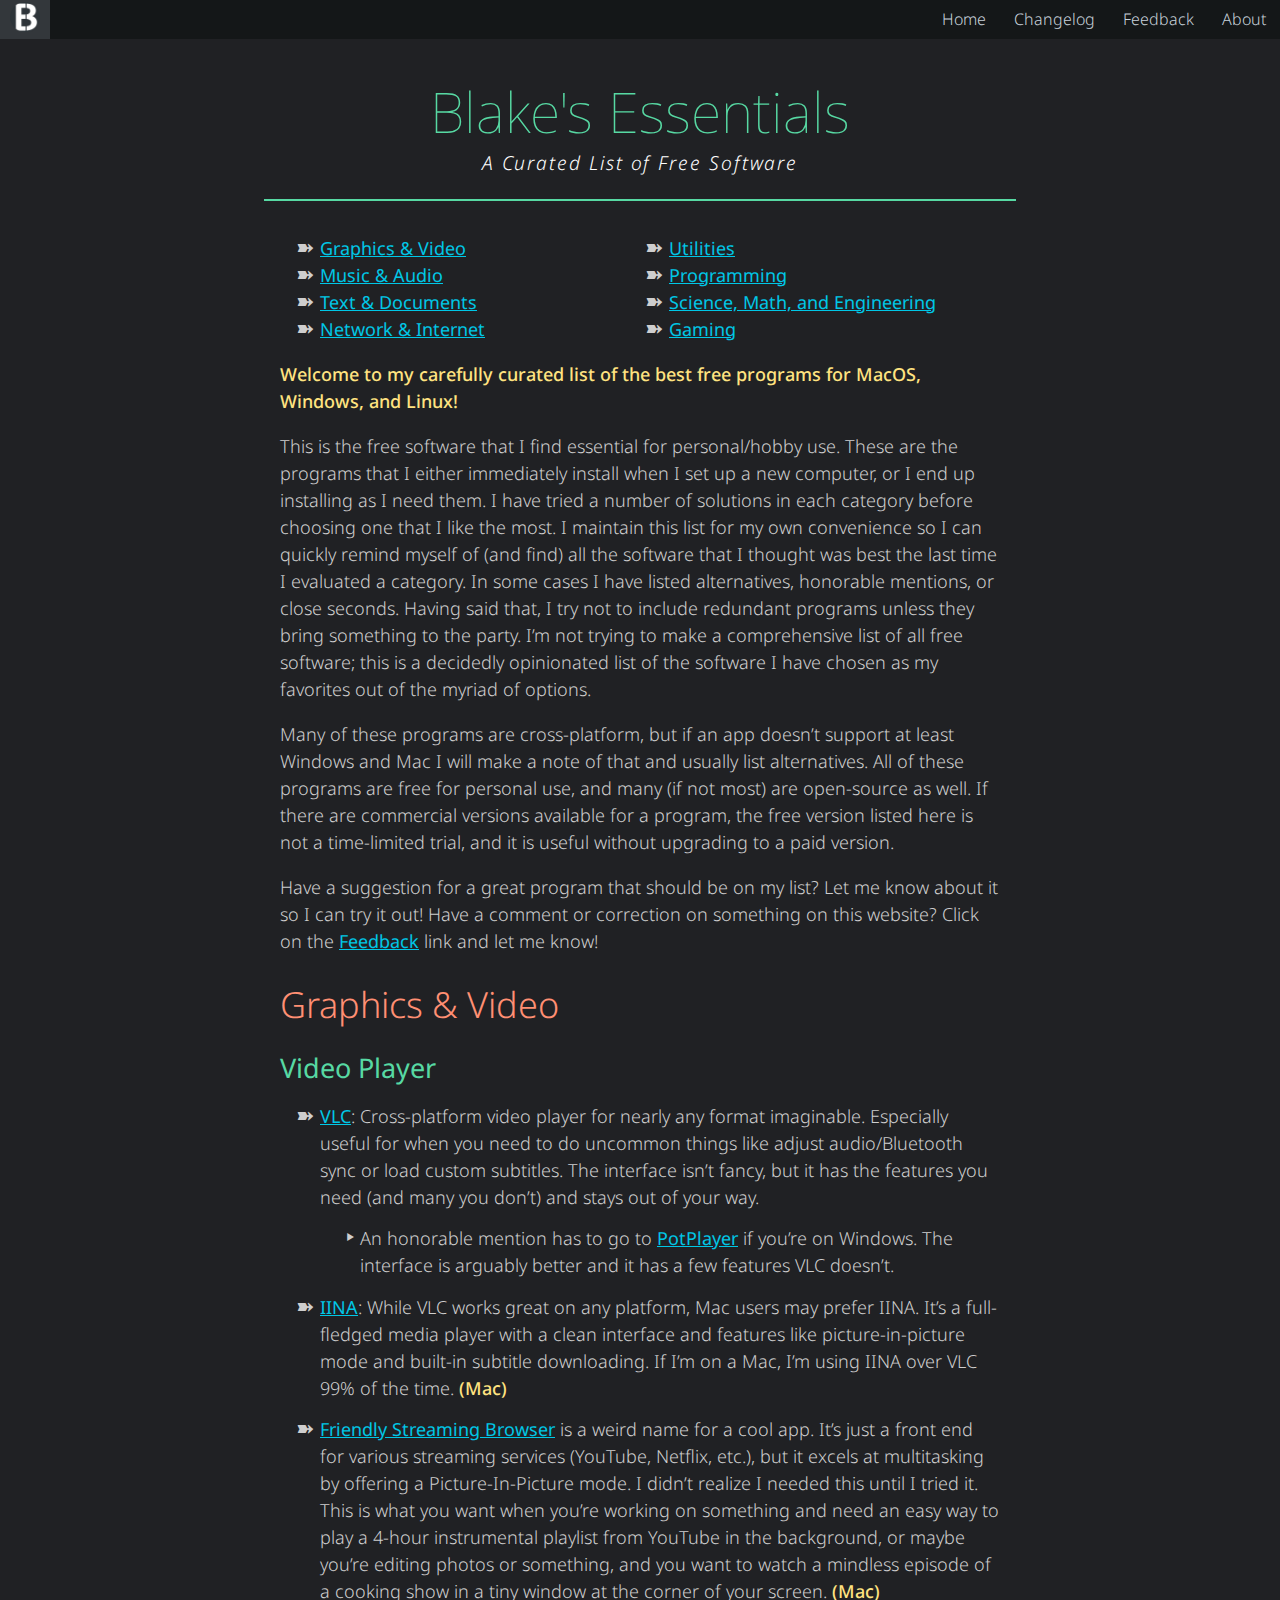
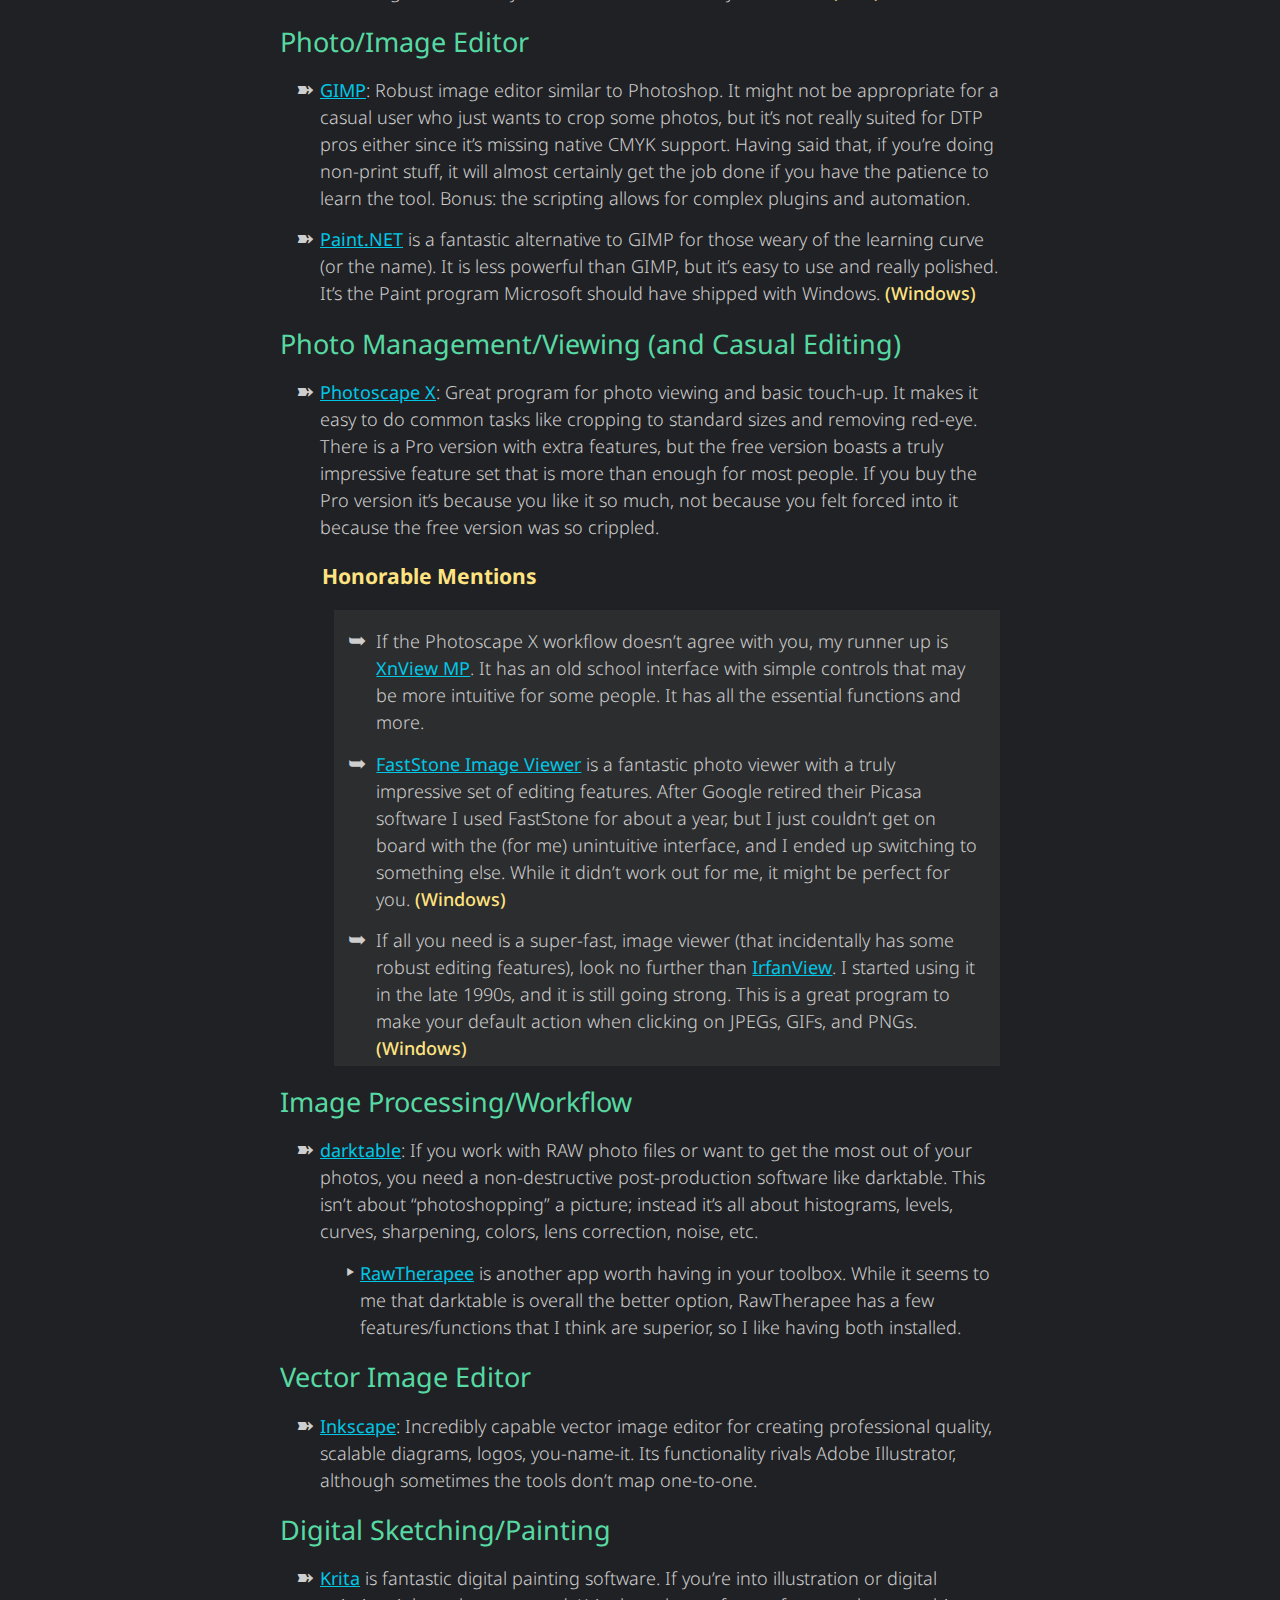
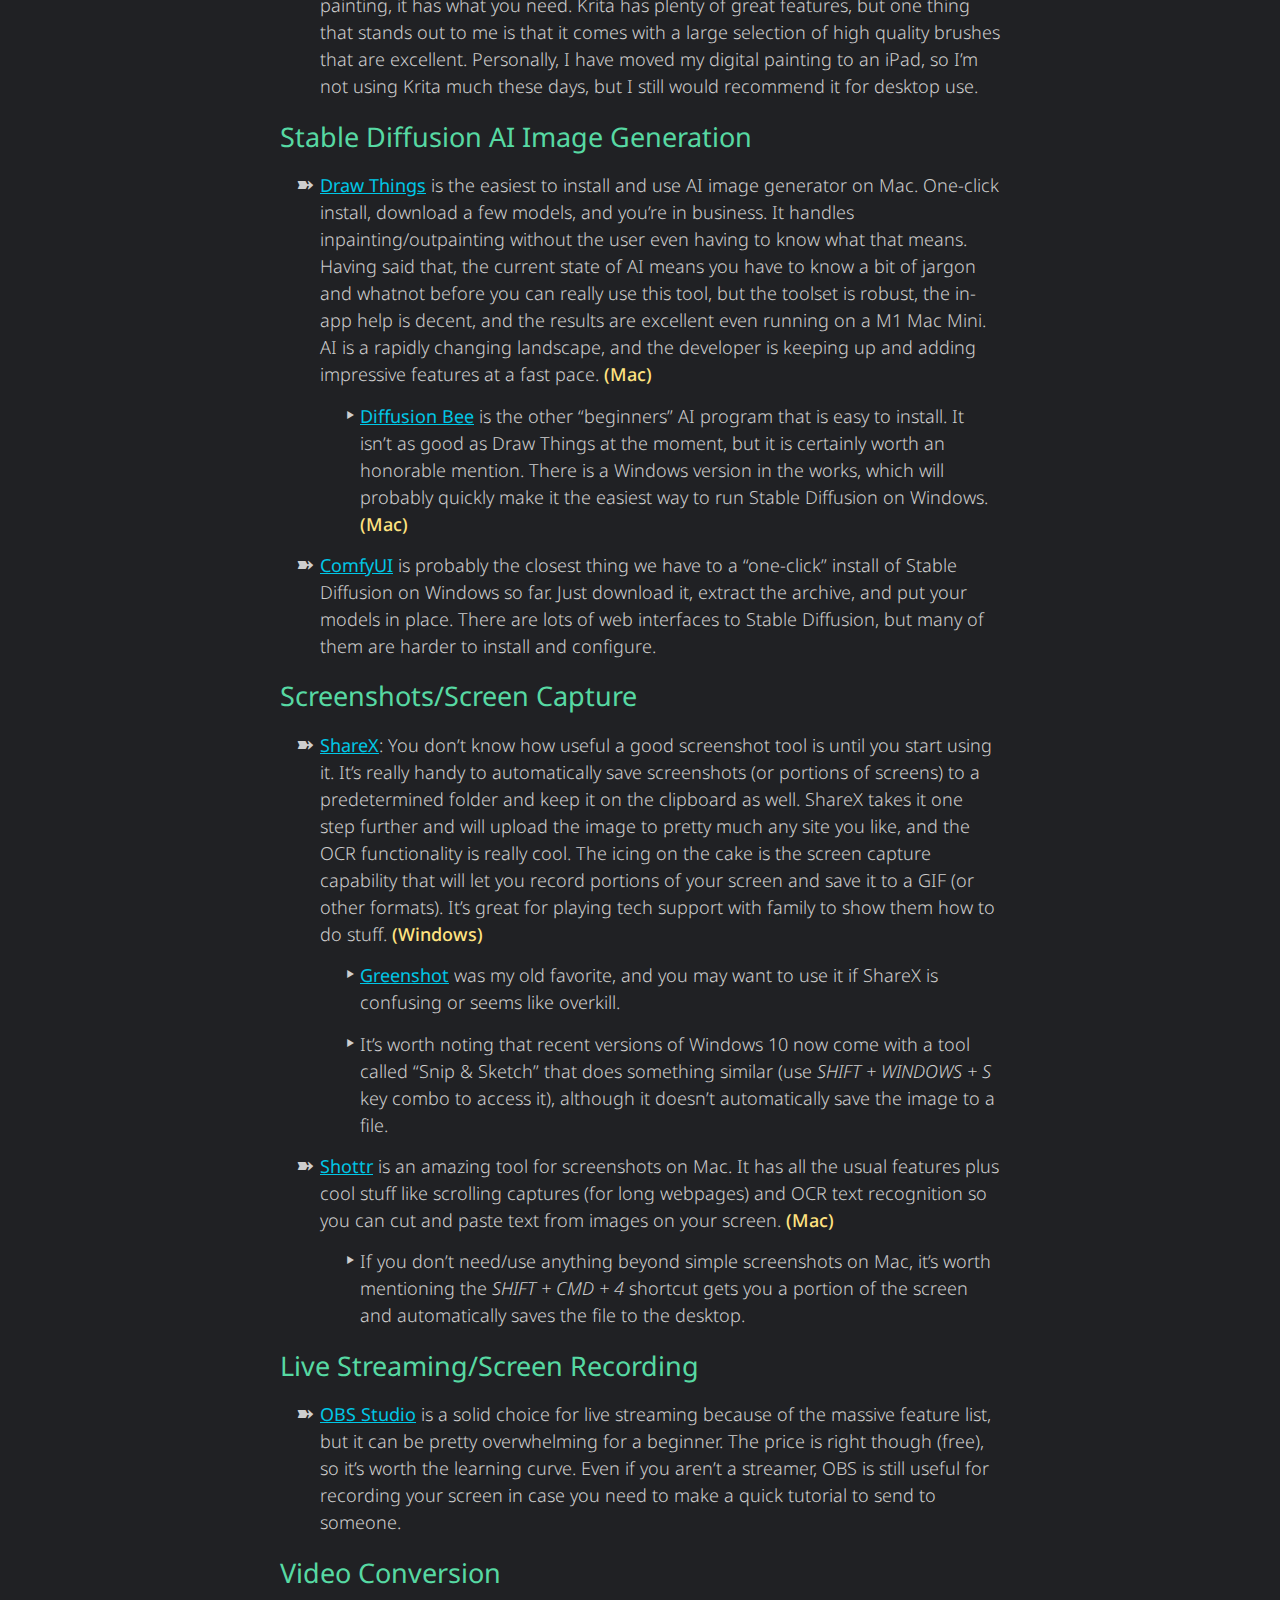
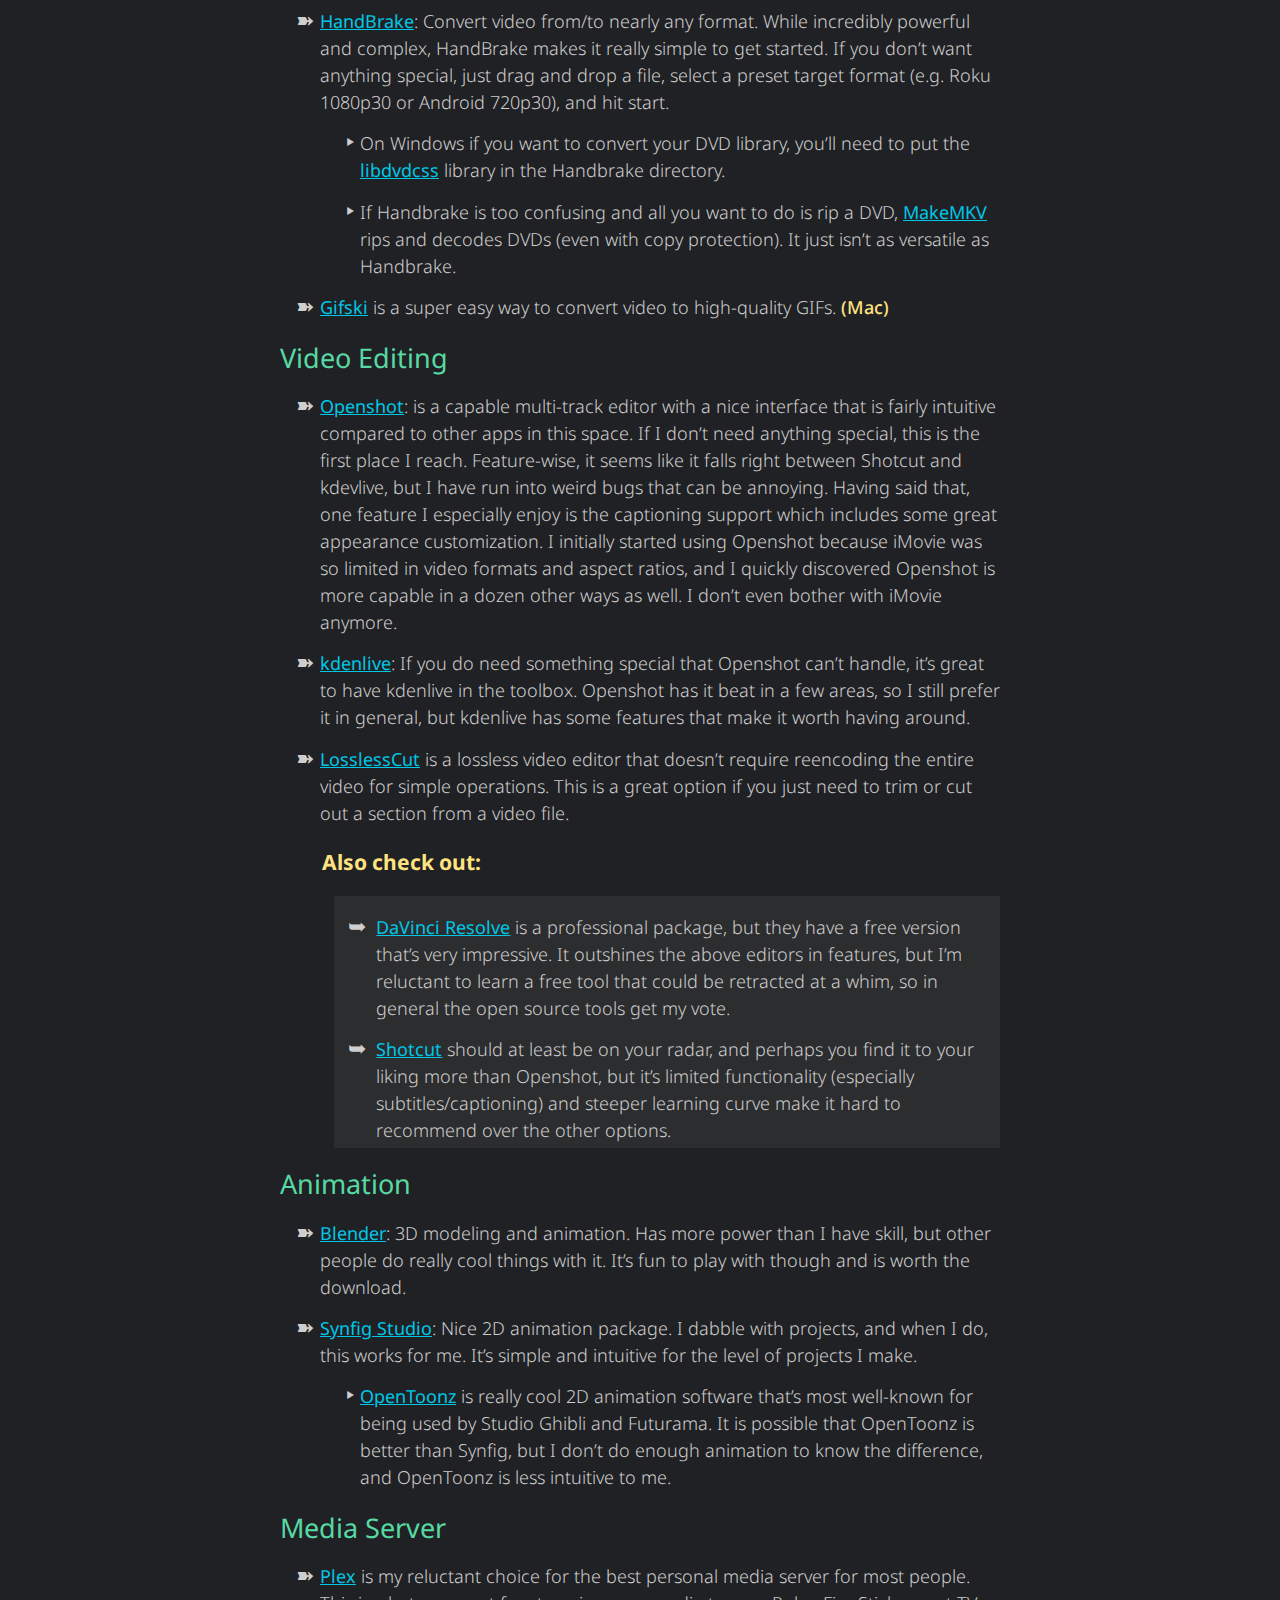
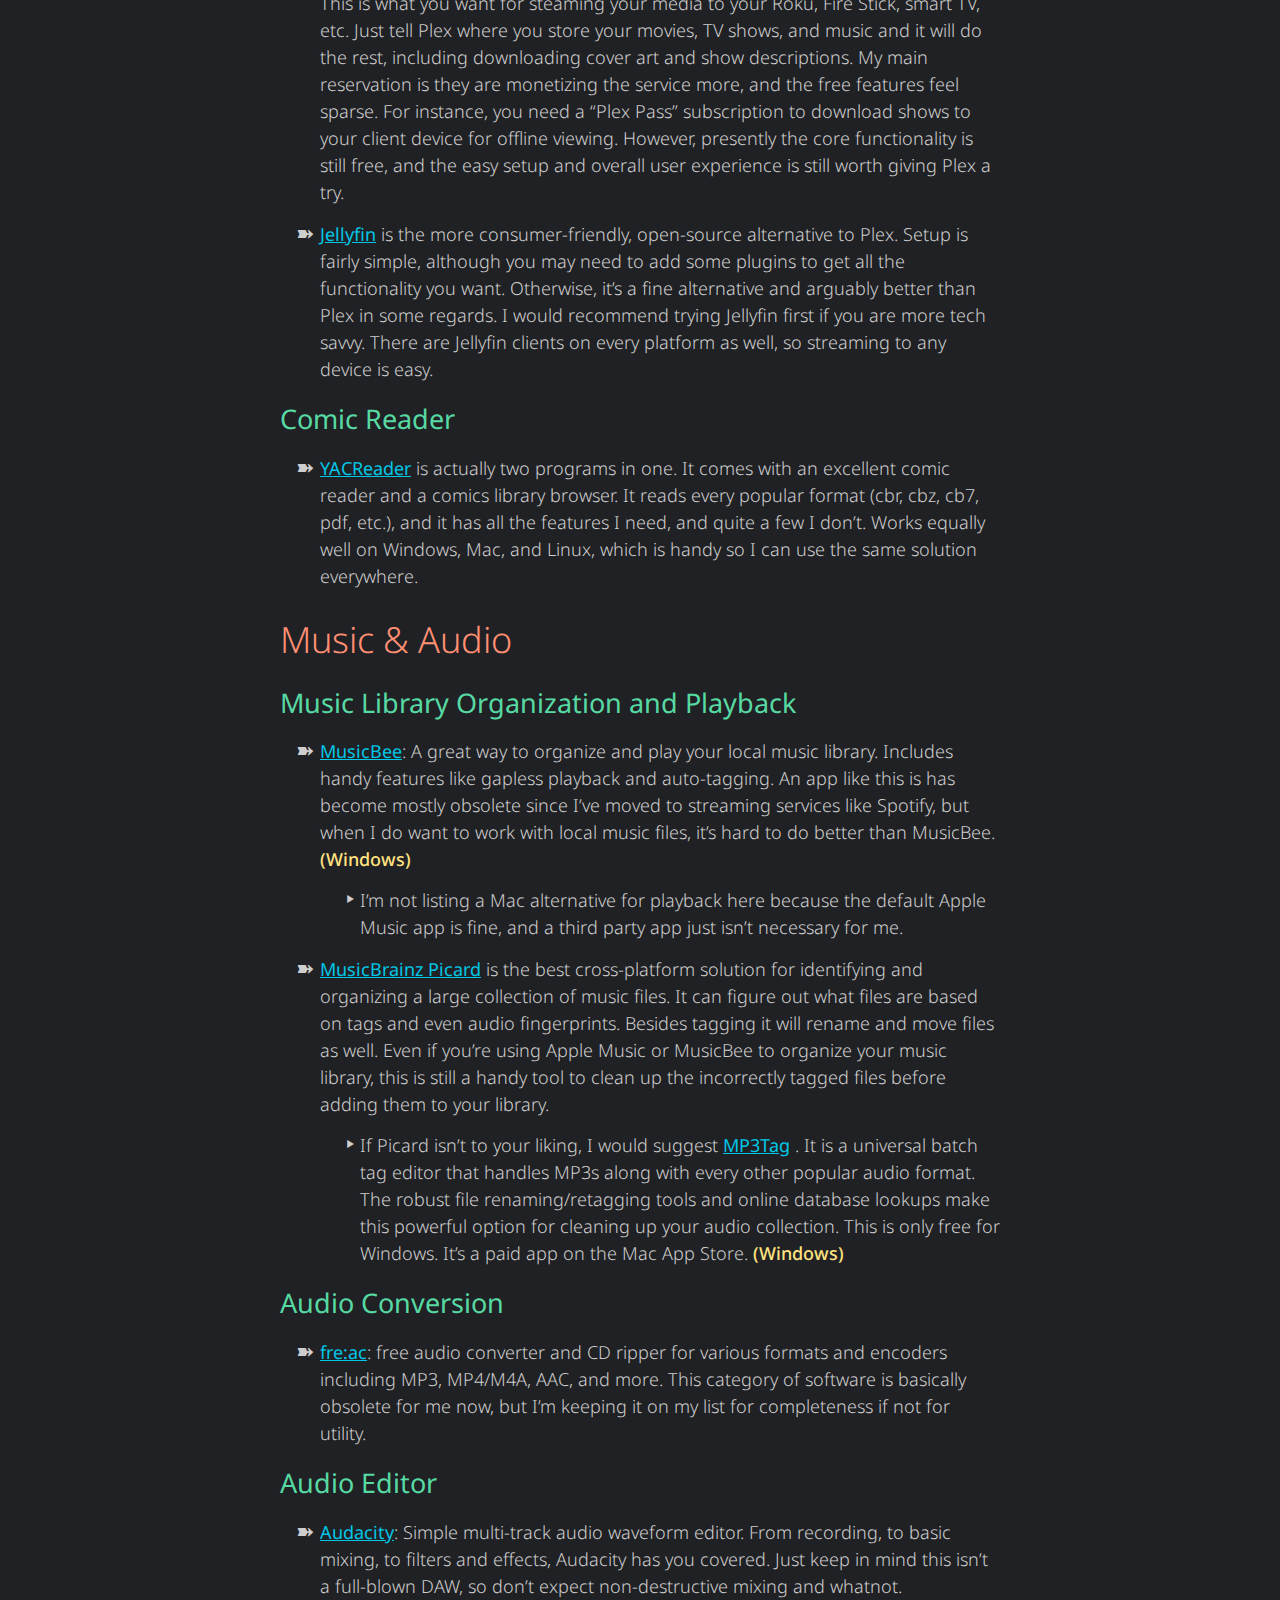
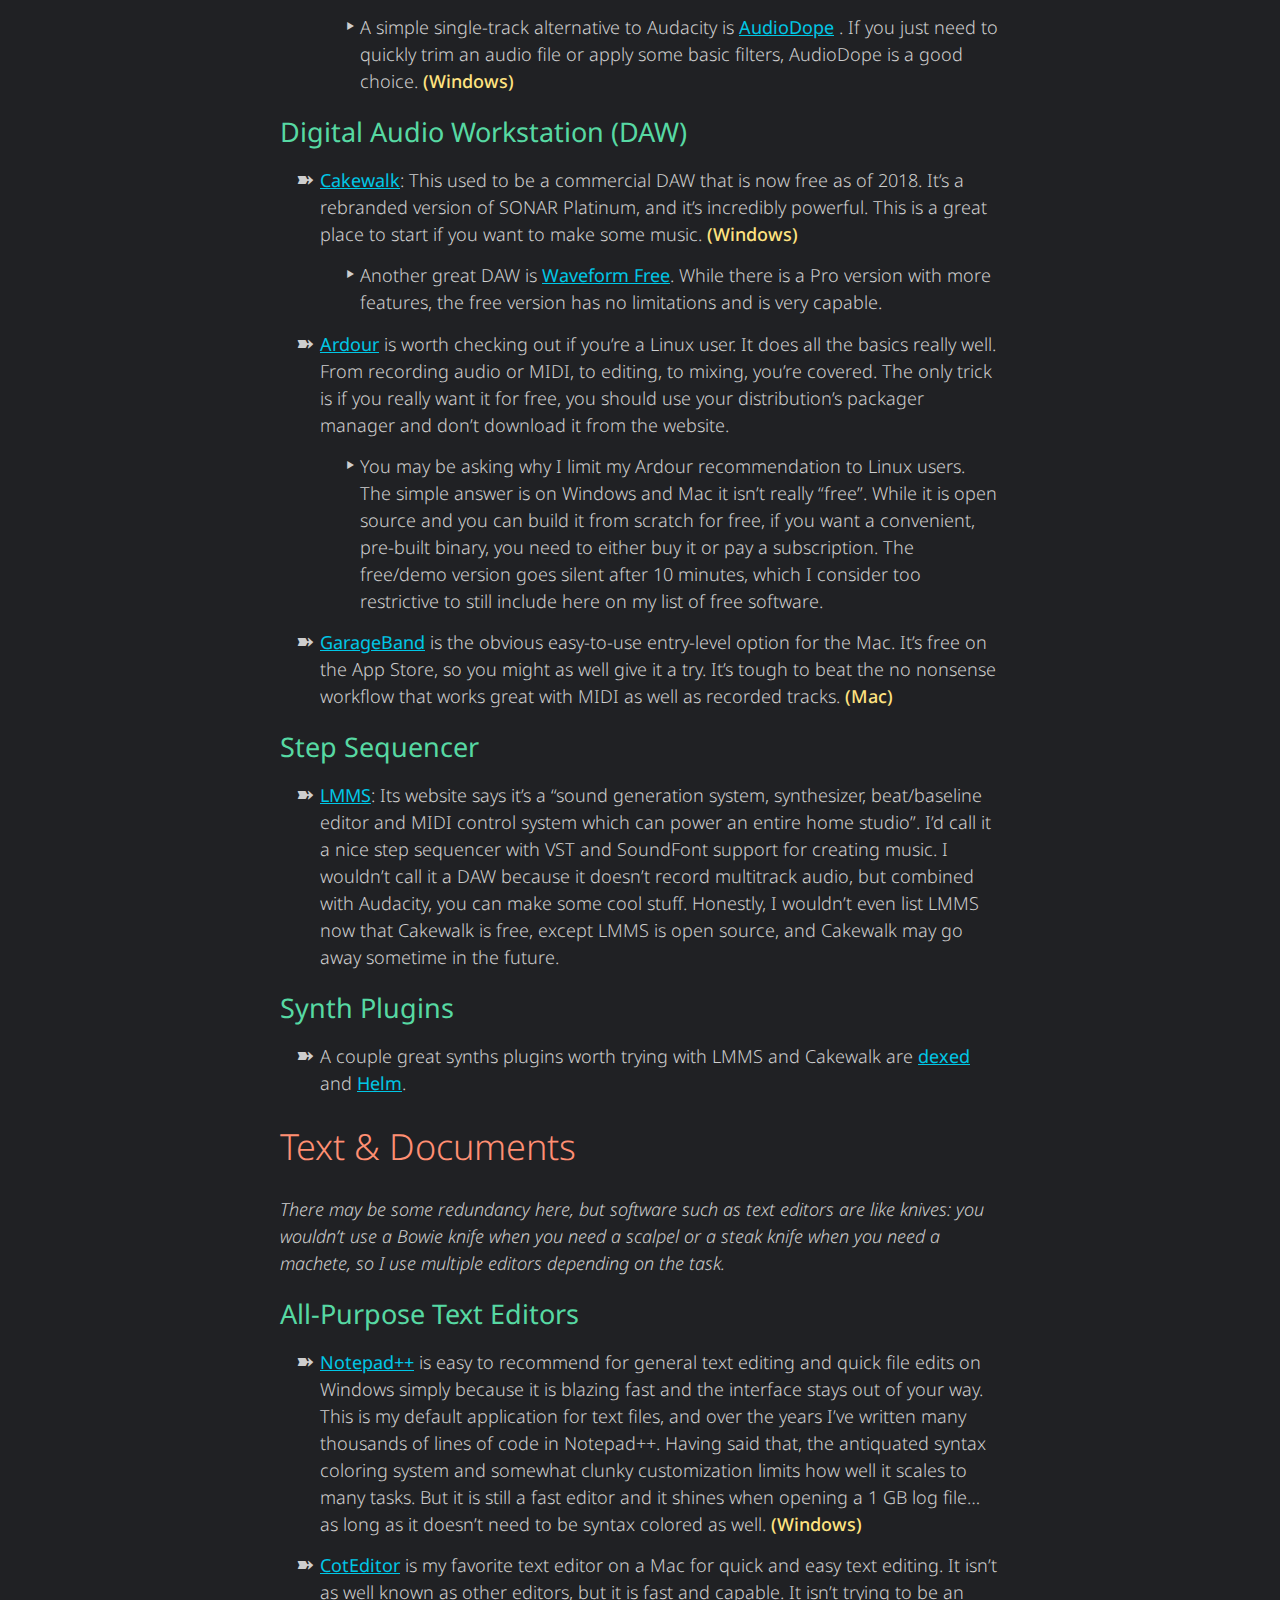
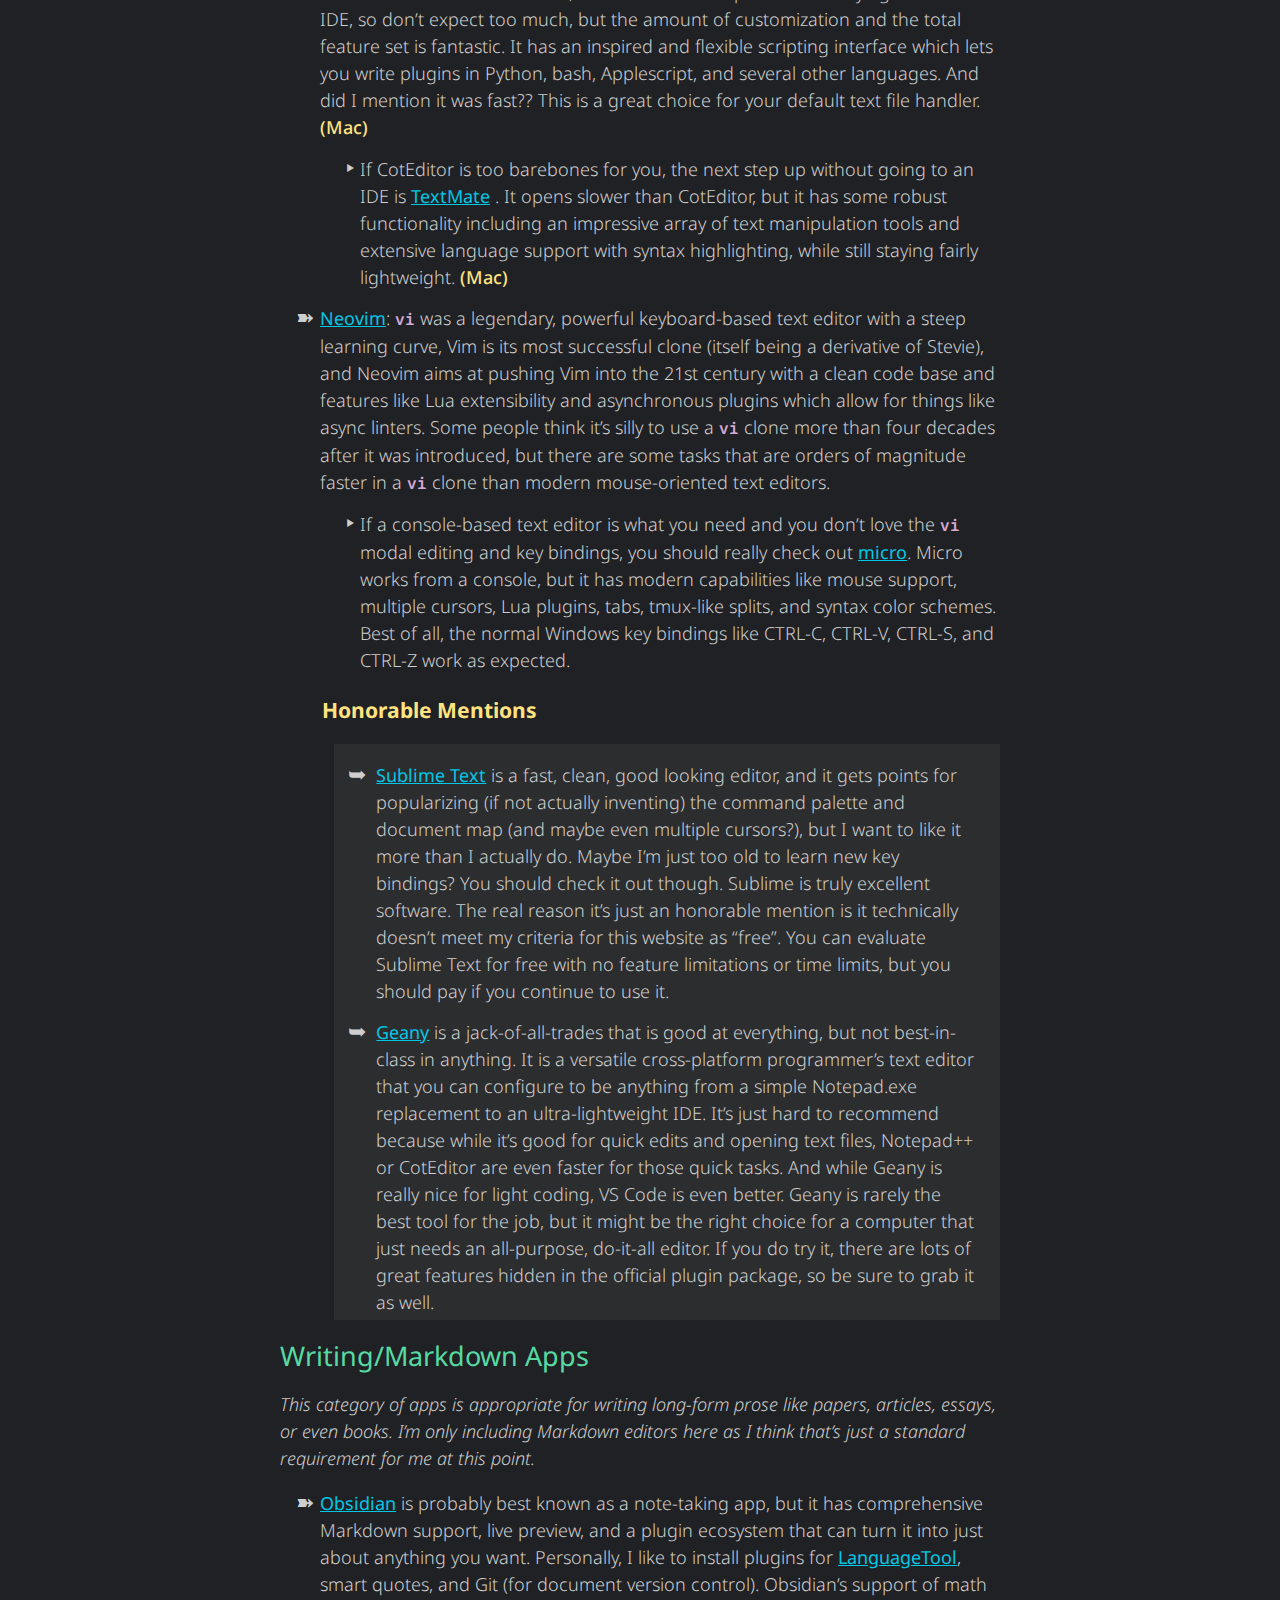
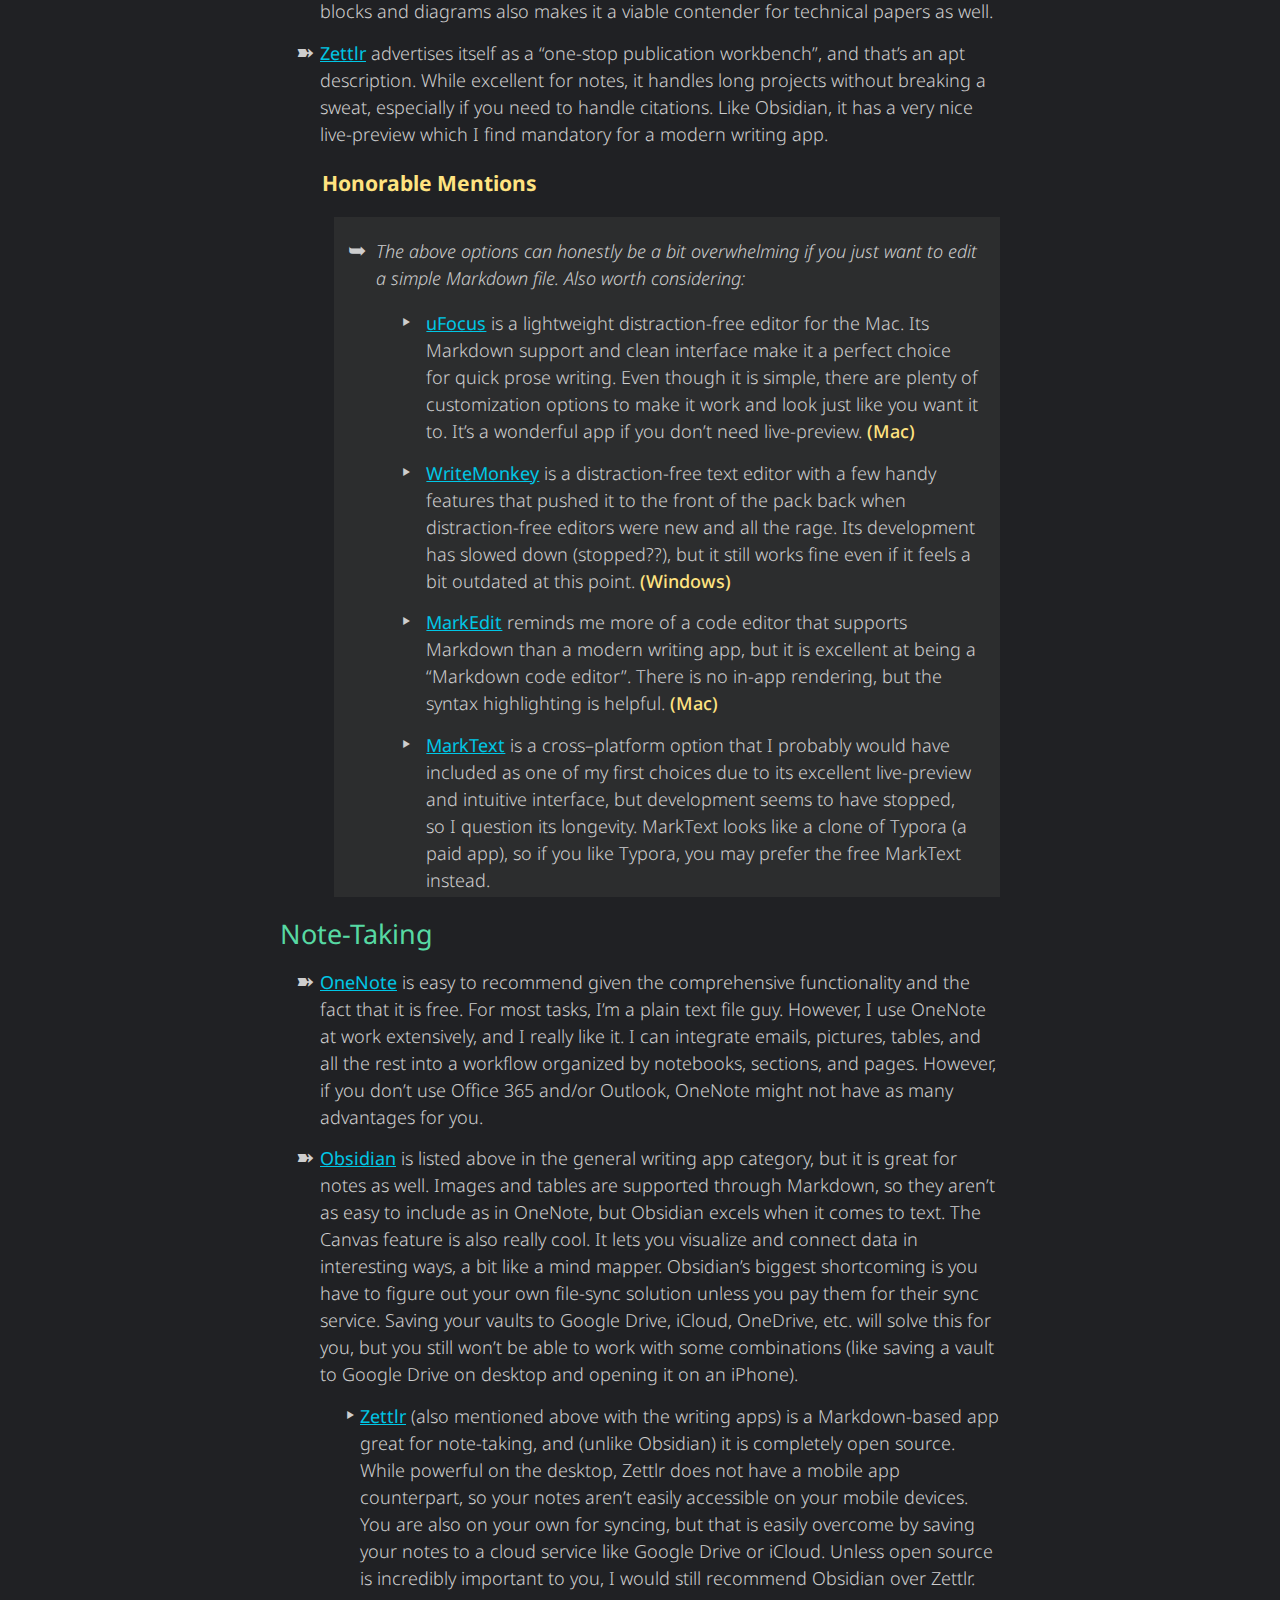
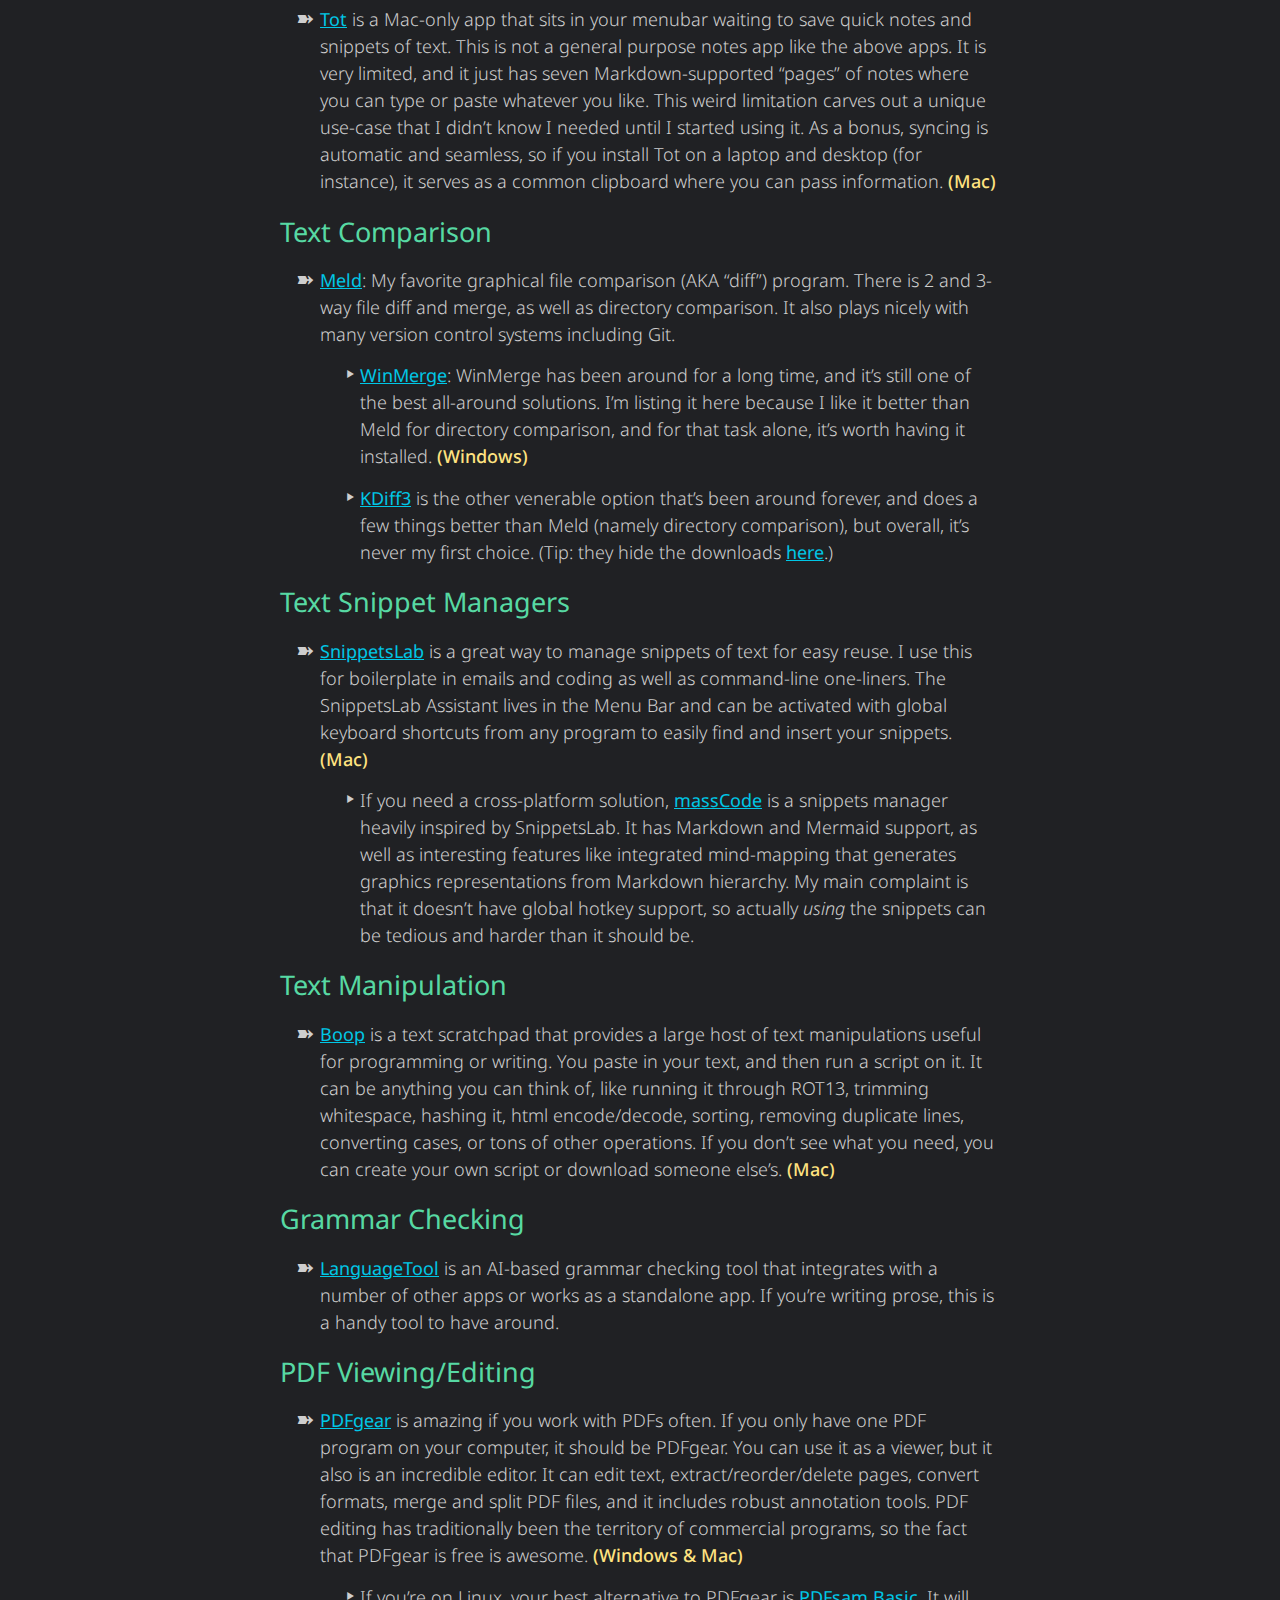
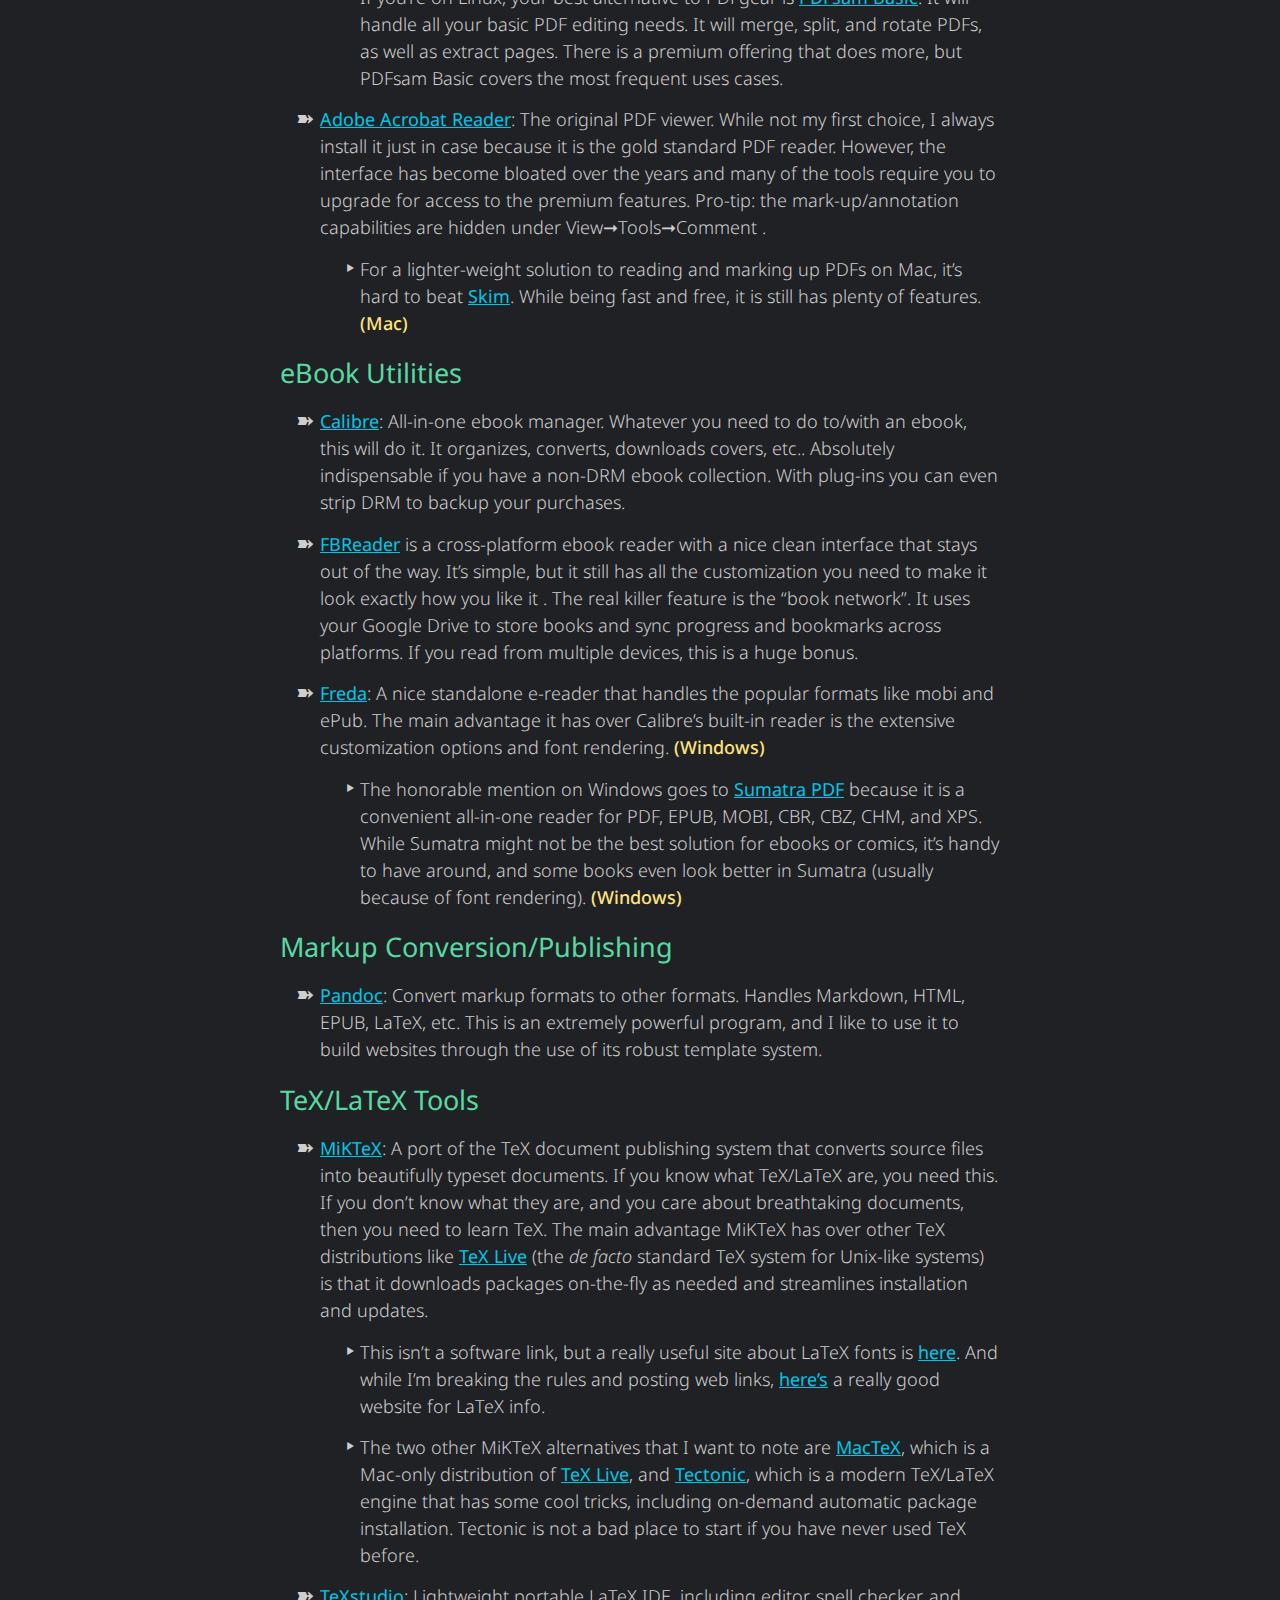
<file: index.html>
<!DOCTYPE html PUBLIC "-//W3C//DTD XHTML 1.1//EN" "http://www.w3.org/TR/xhtml11/DTD/xhtml11.dtd">
<html xmlns="http://www.w3.org/1999/xhtml" xml:lang="en">

<head>
    <meta http-equiv="Content-Type" content="text/html; charset=UTF-8" />
    <meta name="viewport" content="width=device-width, initial-scale=1">
    <title>Blake's Essentials</title>
    <link rel="shortcut icon" type="image/png" href="favicon.png" />
    <link rel="stylesheet" href="./main.css" type="text/css" />
    <link rel="preconnect" href="https://fonts.googleapis.com">
    <link rel="preconnect" href="https://fonts.gstatic.com" crossorigin>
    <link href="https://fonts.googleapis.com/css2?family=Noto+Sans+Mono:wght@100..900&family=Noto+Sans:ital,wght@0,100..900;1,100..900&display=swap" rel="stylesheet">
</head>
</head>

<body>

  <div class="navbar">
    <div class="navbar-left">
      <a href="index.html"><img src="favicon.png" height="30" width="30"/></a>
    </div>
    <div class="navbar-right">
      <a href="about.html">About</a>
      <a href="https://forms.gle/swSCivmLBwTxRwY27">Feedback</a>
      <a href="changelog.html">Changelog</a>
      <a href="index.html">Home</a>
    </div>
  </div>

  <div id="banner">
    <div id="banner-title">Blake's Essentials</div>
    <div id="banner-description">A Curated List of Free Software</div>
  </div>

  <div class="content">

        <div class="categories">
      <ul>
      <li><a href="#graphics-video" id="toc-graphics-video">Graphics
      &amp; Video</a></li>
      <li><a href="#music-audio" id="toc-music-audio">Music &amp;
      Audio</a></li>
      <li><a href="#text-documents" id="toc-text-documents">Text &amp;
      Documents</a></li>
      <li><a href="#network-internet" id="toc-network-internet">Network
      &amp; Internet</a></li>
      <li><a href="#utilities" id="toc-utilities">Utilities</a></li>
      <li><a href="#programming"
      id="toc-programming">Programming</a></li>
      <li><a href="#science-math-and-engineering"
      id="toc-science-math-and-engineering">Science, Math, and
      Engineering</a></li>
      <li><a href="#gaming" id="toc-gaming">Gaming</a></li>
      </ul>
    </div>
    
        
        <p><strong>Welcome to my carefully curated list of the best free
        programs for MacOS, Windows, and Linux!</strong></p>
        <p>This is the free software that I find essential for
        personal/hobby use. These are the programs that I either
        immediately install when I set up a new computer, or I end up
        installing as I need them. I have tried a number of solutions in
        each category before choosing one that I like the most. I
        maintain this list for my own convenience so I can quickly
        remind myself of (and find) all the software that I thought was
        best the last time I evaluated a category. In some cases I have
        listed alternatives, honorable mentions, or close seconds.
        Having said that, I try not to include redundant programs unless
        they bring something to the party. I’m not trying to make a
        comprehensive list of all free software; this is a decidedly
        opinionated list of the software I have chosen as my favorites
        out of the myriad of options.</p>
        <p>Many of these programs are cross-platform, but if an app
        doesn’t support at least Windows and Mac I will make a note of
        that and usually list alternatives. All of these programs are
        free for personal use, and many (if not most) are open-source as
        well. If there are commercial versions available for a program,
        the free version listed here is not a time-limited trial, and it
        is useful without upgrading to a paid version.</p>
        <p>Have a suggestion for a great program that should be on my
        list? Let me know about it so I can try it out! Have a comment
        or correction on something on this website? Click on the <a
        href="https://forms.gle/swSCivmLBwTxRwY27">Feedback</a> link and
        let me know!</p>
        <h1 id="graphics-video">Graphics &amp; Video</h1>
        <h2 id="video-player">Video Player</h2>
        <ul>
        <li><a href="http://www.videolan.org/">VLC</a>: Cross-platform
        video player for nearly any format imaginable. Especially useful
        for when you need to do uncommon things like adjust
        audio/Bluetooth sync or load custom subtitles. The interface
        isn’t fancy, but it has the features you need (and many you
        don’t) and stays out of your way.
        <ul>
        <li>An honorable mention has to go to <a
        href="https://potplayer.daum.net">PotPlayer</a> if you’re on
        Windows. The interface is arguably better and it has a few
        features VLC doesn’t.</li>
        </ul></li>
        <li><a href="https://iina.io/">IINA</a>: While VLC works great
        on any platform, Mac users may prefer IINA. It’s a full-fledged
        media player with a clean interface and features like
        picture-in-picture mode and built-in subtitle downloading. If
        I’m on a Mac, I’m using IINA over VLC 99% of the time.
        <strong>(Mac)</strong></li>
        <li><a
        href="https://apps.apple.com/us/app/friendly-streaming-browser/id553245401?mt=12">Friendly
        Streaming Browser</a> is a weird name for a cool app. It’s just
        a front end for various streaming services (YouTube, Netflix,
        etc.), but it excels at multitasking by offering a
        Picture-In-Picture mode. I didn’t realize I needed this until I
        tried it. This is what you want when you’re working on something
        and need an easy way to play a 4-hour instrumental playlist from
        YouTube in the background, or maybe you’re editing photos or
        something, and you want to watch a mindless episode of a cooking
        show in a tiny window at the corner of your screen.
        <strong>(Mac)</strong></li>
        </ul>
        <h2 id="photoimage-editor">Photo/Image Editor</h2>
        <ul>
        <li><a href="http://www.gimp.org/">GIMP</a>: Robust image editor
        similar to Photoshop. It might not be appropriate for a casual
        user who just wants to crop some photos, but it’s not really
        suited for DTP pros either since it’s missing native CMYK
        support. Having said that, if you’re doing non-print stuff, it
        will almost certainly get the job done if you have the patience
        to learn the tool. Bonus: the scripting allows for complex
        plugins and automation.</li>
        <li><a href="http://www.getpaint.net/index.html">Paint.NET</a>
        is a fantastic alternative to GIMP for those weary of the
        learning curve (or the name). It is less powerful than GIMP, but
        it’s easy to use and really polished. It’s the Paint program
        Microsoft should have shipped with Windows.
        <strong>(Windows)</strong></li>
        </ul>
        <h2 id="photo-managementviewing-and-casual-editing">Photo
        Management/Viewing (and Casual Editing)</h2>
        <ul>
        <li><a href="http://x.photoscape.org/">Photoscape X</a>: Great
        program for photo viewing and basic touch-up. It makes it easy
        to do common tasks like cropping to standard sizes and removing
        red-eye. There is a Pro version with extra features, but the
        free version boasts a truly impressive feature set that is more
        than enough for most people. If you buy the Pro version it’s
        because you like it so much, not because you felt forced into it
        because the free version was so crippled.</li>
        </ul>
        <h3 id="honorable-mentions">Honorable Mentions</h3>
        <ul>
        <li>If the Photoscape X workflow doesn’t agree with you, my
        runner up is <a
        href="https://www.xnview.com/en/xnviewmp/">XnView MP</a>. It has
        an old school interface with simple controls that may be more
        intuitive for some people. It has all the essential functions
        and more.</li>
        <li><a
        href="https://www.faststone.org/FSViewerDetail.htm">FastStone
        Image Viewer</a> is a fantastic photo viewer with a truly
        impressive set of editing features. After Google retired their
        Picasa software I used FastStone for about a year, but I just
        couldn’t get on board with the (for me) unintuitive interface,
        and I ended up switching to something else. While it didn’t work
        out for me, it might be perfect for you.
        <strong>(Windows)</strong></li>
        <li>If all you need is a super-fast, image viewer (that
        incidentally has some robust editing features), look no further
        than <a href="https://www.irfanview.com/">IrfanView</a>. I
        started using it in the late 1990s, and it is still going
        strong. This is a great program to make your default action when
        clicking on JPEGs, GIFs, and PNGs.
        <strong>(Windows)</strong></li>
        </ul>
        <h2 id="image-processingworkflow">Image Processing/Workflow</h2>
        <ul>
        <li><a href="https://www.darktable.org/">darktable</a>: If you
        work with RAW photo files or want to get the most out of your
        photos, you need a non-destructive post-production software like
        darktable. This isn’t about “photoshopping” a picture; instead
        it’s all about histograms, levels, curves, sharpening, colors,
        lens correction, noise, etc.
        <ul>
        <li><a href="https://www.rawtherapee.com/">RawTherapee</a> is
        another app worth having in your toolbox. While it seems to me
        that darktable is overall the better option, RawTherapee has a
        few features/functions that I think are superior, so I like
        having both installed.</li>
        </ul></li>
        </ul>
        <h2 id="vector-image-editor">Vector Image Editor</h2>
        <ul>
        <li><a href="https://inkscape.org/en/">Inkscape</a>: Incredibly
        capable vector image editor for creating professional quality,
        scalable diagrams, logos, you-name-it. Its functionality rivals
        Adobe Illustrator, although sometimes the tools don’t map
        one-to-one.</li>
        </ul>
        <h2 id="digital-sketchingpainting">Digital
        Sketching/Painting</h2>
        <ul>
        <li><a href="https://krita.org/en/">Krita</a> is fantastic
        digital painting software. If you’re into illustration or
        digital painting, it has what you need. Krita has plenty of
        great features, but one thing that stands out to me is that it
        comes with a large selection of high quality brushes that are
        excellent. Personally, I have moved my digital painting to an
        iPad, so I’m not using Krita much these days, but I still would
        recommend it for desktop use.</li>
        </ul>
        <h2 id="stable-diffusion-ai-image-generation">Stable Diffusion
        AI Image Generation</h2>
        <ul>
        <li><a href="https://drawthings.ai/">Draw Things</a> is the
        easiest to install and use AI image generator on Mac. One-click
        install, download a few models, and you’re in business. It
        handles inpainting/outpainting without the user even having to
        know what that means. Having said that, the current state of AI
        means you have to know a bit of jargon and whatnot before you
        can really use this tool, but the toolset is robust, the in-app
        help is decent, and the results are excellent even running on a
        M1 Mac Mini. AI is a rapidly changing landscape, and the
        developer is keeping up and adding impressive features at a fast
        pace. <strong>(Mac)</strong>
        <ul>
        <li><a href="https://diffusionbee.com/">Diffusion Bee</a> is the
        other “beginners” AI program that is easy to install. It isn’t
        as good as Draw Things at the moment, but it is certainly worth
        an honorable mention. There is a Windows version in the works,
        which will probably quickly make it the easiest way to run
        Stable Diffusion on Windows. <strong>(Mac)</strong></li>
        </ul></li>
        <li><a
        href="https://github.com/comfyanonymous/ComfyUI">ComfyUI</a> is
        probably the closest thing we have to a “one-click” install of
        Stable Diffusion on Windows so far. Just download it, extract
        the archive, and put your models in place. There are lots of web
        interfaces to Stable Diffusion, but many of them are harder to
        install and configure.</li>
        </ul>
        <h2 id="screenshotsscreen-capture">Screenshots/Screen
        Capture</h2>
        <ul>
        <li><a href="https://getsharex.com/">ShareX</a>: You don’t know
        how useful a good screenshot tool is until you start using it.
        It’s really handy to automatically save screenshots (or portions
        of screens) to a predetermined folder and keep it on the
        clipboard as well. ShareX takes it one step further and will
        upload the image to pretty much any site you like, and the OCR
        functionality is really cool. The icing on the cake is the
        screen capture capability that will let you record portions of
        your screen and save it to a GIF (or other formats). It’s great
        for playing tech support with family to show them how to do
        stuff. <strong>(Windows)</strong>
        <ul>
        <li><a href="http://getgreenshot.org/">Greenshot</a> was my old
        favorite, and you may want to use it if ShareX is confusing or
        seems like overkill.</li>
        <li>It’s worth noting that recent versions of Windows 10 now
        come with a tool called “Snip &amp; Sketch” that does something
        similar (use <em>SHIFT + WINDOWS + S</em> key combo to access
        it), although it doesn’t automatically save the image to a
        file.</li>
        </ul></li>
        <li><a href="https://shottr.cc/">Shottr</a> is an amazing tool
        for screenshots on Mac. It has all the usual features plus cool
        stuff like scrolling captures (for long webpages) and OCR text
        recognition so you can cut and paste text from images on your
        screen. <strong>(Mac)</strong>
        <ul>
        <li>If you don’t need/use anything beyond simple screenshots on
        Mac, it’s worth mentioning the <em>SHIFT + CMD + 4</em> shortcut
        gets you a portion of the screen and automatically saves the
        file to the desktop.</li>
        </ul></li>
        </ul>
        <h2 id="live-streamingscreen-recording">Live Streaming/Screen
        Recording</h2>
        <ul>
        <li><a href="https://obsproject.com/">OBS Studio</a> is a solid
        choice for live streaming because of the massive feature list,
        but it can be pretty overwhelming for a beginner. The price is
        right though (free), so it’s worth the learning curve. Even if
        you aren’t a streamer, OBS is still useful for recording your
        screen in case you need to make a quick tutorial to send to
        someone.</li>
        </ul>
        <h2 id="video-conversion">Video Conversion</h2>
        <ul>
        <li><a href="https://handbrake.fr/">HandBrake</a>: Convert video
        from/to nearly any format. While incredibly powerful and
        complex, HandBrake makes it really simple to get started. If you
        don’t want anything special, just drag and drop a file, select a
        preset target format (e.g. Roku 1080p30 or Android 720p30), and
        hit start.
        <ul>
        <li>On Windows if you want to convert your DVD library, you’ll
        need to put the <a
        href="http://download.videolan.org/pub/libdvdcss/1.2.11/win64/libdvdcss-2.dll">libdvdcss</a>
        library in the Handbrake directory.</li>
        <li>If Handbrake is too confusing and all you want to do is rip
        a DVD, <a href="http://www.makemkv.com/">MakeMKV</a> rips and
        decodes DVDs (even with copy protection). It just isn’t as
        versatile as Handbrake.</li>
        </ul></li>
        <li><a href="https://sindresorhus.com/gifski">Gifski</a> is a
        super easy way to convert video to high-quality GIFs.
        <strong>(Mac)</strong></li>
        </ul>
        <h2 id="video-editing">Video Editing</h2>
        <ul>
        <li><a href="https://www.openshot.org/">Openshot</a>: is a
        capable multi-track editor with a nice interface that is fairly
        intuitive compared to other apps in this space. If I don’t need
        anything special, this is the first place I reach. Feature-wise,
        it seems like it falls right between Shotcut and kdevlive, but I
        have run into weird bugs that can be annoying. Having said that,
        one feature I especially enjoy is the captioning support which
        includes some great appearance customization. I initially
        started using Openshot because iMovie was so limited in video
        formats and aspect ratios, and I quickly discovered Openshot is
        more capable in a dozen other ways as well. I don’t even bother
        with iMovie anymore.</li>
        <li><a href="https://kdenlive.org/">kdenlive</a>: If you do need
        something special that Openshot can’t handle, it’s great to have
        kdenlive in the toolbox. Openshot has it beat in a few areas, so
        I still prefer it in general, but kdenlive has some features
        that make it worth having around.</li>
        <li><a
        href="https://github.com/mifi/lossless-cut">LosslessCut</a> is a
        lossless video editor that doesn’t require reencoding the entire
        video for simple operations. This is a great option if you just
        need to trim or cut out a section from a video file.</li>
        </ul>
        <h3 id="also-check-out">Also check out:</h3>
        <ul>
        <li><a
        href="https://www.blackmagicdesign.com/products/davinciresolve/">DaVinci
        Resolve</a> is a professional package, but they have a free
        version that’s very impressive. It outshines the above editors
        in features, but I’m reluctant to learn a free tool that could
        be retracted at a whim, so in general the open source tools get
        my vote.</li>
        <li><a href="https://www.shotcut.org/">Shotcut</a> should at
        least be on your radar, and perhaps you find it to your liking
        more than Openshot, but it’s limited functionality (especially
        subtitles/captioning) and steeper learning curve make it hard to
        recommend over the other options.</li>
        </ul>
        <h2 id="animation">Animation</h2>
        <ul>
        <li><a href="https://www.blender.org/">Blender</a>: 3D modeling
        and animation. Has more power than I have skill, but other
        people do really cool things with it. It’s fun to play with
        though and is worth the download.</li>
        <li><a href="https://www.synfig.org/">Synfig Studio</a>: Nice 2D
        animation package. I dabble with projects, and when I do, this
        works for me. It’s simple and intuitive for the level of
        projects I make.
        <ul>
        <li><a href="https://opentoonz.github.io/e/">OpenToonz</a> is
        really cool 2D animation software that’s most well-known for
        being used by Studio Ghibli and Futurama. It is possible that
        OpenToonz is better than Synfig, but I don’t do enough animation
        to know the difference, and OpenToonz is less intuitive to
        me.</li>
        </ul></li>
        </ul>
        <h2 id="media-server">Media Server</h2>
        <ul>
        <li><a href="https://plex.tv/">Plex</a> is my reluctant choice
        for the best personal media server for most people. This is what
        you want for steaming your media to your Roku, Fire Stick, smart
        TV, etc. Just tell Plex where you store your movies, TV shows,
        and music and it will do the rest, including downloading cover
        art and show descriptions. My main reservation is they are
        monetizing the service more, and the free features feel sparse.
        For instance, you need a “Plex Pass” subscription to download
        shows to your client device for offline viewing. However,
        presently the core functionality is still free, and the easy
        setup and overall user experience is still worth giving Plex a
        try.</li>
        <li><a href="https://jellyfin.org/">Jellyfin</a> is the more
        consumer-friendly, open-source alternative to Plex. Setup is
        fairly simple, although you may need to add some plugins to get
        all the functionality you want. Otherwise, it’s a fine
        alternative and arguably better than Plex in some regards. I
        would recommend trying Jellyfin first if you are more tech
        savvy. There are Jellyfin clients on every platform as well, so
        streaming to any device is easy.</li>
        </ul>
        <h2 id="comic-reader">Comic Reader</h2>
        <ul>
        <li><a href="http://www.yacreader.com/">YACReader</a> is
        actually two programs in one. It comes with an excellent comic
        reader and a comics library browser. It reads every popular
        format (cbr, cbz, cb7, pdf, etc.), and it has all the features I
        need, and quite a few I don’t. Works equally well on Windows,
        Mac, and Linux, which is handy so I can use the same solution
        everywhere.</li>
        </ul>
        <h1 id="music-audio">Music &amp; Audio</h1>
        <h2 id="music-library-organization-and-playback">Music Library
        Organization and Playback</h2>
        <ul>
        <li><a href="https://getmusicbee.com/">MusicBee</a>: A great way
        to organize and play your local music library. Includes handy
        features like gapless playback and auto-tagging. An app like
        this is has become mostly obsolete since I’ve moved to streaming
        services like Spotify, but when I do want to work with local
        music files, it’s hard to do better than MusicBee.
        <strong>(Windows)</strong>
        <ul>
        <li>I’m not listing a Mac alternative for playback here because
        the default Apple Music app is fine, and a third party app just
        isn’t necessary for me.</li>
        </ul></li>
        <li><a href="https://picard.musicbrainz.org/">MusicBrainz
        Picard</a> is the best cross-platform solution for identifying
        and organizing a large collection of music files. It can figure
        out what files are based on tags and even audio fingerprints.
        Besides tagging it will rename and move files as well. Even if
        you’re using Apple Music or MusicBee to organize your music
        library, this is still a handy tool to clean up the incorrectly
        tagged files before adding them to your library.
        <ul>
        <li>If Picard isn’t to your liking, I would suggest <a
        href="https://www.mp3tag.de/en/">MP3Tag</a> . It is a universal
        batch tag editor that handles MP3s along with every other
        popular audio format. The robust file renaming/retagging tools
        and online database lookups make this powerful option for
        cleaning up your audio collection. This is only free for
        Windows. It’s a paid app on the Mac App Store.
        <strong>(Windows)</strong></li>
        </ul></li>
        </ul>
        <h2 id="audio-conversion">Audio Conversion</h2>
        <ul>
        <li><a href="http://www.freac.org/">fre:ac</a>: free audio
        converter and CD ripper for various formats and encoders
        including MP3, MP4/M4A, AAC, and more. This category of software
        is basically obsolete for me now, but I’m keeping it on my list
        for completeness if not for utility.</li>
        </ul>
        <h2 id="audio-editor">Audio Editor</h2>
        <ul>
        <li><a href="http://audacityteam.org/">Audacity</a>: Simple
        multi-track audio waveform editor. From recording, to basic
        mixing, to filters and effects, Audacity has you covered. Just
        keep in mind this isn’t a full-blown DAW, so don’t expect
        non-destructive mixing and whatnot.
        <ul>
        <li>A simple single-track alternative to Audacity is <a
        href="http://www.audiodope.org/">AudioDope</a> . If you just
        need to quickly trim an audio file or apply some basic filters,
        AudioDope is a good choice. <strong>(Windows)</strong></li>
        </ul></li>
        </ul>
        <h2 id="digital-audio-workstation-daw">Digital Audio Workstation
        (DAW)</h2>
        <ul>
        <li><a
        href="https://www.bandlab.com/products/cakewalk">Cakewalk</a>:
        This used to be a commercial DAW that is now free as of 2018.
        It’s a rebranded version of SONAR Platinum, and it’s incredibly
        powerful. This is a great place to start if you want to make
        some music. <strong>(Windows)</strong>
        <ul>
        <li>Another great DAW is <a
        href="https://www.tracktion.com/products/waveform-free">Waveform
        Free</a>. While there is a Pro version with more features, the
        free version has no limitations and is very capable.</li>
        </ul></li>
        <li><a href="https://ardour.org/">Ardour</a> is worth checking
        out if you’re a Linux user. It does all the basics really well.
        From recording audio or MIDI, to editing, to mixing, you’re
        covered. The only trick is if you really want it for free, you
        should use your distribution’s packager manager and don’t
        download it from the website.
        <ul>
        <li>You may be asking why I limit my Ardour recommendation to
        Linux users. The simple answer is on Windows and Mac it isn’t
        really “free”. While it is open source and you can build it from
        scratch for free, if you want a convenient, pre-built binary,
        you need to either buy it or pay a subscription. The free/demo
        version goes silent after 10 minutes, which I consider too
        restrictive to still include here on my list of free
        software.<br />
        </li>
        </ul></li>
        <li><a
        href="https://www.apple.com/mac/garageband/">GarageBand</a> is
        the obvious easy-to-use entry-level option for the Mac. It’s
        free on the App Store, so you might as well give it a try. It’s
        tough to beat the no nonsense workflow that works great with
        MIDI as well as recorded tracks. <strong>(Mac)</strong></li>
        </ul>
        <h2 id="step-sequencer">Step Sequencer</h2>
        <ul>
        <li><a href="https://lmms.io/">LMMS</a>: Its website says it’s a
        “sound generation system, synthesizer, beat/baseline editor and
        MIDI control system which can power an entire home studio”. I’d
        call it a nice step sequencer with VST and SoundFont support for
        creating music. I wouldn’t call it a DAW because it doesn’t
        record multitrack audio, but combined with Audacity, you can
        make some cool stuff. Honestly, I wouldn’t even list LMMS now
        that Cakewalk is free, except LMMS is open source, and Cakewalk
        may go away sometime in the future.</li>
        </ul>
        <h2 id="synth-plugins">Synth Plugins</h2>
        <ul>
        <li>A couple great synths plugins worth trying with LMMS and
        Cakewalk are <a
        href="https://asb2m10.github.io/dexed/">dexed</a> and <a
        href="https://tytel.org/helm/">Helm</a>.</li>
        </ul>
        <h1 id="text-documents">Text &amp; Documents</h1>
        <p><em>There may be some redundancy here, but software such as
        text editors are like knives: you wouldn’t use a Bowie knife
        when you need a scalpel or a steak knife when you need a
        machete, so I use multiple editors depending on the
        task.</em></p>
        <h2 id="all-purpose-text-editors">All-Purpose Text Editors</h2>
        <ul>
        <li><a href="https://notepad-plus-plus.org/">Notepad++</a> is
        easy to recommend for general text editing and quick file edits
        on Windows simply because it is blazing fast and the interface
        stays out of your way. This is my default application for text
        files, and over the years I’ve written many thousands of lines
        of code in Notepad++. Having said that, the antiquated syntax
        coloring system and somewhat clunky customization limits how
        well it scales to many tasks. But it is still a fast editor and
        it shines when opening a 1 GB log file… as long as it doesn’t
        need to be syntax colored as well.
        <strong>(Windows)</strong></li>
        <li><a href="https://coteditor.com/">CotEditor</a> is my
        favorite text editor on a Mac for quick and easy text editing.
        It isn’t as well known as other editors, but it is fast and
        capable. It isn’t trying to be an IDE, so don’t expect too much,
        but the amount of customization and the total feature set is
        fantastic. It has an inspired and flexible scripting interface
        which lets you write plugins in Python, bash, Applescript, and
        several other languages. And did I mention it was fast?? This is
        a great choice for your default text file handler.
        <strong>(Mac)</strong>
        <ul>
        <li>If CotEditor is too barebones for you, the next step up
        without going to an IDE is <a
        href="https://macromates.com/">TextMate</a> . It opens slower
        than CotEditor, but it has some robust functionality including
        an impressive array of text manipulation tools and extensive
        language support with syntax highlighting, while still staying
        fairly lightweight. <strong>(Mac)</strong></li>
        </ul></li>
        <li><a href="https://neovim.io/">Neovim</a>: <code>vi</code> was
        a legendary, powerful keyboard-based text editor with a steep
        learning curve, Vim is its most successful clone (itself being a
        derivative of Stevie), and Neovim aims at pushing Vim into the
        21st century with a clean code base and features like Lua
        extensibility and asynchronous plugins which allow for things
        like async linters. Some people think it’s silly to use a
        <code>vi</code> clone more than four decades after it was
        introduced, but there are some tasks that are orders of
        magnitude faster in a <code>vi</code> clone than modern
        mouse-oriented text editors.
        <ul>
        <li>If a console-based text editor is what you need and you
        don’t love the <code>vi</code> modal editing and key bindings,
        you should really check out <a
        href="https://micro-editor.github.io/">micro</a>. Micro works
        from a console, but it has modern capabilities like mouse
        support, multiple cursors, Lua plugins, tabs, tmux-like splits,
        and syntax color schemes. Best of all, the normal Windows key
        bindings like CTRL-C, CTRL-V, CTRL-S, and CTRL-Z work as
        expected.</li>
        </ul></li>
        </ul>
        <h3 id="honorable-mentions-1">Honorable Mentions</h3>
        <ul>
        <li><a href="https://www.sublimetext.com/">Sublime Text</a> is a
        fast, clean, good looking editor, and it gets points for
        popularizing (if not actually inventing) the command palette and
        document map (and maybe even multiple cursors?), but I want to
        like it more than I actually do. Maybe I’m just too old to learn
        new key bindings? You should check it out though. Sublime is
        truly excellent software. The real reason it’s just an honorable
        mention is it technically doesn’t meet my criteria for this
        website as “free”. You can evaluate Sublime Text for free with
        no feature limitations or time limits, but you should pay if you
        continue to use it.</li>
        <li><a href="https://www.geany.org/">Geany</a> is a
        jack-of-all-trades that is good at everything, but not
        best-in-class in anything. It is a versatile cross-platform
        programmer’s text editor that you can configure to be anything
        from a simple Notepad.exe replacement to an ultra-lightweight
        IDE. It’s just hard to recommend because while it’s good for
        quick edits and opening text files, Notepad++ or CotEditor are
        even faster for those quick tasks. And while Geany is really
        nice for light coding, VS Code is even better. Geany is rarely
        the best tool for the job, but it might be the right choice for
        a computer that just needs an all-purpose, do-it-all editor. If
        you do try it, there are lots of great features hidden in the
        official plugin package, so be sure to grab it as well.</li>
        </ul>
        <h2 id="writingmarkdown-apps">Writing/Markdown Apps</h2>
        <p><em>This category of apps is appropriate for writing
        long-form prose like papers, articles, essays, or even books.
        I’m only including Markdown editors here as I think that’s just
        a standard requirement for me at this point.</em></p>
        <ul>
        <li><a href="https://obsidian.md/">Obsidian</a> is probably best
        known as a note-taking app, but it has comprehensive Markdown
        support, live preview, and a plugin ecosystem that can turn it
        into just about anything you want. Personally, I like to install
        plugins for <a href="https://languagetool.org">LanguageTool</a>,
        smart quotes, and Git (for document version control). Obsidian’s
        support of math blocks and diagrams also makes it a viable
        contender for technical papers as well.</li>
        <li><a href="https://zettlr.com">Zettlr</a> advertises itself as
        a “one-stop publication workbench”, and that’s an apt
        description. While excellent for notes, it handles long projects
        without breaking a sweat, especially if you need to handle
        citations. Like Obsidian, it has a very nice live-preview which
        I find mandatory for a modern writing app.</li>
        </ul>
        <h3 id="honorable-mentions-2">Honorable Mentions</h3>
        <ul>
        <li><p><em>The above options can honestly be a bit overwhelming
        if you just want to edit a simple Markdown file. Also worth
        considering:</em></p>
        <ul>
        <li><a href="https://desairem.com/wordpress/ufocus/">uFocus</a>
        is a lightweight distraction-free editor for the Mac. Its
        Markdown support and clean interface make it a perfect choice
        for quick prose writing. Even though it is simple, there are
        plenty of customization options to make it work and look just
        like you want it to. It’s a wonderful app if you don’t need
        live-preview. <strong>(Mac)</strong></li>
        <li><a href="http://writemonkey.com/">WriteMonkey</a> is a
        distraction-free text editor with a few handy features that
        pushed it to the front of the pack back when distraction-free
        editors were new and all the rage. Its development has slowed
        down (stopped??), but it still works fine even if it feels a bit
        outdated at this point. <strong>(Windows)</strong></li>
        <li><a
        href="https://github.com/MarkEdit-app/MarkEdit">MarkEdit</a>
        reminds me more of a code editor that supports Markdown than a
        modern writing app, but it is excellent at being a “Markdown
        code editor”. There is no in-app rendering, but the syntax
        highlighting is helpful. <strong>(Mac)</strong></li>
        <li><a href="https://github.com/marktext/marktext">MarkText</a>
        is a cross–platform option that I probably would have included
        as one of my first choices due to its excellent live-preview and
        intuitive interface, but development seems to have stopped, so I
        question its longevity. MarkText looks like a clone of Typora (a
        paid app), so if you like Typora, you may prefer the free
        MarkText instead.</li>
        </ul></li>
        </ul>
        <h2 id="note-taking">Note-Taking</h2>
        <ul>
        <li><a href="https://www.onenote.com/download">OneNote</a> is
        easy to recommend given the comprehensive functionality and the
        fact that it is free. For most tasks, I’m a plain text file guy.
        However, I use OneNote at work extensively, and I really like
        it. I can integrate emails, pictures, tables, and all the rest
        into a workflow organized by notebooks, sections, and pages.
        However, if you don’t use Office 365 and/or Outlook, OneNote
        might not have as many advantages for you.</li>
        <li><a href="https://obsidian.md/">Obsidian</a> is listed above
        in the general writing app category, but it is great for notes
        as well. Images and tables are supported through Markdown, so
        they aren’t as easy to include as in OneNote, but Obsidian
        excels when it comes to text. The Canvas feature is also really
        cool. It lets you visualize and connect data in interesting
        ways, a bit like a mind mapper. Obsidian’s biggest shortcoming
        is you have to figure out your own file-sync solution unless you
        pay them for their sync service. Saving your vaults to Google
        Drive, iCloud, OneDrive, etc. will solve this for you, but you
        still won’t be able to work with some combinations (like saving
        a vault to Google Drive on desktop and opening it on an iPhone).
        <ul>
        <li><a href="https://zettlr.com">Zettlr</a> (also mentioned
        above with the writing apps) is a Markdown-based app great for
        note-taking, and (unlike Obsidian) it is completely open source.
        While powerful on the desktop, Zettlr does not have a mobile app
        counterpart, so your notes aren’t easily accessible on your
        mobile devices. You are also on your own for syncing, but that
        is easily overcome by saving your notes to a cloud service like
        Google Drive or iCloud. Unless open source is incredibly
        important to you, I would still recommend Obsidian over
        Zettlr.</li>
        </ul></li>
        <li><a href="https://tot.rocks/">Tot</a> is a Mac-only app that
        sits in your menubar waiting to save quick notes and snippets of
        text. This is not a general purpose notes app like the above
        apps. It is very limited, and it just has seven
        Markdown-supported “pages” of notes where you can type or paste
        whatever you like. This weird limitation carves out a unique
        use-case that I didn’t know I needed until I started using it.
        As a bonus, syncing is automatic and seamless, so if you install
        Tot on a laptop and desktop (for instance), it serves as a
        common clipboard where you can pass information.
        <strong>(Mac)</strong></li>
        </ul>
        <h2 id="text-comparison">Text Comparison</h2>
        <ul>
        <li><a href="http://meldmerge.org/">Meld</a>: My favorite
        graphical file comparison (AKA “diff”) program. There is 2 and
        3-way file diff and merge, as well as directory comparison. It
        also plays nicely with many version control systems including
        Git.
        <ul>
        <li><a href="https://winmerge.org/">WinMerge</a>: WinMerge has
        been around for a long time, and it’s still one of the best
        all-around solutions. I’m listing it here because I like it
        better than Meld for directory comparison, and for that task
        alone, it’s worth having it installed.
        <strong>(Windows)</strong></li>
        <li><a href="https://apps.kde.org/kdiff3/">KDiff3</a> is the
        other venerable option that’s been around forever, and does a
        few things better than Meld (namely directory comparison), but
        overall, it’s never my first choice. (Tip: they hide the
        downloads <a
        href="https://download.kde.org/stable/kdiff3/">here</a>.)</li>
        </ul></li>
        </ul>
        <h2 id="text-snippet-managers">Text Snippet Managers</h2>
        <ul>
        <li><a
        href="https://www.renfei.org/snippets-lab/">SnippetsLab</a> is a
        great way to manage snippets of text for easy reuse. I use this
        for boilerplate in emails and coding as well as command-line
        one-liners. The SnippetsLab Assistant lives in the Menu Bar and
        can be activated with global keyboard shortcuts from any program
        to easily find and insert your snippets. <strong>(Mac)</strong>
        <ul>
        <li>If you need a cross-platform solution, <a
        href="https://masscode.io">massCode</a> is a snippets manager
        heavily inspired by SnippetsLab. It has Markdown and Mermaid
        support, as well as interesting features like integrated
        mind-mapping that generates graphics representations from
        Markdown hierarchy. My main complaint is that it doesn’t have
        global hotkey support, so actually <em>using</em> the snippets
        can be tedious and harder than it should be.</li>
        </ul></li>
        </ul>
        <h2 id="text-manipulation">Text Manipulation</h2>
        <ul>
        <li><a href="https://boop.okat.best/">Boop</a> is a text
        scratchpad that provides a large host of text manipulations
        useful for programming or writing. You paste in your text, and
        then run a script on it. It can be anything you can think of,
        like running it through ROT13, trimming whitespace, hashing it,
        html encode/decode, sorting, removing duplicate lines,
        converting cases, or tons of other operations. If you don’t see
        what you need, you can create your own script or download
        someone else’s. <strong>(Mac)</strong></li>
        </ul>
        <h2 id="grammar-checking">Grammar Checking</h2>
        <ul>
        <li><a href="https://languagetool.org">LanguageTool</a> is an
        AI-based grammar checking tool that integrates with a number of
        other apps or works as a standalone app. If you’re writing
        prose, this is a handy tool to have around.</li>
        </ul>
        <h2 id="pdf-viewingediting">PDF Viewing/Editing</h2>
        <ul>
        <li><a href="https://www.pdfgear.com/">PDFgear</a> is amazing if
        you work with PDFs often. If you only have one PDF program on
        your computer, it should be PDFgear. You can use it as a viewer,
        but it also is an incredible editor. It can edit text,
        extract/reorder/delete pages, convert formats, merge and split
        PDF files, and it includes robust annotation tools. PDF editing
        has traditionally been the territory of commercial programs, so
        the fact that PDFgear is free is awesome. <strong>(Windows &amp;
        Mac)</strong>
        <ul>
        <li>If you’re on Linux, your best alternative to PDFgear is <a
        href="https://pdfsam.org/pdfsam-basic/">PDFsam Basic</a>. It
        will handle all your basic PDF editing needs. It will merge,
        split, and rotate PDFs, as well as extract pages. There is a
        premium offering that does more, but PDFsam Basic covers the
        most frequent uses cases.</li>
        </ul></li>
        <li><a href="https://get.adobe.com/reader/">Adobe Acrobat
        Reader</a>: The original PDF viewer. While not my first choice,
        I always install it just in case because it is the gold standard
        PDF reader. However, the interface has become bloated over the
        years and many of the tools require you to upgrade for access to
        the premium features. Pro-tip: the mark-up/annotation
        capabilities are hidden under View➞Tools➞Comment .
        <ul>
        <li>For a lighter-weight solution to reading and marking up PDFs
        on Mac, it’s hard to beat <a
        href="https://skim-app.sourceforge.io/">Skim</a>. While being
        fast and free, it is still has plenty of features.
        <strong>(Mac)</strong></li>
        </ul></li>
        </ul>
        <h2 id="ebook-utilities">eBook Utilities</h2>
        <ul>
        <li><a href="http://calibre-ebook.com/">Calibre</a>: All-in-one
        ebook manager. Whatever you need to do to/with an ebook, this
        will do it. It organizes, converts, downloads covers, etc..
        Absolutely indispensable if you have a non-DRM ebook collection.
        With plug-ins you can even strip DRM to backup your
        purchases.</li>
        <li><a href="https://fbreader.org">FBReader</a> is a
        cross-platform ebook reader with a nice clean interface that
        stays out of the way. It’s simple, but it still has all the
        customization you need to make it look exactly how you like it .
        The real killer feature is the “book network”. It uses your
        Google Drive to store books and sync progress and bookmarks
        across platforms. If you read from multiple devices, this is a
        huge bonus.</li>
        <li><a href="http://www.turnipsoft.co.uk/freda/">Freda</a>: A
        nice standalone e-reader that handles the popular formats like
        mobi and ePub. The main advantage it has over Calibre’s built-in
        reader is the extensive customization options and font
        rendering. <strong>(Windows)</strong>
        <ul>
        <li>The honorable mention on Windows goes to <a
        href="https://www.sumatrapdfreader.org/free-pdf-reader.html">Sumatra
        PDF</a> because it is a convenient all-in-one reader for PDF,
        EPUB, MOBI, CBR, CBZ, CHM, and XPS. While Sumatra might not be
        the best solution for ebooks or comics, it’s handy to have
        around, and some books even look better in Sumatra (usually
        because of font rendering). <strong>(Windows)</strong></li>
        </ul></li>
        </ul>
        <h2 id="markup-conversionpublishing">Markup
        Conversion/Publishing</h2>
        <ul>
        <li><a href="http://pandoc.org/">Pandoc</a>: Convert markup
        formats to other formats. Handles Markdown, HTML, EPUB, LaTeX,
        etc. This is an extremely powerful program, and I like to use it
        to build websites through the use of its robust template
        system.</li>
        </ul>
        <h2 id="texlatex-tools">TeX/LaTeX Tools</h2>
        <ul>
        <li><a href="http://miktex.org/">MiKTeX</a>: A port of the TeX
        document publishing system that converts source files into
        beautifully typeset documents. If you know what TeX/LaTeX are,
        you need this. If you don’t know what they are, and you care
        about breathtaking documents, then you need to learn TeX. The
        main advantage MiKTeX has over other TeX distributions like <a
        href="https://tug.org/texlive/">TeX Live</a> (the <em>de
        facto</em> standard TeX system for Unix-like systems) is that it
        downloads packages on-the-fly as needed and streamlines
        installation and updates.
        <ul>
        <li>This isn’t a software link, but a really useful site about
        LaTeX fonts is <a
        href="http://www.tug.dk/FontCatalogue/">here</a>. And while I’m
        breaking the rules and posting web links, <a
        href="http://en.wikibooks.org/wiki/LaTeX/">here’s</a> a really
        good website for LaTeX info.</li>
        <li>The two other MiKTeX alternatives that I want to note are <a
        href="https://www.tug.org/mactex/mactex-download.html">MacTeX</a>,
        which is a Mac-only distribution of <a
        href="https://tug.org/texlive/">TeX Live</a>, and <a
        href="https://tectonic-typesetting.github.io/en-US/">Tectonic</a>,
        which is a modern TeX/LaTeX engine that has some cool tricks,
        including on-demand automatic package installation. Tectonic is
        not a bad place to start if you have never used TeX before.</li>
        </ul></li>
        <li><a href="http://texstudio.sourceforge.net/">TeXstudio</a>:
        Lightweight portable LaTeX IDE, including editor, spell checker,
        and symbol toolbars. For those keeping track, this was forked
        from TeXMaker back in 2009, and it’s clearly outpaced it. If I
        need to edit TeX, this is a nice solution.
        <ul>
        <li>While I love TeX, unless I’m writing a technical paper with
        extensive math notation or formatting requirements, I’m probably
        going to use a Markdown editor that supports TeX math blocks
        instead of a dedicated TeX editor.</li>
        <li>Another nice alternative is to just use VS Code with the
        appropriate LaTeX extensions installed.</li>
        </ul></li>
        </ul>
        <h2 id="office-suite">Office Suite</h2>
        <ul>
        <li><a href="https://www.libreoffice.org/">LibreOffice</a>:
        Provides all the usual “office” suspects, like a word processor,
        spreadsheet, and presentation applications. While still lacking
        the polish of MS Office, for most use cases this is a reasonable
        replacement. The key functionality is there, and the major gaps
        of the early releases (e.g. Goal Seek and Pivot Tables) have
        long since been filled. Worth noting: LibreOffice Draw works
        well for flowcharts (similar to Visio).
        <ul>
        <li>Full disclosure, I don’t find LibreOffice essential in the
        sense that I use it often. I like LibreOffice as a convenience
        so I can easily open an MS Office file or perform the odd task,
        but I actually far prefer working in the cloud with Google Docs
        and Sheets. In some ways, Sheets is even better than Excel or
        LibreOffice Calc with conveniences like the split()
        function.</li>
        </ul></li>
        </ul>
        <h2 id="desktop-publishing">Desktop Publishing</h2>
        <ul>
        <li><a href="https://www.scribus.net/">Scribus</a> is the best
        free desktop publishing solution out there; perfect for making
        flyers, invitations, banners, stationary, and even full books.
        When a casual user needs something more than Word, but can’t
        justify buying something like Adobe InDesign, Scribus is
        probably your best option.</li>
        </ul>
        <h2 id="sheet-music">Sheet Music</h2>
        <ul>
        <li><a href="https://musescore.org/en">MuseScore</a>:
        Easy-to-use interface for creating sheet music. With great
        documentation and abundant resources like videos, tutorials, and
        how-tos, you will be creating great looking sheet music
        documents in no time.
        <ul>
        <li>If you want to make sheet music and have complete control
        over every aspect of the output, <a
        href="http://lilypond.org/">LilyPond</a> is where it’s at.
        There’s no GUI, it’s super niche software, so it’s not for
        everyone, but the results are sublime.</li>
        </ul></li>
        </ul>
        <h1 id="network-internet">Network &amp; Internet</h1>
        <h2 id="web-browser">Web Browser</h2>
        <ul>
        <li><a href="https://www.mozilla.org/en-US/firefox/">Firefox</a>
        is a great choice for your default web browser. The robust
        feature set and impressive array of extensions make it easy to
        recommend. It’s arguably far more pro-consumer than Chrome with
        its stance on ad-blockers.
        <ul>
        <li><a href="http://www.google.com/chrome">Google Chrome</a>
        should get a mention since it was my default browser from 2008
        until 2024. Its most recent policy on ad-blockers was a deal
        breaker for me, and I left to try other options.</li>
        <li>If customization is important to you, <a
        href="https://vivaldi.com">Vivaldi</a> may be of interest. It’s
        doing some cool things and even integrates features like an RSS
        reader.</li>
        <li>And because you can never have too many browsers, the <a
        href="https://duckduckgo.com/">DuckDuckGo</a> browser is another
        nice option if privacy and security are a high priority.</li>
        </ul></li>
        </ul>
        <h2 id="remote-shell-access">Remote Shell Access</h2>
        <ul>
        <li><a
        href="http://www.chiark.greenend.org.uk/~sgtatham/putty/">PuTTY</a>:
        Awesome ssh/telnet client. It’s been the premier free terminal
        client for so many years because it’s simple and works while not
        skimping on features. <strong>(Windows)</strong></li>
        <li><a href="https://tabby.sh/">Tabby</a> is the only client
        that has ever tempted me away from Putty. At first it doesn’t
        seem as full-featured, but keep digging and you’ll see all the
        SSH options you need in a really customizable terminal,
        including built-in SFTP and cross-platform support. If I’m on a
        Mac, this is my chosen SSH client. Tabby also makes a wonderful
        terminal for local shells.</li>
        </ul>
        <h2 id="file-transfer">File Transfer</h2>
        <ul>
        <li><a href="http://winscp.net/eng/index.php">WinSCP</a>: Great
        ftp/sftp/scp client with lots of extra features like bandwidth
        limiting and shutting down the program or computer after file
        transfers are done. <strong>(Windows)</strong></li>
        <li><a href="https://portx.online/en/">PortX</a> is a simple,
        bare-bones cross-platform option if you want to transfer files
        over SFTP or even Amazon S3 or Google Cloud storage. It’s also a
        ssh client, but I don’t typically use it for that since the
        customization is limited. This is what I generally use on a Mac
        since WinSCP is Windows only.
        <ul>
        <li>If you need more features than PortX, <a
        href="https://cyberduck.io/">Cyberduck</a> is a fantastic
        alternative that supports a ton of protocols. While it is free,
        the main drawback is you will see a nag screen asking for a
        donation every time you close the program.</li>
        <li>My go-to ftp/scp solution for many years was <a
        href="https://filezilla-project.org/">FIleZilla</a>. It’s
        cross-platform and it worked great. The problem is they did some
        shady stuff years ago with their installer in an attempt to
        monetize the software. You would try to install FileZilla, and
        the next thing you knew you had McAfee installed too. Since
        then, they aren’t bundling bloatware with FileZilla anymore, and
        they are offering a Pro version with extra features instead. I
        have used FileZilla more recently, and it’s still a decent
        choice.</li>
        </ul></li>
        <li><a href="http://www.qbittorrent.org/">qBittorrent</a>:
        Lightweight, yet powerful, BitTorrent client. There’s no ads and
        the features are all there. If you need a standalone BitTorrent
        client, this is a great place to start.</li>
        <li><a
        href="https://github.com/transmission-remote-gui/transgui">Transmission
        Remote GUI</a> is the perfect companion to <a
        href="https://transmissionbt.com/">Transmission</a>. This is
        really the best choice for when you want to remote control a
        Transmission session running on a server. This is handy if you
        have a torrent box and you just want to add/monitor torrents
        from another computer. So to be clear, you would need to run
        Transmission on the server/torrent box and Transmission Remote
        GUI runs on your desktop/laptop.
        <ul>
        <li><a
        href="https://github.com/tympanix/Electorrent">Electorrent</a>
        is the a great alternative when you want a nice, clean-looking
        client with a modern UI to manage your torrents remotely. It
        isn’t overly complicated, it supports all the popular torrent
        backends, and it has all the usual functionality that you want
        without overwhelming you with options.</li>
        </ul></li>
        <li><a href="https://soduto.com/">Soduto</a> makes it easier to
        for your Mac to interact with your Linux and Android devices.
        Similar to AirDrop, you can share files between systems, but you
        can also share clipboards and even send SMS messages from your
        Mac through your Android phone. <strong>(Mac)</strong></li>
        </ul>
        <h2 id="remote-desktop-control">Remote Desktop Control</h2>
        <ul>
        <li><a href="https://remotedesktop.google.com/">Chrome Remote
        Desktop</a>: For the simplicity, it’s hard to beat this solution
        to remote access and support. It makes it easy to check
        something on my desktop computer while I’m away from the house,
        and it’s also handy if you are the “IT Guy” for your friends and
        family. They can set this up pretty easily and share their
        screen with you so you can fix their issue.</li>
        <li><a
        href="https://www.uvnc.com/downloads/ultravnc.html">UltraVNC</a>:
        If you need full-blown, full-featured remote desktop control,
        UltraVNC will do the job fine. I just don’t find myself using
        VNC as much as I used to as I move more data to the cloud. This
        is a more cumbersome solution because it requires
        port-forwarding and either a static IP or a dynamic DNS solution
        to make it useful outside of your home network.
        <strong>(Windows)</strong>
        <ul>
        <li>I’m not listing a VNC client for Mac because it has a VNC
        client built in. Search for “Screen Sharing.app” in Spotlight to
        find it.</li>
        </ul></li>
        </ul>
        <h2 id="chatmessenging">Chat/Messenging</h2>
        <ul>
        <li><a href="https://discordapp.com/">Discord</a>: The apparent
        <em>de facto</em> standard chat app in the gaming world as well
        as other communities. I have no particular affinity to the app
        itself, but it works fine on both desktop and mobile, and there
        are some cool communities that made their home on Discord. Of
        particular note is that Discord has become the “new IRC” for
        many programming communities.
        <ul>
        <li>Speaking of IRC, I have a hard time calling an IRC client
        “essential” because it’s become such a niche protocol at this
        point, but there are still some useful dev communities out
        there. So if you do need IRC, check out <a
        href="https://hexchat.github.io/">HexChat</a> on Windows and
        Linux and <a href="http://limechat.net/mac/">LimeChat</a> on
        Mac.</li>
        </ul></li>
        </ul>
        <h3 id="honorable-mentions-3">Honorable Mentions</h3>
        <ul>
        <li><a href="https://desktop.telegram.org/">Telegram</a>: I
        really don’t need another chat protocol in my life, but Telegram
        is doing some things right like real cross-platform support/sync
        and no size restrictions when sharing media or documents. It’s a
        polished experience, and features like group voice chat work
        exceptionally well.</li>
        <li>If privacy or security is paramount to you, then <a
        href="https://signal.org/">Signal</a> has Telegram beat. In
        Telegram, end-to-end encryption is only optional, and you can’t
        encrypt group chats. Signal fixes those shortcomings, but falls
        short of Telegram in other areas.</li>
        </ul>
        <h2 id="ipport-scanner">IP/Port Scanner</h2>
        <ul>
        <li><a href="https://angryip.org/">Angry IP Scanner</a> is the
        cross-platform solution I reach for when I need to find out
        what’s on my local network. You get IPs, hostnames, open ports,
        MACs, vendors, and more. The default settings out of the box
        aren’t great for my uses, but I can configure it to be exactly
        what I need. For instance, some of the results are hidden by
        default, so I configure the “fetchers” to include vendors, and I
        like to hide all the IPs except the ones that respond to ping,
        and I scan more ports (like 445, 20-23).</li>
        </ul>
        <h1 id="utilities">Utilities</h1>
        <h2 id="local-file-search">Local File Search</h2>
        <ul>
        <li><a href="http://docfetcher.sourceforge.net/">DocFetcher</a>
        is the search tool you need if you want to search file contents.
        You choose the folders you want to index, and a low-resource
        process watches for changes in real time. Searching for
        filenames or contents works just as expected. The functionality
        is great even if the interface looks very dated.</li>
        <li><a href="https://www.voidtools.com/">Everything</a>: If you
        just want to search filenames, Everything is your best bet. It
        supports wildcards, boolean operations, exact cases/phrases, and
        regular expressions. Just type a filename, and you’ll get
        immediate results from all your drives instantly. If you want to
        search network drives, you will need to go to Options and add
        them to your search folders under Indexing. You can also search
        file contents, although that will take much longer because it
        doesn’t support (or require) indexing.
        <strong>(Windows)</strong></li>
        </ul>
        <h2 id="compression">Compression</h2>
        <ul>
        <li><a href="http://www.7-zip.org/">7-Zip</a>: Archiver with
        great compression, command line support, functional GUI, and
        Explorer integration. Plus it’s really fast. This is my go-to on
        Windows. <strong>(Windows)</strong></li>
        <li><a href="https://www.keka.io/en/">Keka</a> is easy to
        recommend because it does more than Mac’s built-in Archive
        Utility by supporting more formats and adding compression with
        encryption. It’s free from the website, or a paid app on the
        AppStore. <strong>(Mac)</strong>
        <ul>
        <li>If you don’t need fancy compression options, and you just
        want something that will automatically decompress just about
        every format you’ve probably ever heard of, you may prefer <a
        href="https://theunarchiver.com/">The Unarchiver</a>. The
        interface is non-existent. You just click on an archive in
        Finder to decompress it. <strong>(Mac)</strong></li>
        </ul></li>
        <li><a href="https://peazip.github.io/">PeaZip</a> is worth a
        look if 7-zip doesn’t work for you because you’ve encountered
        some really obscure format, or if you’re on Mac or Linux. It
        supports basically every format that you would conceivably (or
        inconceivably) run into. The interface doesn’t look native
        (especially on Mac), but it is very usable and great for
        previewing an archive before decompressing it.</li>
        </ul>
        <h2 id="disk-imagingformattingrepair">Disk
        Imaging/Formatting/Repair</h2>
        <ul>
        <li><a href="https://etcher.balena.io/">balena Etcher</a>: A
        nice clean, easy-to-use program to write disk images to flash
        devices (USB drives, microSD cards, etc.). This is great for
        putting Linux distros on bootable USB drives or setting up a
        microSD card for a Raspberry Pi.
        <ul>
        <li>Runner up goes to <a href="https://rufus.ie/">Rufus</a>. It
        gives you more options than Etcher at the cost of some added
        complexity. I have also run across some images where Rufus works
        where Etcher fails, so it’s handy to have Rufus around even if I
        use Etcher most of the time. <strong>(Windows)</strong></li>
        </ul></li>
        <li><a href="https://www.ventoy.net/">Ventoy</a> serves the same
        purpose as a traditional disk imager, although it adds more
        flexibility and functions quite differently. You install Ventoy
        onto a USB drive via the handy installer, and then you can drop
        as many bootable disk images (ISO, IMG, etc.) as you like onto
        the drive. When you boot to the USB drive, Ventoy will give you
        a menu to let you choose which image to boot. Super handy way of
        carrying several OSes in your pocket, all on a single drive.
        <strong>(Windows, Linux)</strong></li>
        <li><a href="https://www.macrium.com/reflectfree">Macrium
        Reflect Free</a>: Great for making disk images or transitioning
        a computer from a traditional harddrive to an SSD. The Free
        edition has all the essentials, and the last SSD transition I
        did was seamless. I highly recommend.
        <strong>(Windows)</strong></li>
        <li><a
        href="https://www.easeus.com/partition-manager/epm-free.html">EaseUS
        Partition Master</a>: The Windows 10 disk management tools are
        limited in functionality, and sooner or later you may need a
        tool like this to fix/partition/format a drive. My most common
        use case is recovering all the space on a USB drive that has a
        Linux image on it, perhaps with multiple partitions, one of
        which is the EFI boot partition. The Windows Disk Management
        tools might let you delete some (but not all) partitions, while
        the free version of Partition Master will have you back in
        business in seconds. It also resizes partitions and clones
        disks, but the free version won’t create an image of a live OS
        like Macrium Reflect Free, hence I still have both listed here.
        <strong>(Windows)</strong>
        <ul>
        <li><a href="https://www.sdcard.org/downloads/formatter/">SD
        Memory Card Formatter</a> may be a simpler solution if all you
        need is to fix an SD card. Some devices can be finicky about the
        format of SD/microSD cards, and this official application from
        the SD Association has fixed some obscure issues I’ve had in the
        past. This is especially true of SDHC/SDXC cards since Windows
        10 seems to like formatting higher capacity cards as NTFS
        instead of FAT32.</li>
        </ul></li>
        <li><a
        href="https://www.cgsecurity.org/wiki/TestDisk">TestDisk</a>: If
        you need this, you’ve probably done something really bad like
        accidentally deleting a partition table. TestDisk can help you
        recover lost partitions, make a disk bootable again, or even
        recover files from deleted partitions (among other things).</li>
        </ul>
        <h2 id="windows-file-recovery">Windows File Recovery</h2>
        <p><em>Between these programs you should be able to recover any
        file that is physically possible to recover without special
        hardware. I’m listing them all because sometimes one can get the
        job done where another can’t.</em></p>
        <ul>
        <li><a
        href="https://www.cgsecurity.org/wiki/PhotoRec">PhotoRec</a>:
        Comes in two flavors: command line and a simple graphical
        interface. This is the first thing I try when I need to
        “undelete” pictures I accidentally deleted from an SD card.
        Comes with TestDisk (see above). <strong>(Windows)</strong></li>
        <li><a href="https://www.piriform.com/recuva">Recuva</a>: Very
        polished interface, and the free version has enough features for
        most people.</li>
        <li>Zero Assumption Recovery: The free version has some
        limitations, but the digital image recovery mode has no
        functional limitations. <strong>(Windows)</strong></li>
        <li><a href="http://diskdigger.org/">DiskDigger</a>:
        Lightweight, single exe so no install necessary. While it is
        free for personal use, it will nag you before recovering each
        and every file, so if you have a lot of files to recover, it is
        worth just buying it. <strong>(Windows)</strong></li>
        </ul>
        <h2 id="disk-performance">Disk Performance</h2>
        <ul>
        <li><a
        href="https://crystalmark.info/en/software/crystaldiskmark/">CrystalDiskMark</a>:
        If you want to check the read/write speed of any storage device,
        you can’t do much better than this free MIT-licensed app. A tool
        like this really helps weed out the trash if you like to buy
        cheap SD cards or flash drives. Some are worth buying again
        while others aren’t, and CrystalDiskMark gives you the data to
        make that decision. <strong>(Windows)</strong>
        <ul>
        <li>The Mac port of CrystalDiskMark is <a
        href="https://www.katsurashareware.com/amorphousdiskmark/">AmorphousDiskMark</a>
        . It is written by a different developer, but it is the same
        right down to the interface look/feel.
        <strong>(Mac)</strong></li>
        </ul></li>
        </ul>
        <h2 id="file-deletion">File Deletion</h2>
        <p><em>Note: The advent of modern SSD drives has thrown a monkey
        wrench in secure deletion, so do some research before trusting
        that your file is really gone. (Hint: it’s probably
        not.)</em></p>
        <ul>
        <li><a href="http://eraser.heidi.ie/">Eraser</a>: Secure
        deletion with a nice GUI and Explorer integration. Useful if you
        don’t like the idea of having remnants of tax returns and
        whatnot on drives. <strong>(Windows)</strong></li>
        <li><a
        href="http://www.edenwaith.com/products/permanent%20eraser/">Permanent
        Eraser</a>: Great file shredder for Mac. It will either wipe the
        files in Trash, or it will integrate into Finder in the Services
        menu to delete individual files. Once you get it set up (which
        takes a little fiddling with permissions and Automator settings)
        it is super easy to use. <strong>(Mac)</strong></li>
        </ul>
        <h2 id="disk-encryption">Disk Encryption</h2>
        <ul>
        <li><a
        href="https://www.veracrypt.fr/en/Home.html">VeraCrypt</a>:
        On-the-fly disk and file encryption. Works absolutely seamlessly
        with the OS so you wouldn’t even know you are using an encrypted
        disk. This is a continuation of the old TrueCrypt program.</li>
        </ul>
        <h2 id="disk-usage">Disk Usage</h2>
        <ul>
        <li><a href="https://wiztreefree.com/">WizTree</a>: The best way
        to see which files are eating up your diskspace. It is INSANELY
        fast because it uses the master file table instead of querying
        each file. <strong>(Windows)</strong>
        <ul>
        <li><a href="https://windirstat.net/">Windirstat</a> was my
        favorite for years, and it’s still a great option, but it is
        slower than Wiztree. <strong>(Windows)</strong></li>
        </ul></li>
        <li><a
        href="http://grandperspectiv.sourceforge.net/">GrandPerspective</a>
        creates a visual representation of your drivespace, and it
        excels at highlighting single files. At a glance you know where
        your big files are located. This helps you find that forgotten
        virtual machine or iso file that is eating up space.
        <strong>(Mac)</strong></li>
        <li><a href="https://www.omnigroup.com/more">OmniDiskSweeper</a>
        displays its data in a directory tree structure, so it’s helpful
        for finding entire directory structures that are hogging space
        (perhaps an app with a ton of small files that add up). This is
        a simple but effective program. <strong>(Mac)</strong></li>
        </ul>
        <h2 id="batch-file-rename">Batch File Rename</h2>
        <ul>
        <li><a
        href="http://www.cylog.org/utilities/wildrename.jsp">WildRename</a>:
        Wonderfully robust file renaming utility that supports regular
        expressions. <strong>(Windows)</strong>
        <ul>
        <li>I’ve already listed Microsoft PowerToys elsewhere in this
        list, but it’s worth mentioning that it comes with PowerRename.
        PowerRename has less features than WildRename, but it is still
        incredibly powerful while the simple interface is easier to
        figure out. <strong>(Windows)</strong></li>
        <li>Another option is <a
        href="https://www.bulkrenameutility.co.uk">Bulk Rename
        Utility</a>. It is arguably the better option as it is actively
        maintained and has more functionality (at the cost of added
        complexity), but it is only free for personal use.</li>
        </ul></li>
        <li><a href="https://www.transnomino.com/">Transnomino</a>: This
        is my go-to renaming utility on Mac. Regular expressions,
        prefixfes, suffixes, numbering, case changes, you-name-it and
        Transnomino can do it. <strong>(Mac)</strong></li>
        </ul>
        <h2 id="local-file-synchronization">Local File
        Synchronization</h2>
        <ul>
        <li><a href="https://freefilesync.org/">FreeFileSync</a>: Local
        backup and synchronization program to do things like make a
        nightly backup copy from one hard drive to another. As a bonus,
        the file comparison functionality is great for just seeing if
        two directories are the same. Be aware this is just making a
        copy of your data or synchronizing two folders. See the
        Incremental Backup section below for something more robust.</li>
        </ul>
        <h2 id="incremental-backup">Incremental Backup</h2>
        <ul>
        <li><a href="https://kopia.io/">Kopia</a> is my current favorite
        backup solution due to its feaure set and (relative) ease of
        use. Backup software tends to be difficult to use, but Kopia
        does a decent job of making a complicated thing slightly less
        complicated. This is different than a simple “file copier” like
        FreeFileSync as Kopia saves all your incremental changes (not
        just a current snapshot), which lets you rollback to any point
        in history. It supports encryption, deduplication, and
        compression, and it’s also available on every platform
        (including Docker images).
        <ul>
        <li>Honorable mention goes to <a
        href="https://vorta.borgbase.com/">Vorta</a>, which is a
        frontend for Borg Backup, which is a robust incremental backup
        solution. <strong>(Mac, Linux)</strong></li>
        </ul></li>
        </ul>
        <h2 id="cloud-synchronization">Cloud Synchronization</h2>
        <ul>
        <li><a href="https://www.google.com/drive/download/">Google
        Drive for Desktop</a>: For real-time cloud backup and
        synchronization, this is an easy solution if you just want an
        off-site copy of your data that is accesible everywhere,
        including mobile devices.</li>
        <li><a href="https://syncthing.net/">Syncthing</a>: If you don’t
        trust someone else with your data or you want more control of
        your data, you can host your own cloud with Syncthing . If it’s
        confusing why this is different than something like
        FreeFileSync, Syncthing shines at realtime continuous
        synchronization while FreeFileSync is geared towards a file
        backup that runs (for instance) once a day. The big bonus is
        Syncthing’s Android app, allowing you to sync files between your
        computer and your phone, but the lack of an iOS app is a serious
        problem for me.</li>
        </ul>
        <h2 id="windows-package-managementsoftware-installer">Windows
        Package Management/Software Installer</h2>
        <ul>
        <li><a
        href="https://docs.microsoft.com/en-us/windows/package-manager/winget/">winget</a>:
        If you wish you had Linux-like package management on Windows
        (e.g. apt, yum, or pacman), winget has you covered. Microsoft’s
        new package manager isn’t exactly well-advertised, but it works
        well and the list of supported packages is growing. On a recent
        Windows build, you probably already have it installed. The best
        feature is that it works with existing programs whether they
        were installed with winget or not. It integrates with the
        Windows “Apps and Features” interface in Settings (or the older
        “Programs and Features” in Control Panel) so it knows what you
        have installed. It isn’t perfect though. Sometimes it can be
        frustrating working with packages with the same or similar
        names, or multiple versions of the same package. There’s room
        for improvement, but I still think it works better than
        Chocolatey (see below).</li>
        <li><a href="https://scoop.sh/">Scoop</a> is a command line
        package manager focusing on non-GUI tools to make Linux users
        feel at home on Windows. For instance, need to quickly install
        nmap or curl? Scoop is a great way to do that. There is also an
        “extra” bucket (i.e. repo) of tools that includes GUI apps and
        other tools that don’t fit into the main inclusion criteria for
        scoop. The real selling point here is that it installs
        everything in your home directory (or other specified location),
        so you don’t need admin privileges and you won’t see UAC prompts
        every time you add or remove a program. Scoop may look redundant
        to winget, but it works differently enough that it is the better
        choice for certain situations. For me, Scoop is essential if
        you’re stuck on a company computer without admin rights.</li>
        <li><a
        href="https://www.marticliment.com/unigetui/">UniGetUI</a> is a
        GUI frontend for command line package managers like winget,
        Scoop, Chocolatey, pip, npm, and more. However, it doesn’t just
        add a GUI to command line functions; it also gives you the
        ability to backup and restore lists of packages as well as do
        bulk installations or removals with ease.</li>
        </ul>
        <h3 id="honorable-mentions-4">Honorable Mentions</h3>
        <ul>
        <li><a href="https://patchmypc.com/home-updater">Patch My PC</a>
        is pretty cool. If you don’t want an overbearing package
        manager, but you do want up to date programs, this is a good
        option. It scans your installed programs, shows you which ones
        have available updates, and then it helps update them. It
        supports a decent selection of popular software, although it
        isn’t going to cover every app on your computer. This is great
        for casual users.</li>
        <li>Not long ago <a
        href="https://chocolatey.org/">Chocolatey</a> was probably the
        most well-known solution to package management on Windows. It
        may still be a better choice for some people as it has broad
        package support. It supports thousands of packages, and the vast
        majority of the software listed on Blake’s Essentials can be
        found there. Having said that, I wish it were more robust. I’ve
        had plenty of headaches where Chocolatey wouldn’t let me
        uninstall software or I had weird conflicts from multiple
        versions of packages that I couldn’t remedy. I switched to
        winget largely because of these issues.</li>
        <li>I’m guessing the most popular graphical package manager out
        there is <a href="https://ninite.com/">Ninite</a> . It’s great
        software, it’s easy to use, but it just doesn’t include enough
        packages to really be a full-fledged package manager. If Ninite
        supports all the packages you want, you might want to try it
        first. Personally, I see Ninite as something I can use on my
        parents’ computer to keep their software up to date.</li>
        </ul>
        <h2 id="mac-package-managementsoftware-installer">Mac Package
        Management/Software Installer</h2>
        <ul>
        <li><a href="https://brew.sh/">Homebrew</a>: If you want an easy
        way to install command line tools and even some GUI apps,
        Homebrew gets you going with minimal hassle. There is plenty of
        debate on whether its approach is technically sound, but it
        works for me. For instance, if I want to install git, I just
        type: <code>brew install git</code>
        <ul>
        <li>The other popular option out there is <a
        href="https://www.macports.org/">MacPorts</a>. You should at
        least understand how it is different before choosing
        Homebrew.</li>
        </ul></li>
        <li><a href="https://github.com/mangerlahn/Latest">Latest</a>:
        This is a handy tool to keep your apps up to date to the latest
        version. (I see what they did there.) It currently supports apps
        downloaded from the Mac App Store and apps that use Sparkle for
        updates, so it might not have your favorite app, but it has
        enough to be useful.</li>
        </ul>
        <h2 id="uninstaller-system-cleaner">Uninstaller / System
        Cleaner</h2>
        <ul>
        <li><p><a
        href="https://www.revouninstaller.com/products/revo-uninstaller-free/">Revo
        Uninstaller Free</a>: Uninstalling programs using the usual
        methods often leaves a lot of junk around. Revo does a better
        job at really removing a program.
        <strong>(Windows)</strong></p></li>
        <li><p><a
        href="https://freemacsoft.net/appcleaner/">AppCleaner</a> is the
        best way to really uninstall apps on Mac. It gets rid of all the
        leftover bits that often stay behind. <strong>(Mac)</strong></p>
        <ul>
        <li>While AppCleaner is my first choice due to its easy-of-use,
        a good companion app is <a
        href="https://github.com/alienator88/Pearcleaner">Pearcleaner</a>.
        It’s harder to use, but it can find ophaned files and do other
        things AppCleaner doesn’t.</li>
        </ul></li>
        <li><p><a href="https://www.bleachbit.org/">Bleachbit</a> will
        delete stuff you don’t need hanging around like logs, temporary
        files, “recently used” lists, thumbnails, you-name-it. Be aware
        that mucking about in the registry is a bad idea and isn’t
        really necessary on modern Windows, but Bleachbit can do way
        more than registry pruning, and it’s worth looking at all of its
        functionality before dismissing it. <strong>(Windows)</strong>
        ## Console/Command Line</p></li>
        <li><p><a href="https://github.com/microsoft/terminal">Windows
        Terminal</a> is a newer offering, but the features have been
        steadily expanding, and it quickly became my console of choice
        with handy features like themes, panes, and a command palette.
        It happily handles PowerShell, cmd.exe, and WSL shells, as well
        as REPL interpreters like IPython or Julia.
        <strong>(Windows)</strong></p>
        <ul>
        <li><a href="https://tabby.sh/">Tabby</a> is a ridiculously
        customizable terminal app that handles essentially any local
        shell as well as serial and SSH connections. I’ve run into some
        bugs that keep me from using this exclusively, but I could see
        this being someone’s first choice due to endless customization
        and a beautiful interface.</li>
        </ul></li>
        <li><p><a href="https://iterm2.com/">iTerm2</a> is the terminal
        you should be using instead of the default MacOS terminal. The
        customization options are extensive. It’s one of the best
        terminals on any platform. <strong>(Mac)</strong></p></li>
        <li><p><a href="https://www.warp.dev/">Warp</a> is a modern
        terminal app that has some cool innovations in a space that has
        not changed much over the years. While I can setup a very
        capable shell and prompt with something like zsh, Warp takes
        care of all the hassle and the out-of-the-box experience
        includes smart command completion, customized prompts with git
        integration, and AI plain language processing. I am watching
        this project with optimistic curiosity. <strong>(Mac, Linux, w/
        Windows coming soon)</strong></p></li>
        <li><p><a
        href="http://stahlworks.com/dev/swiss-file-knife.html">Swiss
        File Knife</a>: This is the essential command line tool set for
        Windows. It does a little of everything, and you need to just
        read the list of commands on the website to believe it. It’s a
        single executable, so it’s portable as well.</p></li>
        <li><p><a href="https://eza.rocks/">eza</a> is a modern
        replacement for ls that works on every major platform. There are
        a few cool innovations here including the integration of git
        status in your listing, icon support, and recursive tree
        view.</p></li>
        </ul>
        <h2 id="clipboard-manager">Clipboard Manager</h2>
        <ul>
        <li><a href="https://hluk.github.io/CopyQ/">CopyQ</a> extends
        the standard clipboard so you can access more than just the last
        item copied. Advanced scripting, editing, and keyboard shortcuts
        make this a real powerhouse of productivity once you learn the
        tool.</li>
        <li><a href="https://maccy.app/">Maccy</a> is my preferred
        clipboard manager for Mac. CopyQ does work fine on Mac, but
        Maccy just does it better and cleaner for my usual use cases. If
        you don’t need CopyQ’s advanced scripting, Maccy gets the job
        done while integrating seamlessly into the Mac desktop.
        <strong>(Mac)</strong></li>
        </ul>
        <h2 id="password-manager">Password Manager</h2>
        <ul>
        <li><a href="https://bitwarden.com/">Bitwarden</a> is the best
        open source, cross-platform password manager that I’ve ever
        tried. And the best part is the free version is more than enough
        for most people. There are desktop and mobile clients, browser
        extensions, a web app, and a command line interface. Bitwarden
        works everywhere you need it.</li>
        </ul>
        <h2 id="hex-editor">Hex Editor</h2>
        <ul>
        <li><a href="http://mh-nexus.de/en/hxd/">HxD</a>: Has everything
        I need in a hex editor. Simple and lightweight.
        <strong>(Windows)</strong></li>
        <li><a href="https://hexfiend.com/">Hex Fiend</a>: Simple and
        clean hex editor with all the basics.
        <strong>(Mac)</strong></li>
        </ul>
        <h2 id="virtualization">Virtualization</h2>
        <ul>
        <li><a href="https://www.virtualbox.org/">Virtualbox</a> is a
        great free solution for running virtual machines. It is an easy
        and robust way of running Linux (and other OSes) under Windows
        or Mac, which is often handy for some toolchains or just testing
        out a script or something in a Linux environment.
        <ul>
        <li><a href="https://www.qemu.org">QEMU</a> is also an option
        worth considering as it can be significantly faster than
        Virtualbox in some situations, and it can emulate systems that
        Virtualbox can’t. For simple use cases, I would still start with
        Virtualbox though.</li>
        </ul></li>
        <li><a href="https://mac.getutm.app">UTM</a> is my first choice
        for virtual machines on Mac, including Apple Silicon Macs. It’s
        just easy to use and does what I need it to do. It’s great for
        creating Linux sandboxes where I don’t have to worry about
        messing up my Mac when I’m building out certain toolchains.
        <strong>(Mac)</strong></li>
        </ul>
        <h2 id="windows-system-utilities">Windows System Utilities</h2>
        <ul>
        <li><a
        href="https://docs.microsoft.com/en-us/sysinternals/">Windows
        Sysinternals</a>: This is a collection of tools that has been
        around since the 1990s, and was eventually acquired by Microsoft
        because they are so good. (And they are still being updated!)
        You can download the whole suite, or individual tools. I’m going
        to highlight just a couple here to give you the flavor of the
        suite, but it’s worth perusing the whole list and seeing what’s
        available:
        <ul>
        <li><a
        href="https://docs.microsoft.com/en-us/sysinternals/downloads/process-explorer">Process
        Explorer</a>: If you can’t delete a file because some program
        has it locked, Process Explorer will tell you what program has
        the file handle open.</li>
        <li><a
        href="https://docs.microsoft.com/en-us/sysinternals/downloads/procmon">Process
        Monitor</a>: Sometimes you need to know what files a process is
        changing, or maybe you want to know which program is changing a
        file. Process Monitor, um, well, it monitors your processes to
        find that out.</li>
        </ul></li>
        <li><a href="https://github.com/microsoft/PowerToys">Microsoft
        PowerToys</a>: Old-timers will remember this suite for decades
        ago, but it’s back and better than ever (and open sourced!).
        This collection of Windows enhancements include adding Markdown
        and SVG support to the Windows Explorer preview pane, windows
        snapping, PowerRename, a color picker, easy image resizing, a
        keyboard manager that lets you remap keys, plus lots more.
        (Quick tip: use this to remap your CapsLock key to act like a
        Shift key so you aren’t aCCIDENTALLY TURNING CAPSLOCK ON. I hate
        that.)</li>
        <li><a
        href="http://www.nirsoft.net/utils/product_cd_key_viewer.html">ProduKey</a>
        is super handy when you want to reinstall Windows or Office
        after your hard drive crashes or you just want to start fresh.
        Just run this program, save the output somewhere safe, and you
        have your Microsoft product keys ready to go for Windows and
        Office.</li>
        </ul>
        <h2 id="mac-desktop-tweaks-utilities">Mac Desktop Tweaks &amp;
        Utilities</h2>
        <ul>
        <li><a href="https://rectangleapp.com/">Rectangle</a> allows for
        complex window manipulation with key strokes. This is super
        handy.</li>
        <li><a
        href="https://apps.apple.com/us/app/amphetamine/id937984704">Amphetamine</a>
        is probably the best known app to keep your screen on. There are
        all sorts of reasons you might need this, but I often use it
        when I’m sketching from a reference photo and I don’t want the
        screen going to sleep on me.</li>
        <li><a
        href="https://karabiner-elements.pqrs.org/">Karabiner-Elements</a>
        lets you remap keys. I have used it to swap the Command and
        Control keys so I can use my muscle-memory from Windows to cut
        and paste.</li>
        <li><a href="https://hyperkey.app/">Hyperkey</a> is so simple,
        yet it has become essential for me. It lets you remap the
        caps-lock key to any combination of meta keys. It can be
        configured in any number of ways, but I have it setup so when I
        press caps-lock, it is the same as pressing shift-command-ctrl.
        Then I map that combo to whatever I like in my various apps.
        e.g. in VS Code, pressing caps-lock and P will run the current
        file in Python.</li>
        <li><a href="https://sindresorhus.com/folder-peek">Folder
        Peek</a> gives you quick access to your choice of folders right
        from your menu bar.</li>
        <li><a href="https://sindresorhus.com/actions">Actions</a> adds
        additional functionality to Shortcuts. If you use Shortcuts, you
        probably can benefit from this app. The list of functionality is
        impressive.</li>
        <li><a
        href="https://sindresorhus.com/system-color-picker">System Color
        Picker</a> is a simple color explorer for choosing colors and
        getting a text representation (hex, rgb, etc.) useful in
        programming, web design, and digital imagery. Includes an
        eye-dropper tool.</li>
        <li><a
        href="https://github.com/zenangst/KeyboardCowboy">Keyboard
        Cowboy</a> is a must-have tool to boost your productivity. It
        lets you assign global keyboard shortcuts to apps, automations,
        text replacements, etc.</li>
        <li><a
        href="https://www.bresink.com/osx/TinkerTool.html">TinkerTool</a>
        gives you access to hidden system preferences and tweaks not
        available in the normal System Preferences dialogs. While there
        are a lot of options I don’t care about, they are a couple in
        here that are worth the download.</li>
        <li><a
        href="https://github.com/MonitorControl/MonitorControl">MonitorControl</a>
        is one of those apps I didn’t know I needed. I wouldn’t have
        looked for it, but after stumbling across it and trying it out,
        it’s amazing. If you have an external monitor, you need this so
        you can control the brightness through your keyboard. It also
        normalizes brightness between the build-in screen and an
        external monitor. Super handy app.</li>
        </ul>
        <h1 id="programming">Programming</h1>
        <h2 id="coding-editors">Coding Editors</h2>
        <p><em>Note: See the <a
        href="#all-purpose-text-editors">All-Purpose Text Editors</a>
        section for other text editors useful for programming.</em></p>
        <ul>
        <li><a href="https://code.visualstudio.com/">Visual Studio
        Code</a>: VS Code is a legitimately great editor for just about
        any language. From linter to debugging, everything you need can
        be integrated into a seamless workflow. Check out the extensions
        to add nearly any functionality you could want, turning VS Code
        into a legitimate IDE (depending on your requirements for an
        IDE). A huge bonus is the excellent Jupyter Notebook support.
        For many use cases, there’s no reason to run a standalone
        Jupyter server anymore. <em>Note: Don’t confuse Visual Studio
        Code with <a
        href="https://visualstudio.microsoft.com/vs/">Visual Studio</a>
        which is a full-blown IDE with more advanced features that I
        don’t find necessary for the hobbyist.</em>
        <ul>
        <li>Two things worth mentioning: First, you can run VS Code
        directly in a web browser <a
        href="https://vscode.dev/">here</a>. The experience is pretty
        incredible all things considered. Second, VS Code is very
        actively developed, so if you want the latest and greatest, you
        may want to run <a
        href="https://code.visualstudio.com/insiders/">VS Code
        Insiders</a>. On paper it is a beta version of VS Code where the
        new features are tested out, except I have found Insiders to be
        stable enough for production work. I honestly haven’t noticed a
        difference in reliability.</li>
        <li><a href="https://zed.dev/">Zed</a> is another code editor
        that I’m keeping my eye on. It is a newer offering, but it’s
        already doing some cool things, and it seems to be faster than
        VS Code for those quick code edits. It still has a way to go to
        be competitive with VS Code, but I like where it’s going.</li>
        </ul></li>
        </ul>
        <h2 id="version-control">Version Control</h2>
        <ul>
        <li><a href="http://git-scm.com/">Git</a>: A distributed version
        control system that quickly took over the open source world, and
        with good reason. If you’re a programmer, you already know what
        this is.
        <ul>
        <li>A big bonus on Windows is that the installer includes all
        the Unix command-line tools you know and love. If you need
        <code>ls</code>, <code>cat</code>, <code>grep</code>,
        <code>awk</code>, and all the rest, I think this is the easiest
        way to add them to your Windows system.</li>
        </ul></li>
        <li><a href="https://gitextensions.github.io/">Git
        Extensions</a>: Sometimes a GUI is convenient to visualize
        branches and handle more complicated tasks when when you don’t
        feel like looking up the correct commands/switches, and I think
        Git Extensions is far superior to the official Git GUI. I wish
        it was cross-platform, but the latest versions are built on .NET
        and Windows only. <strong>(Windows)</strong></li>
        <li><a href="https://github.com/Murmele/Gittyup">Gittyup</a> is
        a good cross-platform option for a Git GUI. On Mac there are
        less options for a good GUI that isn’t proprietary, but this
        works well for me. It makes complex Git operations more
        manageable.</li>
        </ul>
        <h2 id="compiled-language">Compiled Language</h2>
        <ul>
        <li><a href="https://golang.org/">Go</a>: Even though I don’t do
        a ton of programming in compiled languages anymore, when I do, I
        am usually making command line programs like file utilities,
        text manipulators, number crunching programs, etc, and Go fits
        the bill nicely. With a robust standard library and simple
        syntax, Go is great for Python programmers like myself.
        <ul>
        <li>I will also mention <a
        href="https://www.rust-lang.org">Rust</a> here simply because it
        is the heir-apparent to venerable languages like C and C++, and
        when Go isn’t the right tool for the job, Rust often is.</li>
        </ul></li>
        </ul>
        <h2 id="scripting-language---general-purpose">Scripting Language
        - General Purpose</h2>
        <ul>
        <li><a href="http://www.python.org/">Python</a>: My favorite
        general purpose programming language. It’s perfect for getting
        the job done quickly without a lot of boilerplate and heavy
        lifting. I’m a pragmatic engineer, so I just want to solve a
        problem as efficiently and elegantly as possible, and I’ll leave
        the arguing about static typing and whatnot to the real
        developers and CS engineers.
        <ul>
        <li><p>On Mac I prefer to use <a
        href="https://github.com/pyenv/pyenv">pyenv</a> to install the
        various Python versions. Once you install it (which is trivial
        with Homebrew), you can just issue a command like:
        <code>pyenv install 3.10.4</code></p></li>
        <li><p>All the essential Python libraries are on PyPi, so here
        is a pip command line (for easy cutting and pasting) useful for
        STEM programming to get you started. This is a short list, but
        it pulls the more important dependencies like scipy, pandas, and
        numpy:
        <code>pip install jupyterlab seaborn PyQt6 sympy</code></p></li>
        <li><p>And a quick description of a couple of packages vital for
        STEM:</p>
        <ul>
        <li><a href="https://www.scipy.org/">SciPy</a> is a scientific
        package useful for everything from statistics to linear
        algebra.</li>
        <li><a href="https://pandas.pydata.org/">Pandas</a> handles data
        structures and data manipulation.</li>
        <li><a href="https://www.numpy.org/">NumPy</a> is the foundation
        for numeric arrays, and math functions.</li>
        <li><a href="https://www.sympy.org/">SymPy</a> is a symbolic
        computer algebra system.</li>
        <li><a href="https://matplotlib.org/">Matplotlib</a> is a robust
        plotting library.</li>
        <li><a href="https://seaborn.pydata.org/">Seaborn</a> is a
        higher level package built on matplotlib that can really improve
        your productivity.</li>
        <li><a
        href="http://www.riverbankcomputing.co.uk/software/pyqt/intro">PyQt</a>:
        Probably the best looking, best featured, cross-platform GUI
        toolkit.
        <ul>
        <li>Other GUI toolkits worth checking out are <a
        href="https://www.wxpython.org/">wxPython</a>, which is a really
        nice toolkit that I’ve used on a number of projects, and <a
        href="https://kivy.org/#home">Kivy</a>, which accommodates
        mobile platforms with features like multi-touch support.</li>
        </ul></li>
        </ul></li>
        </ul></li>
        </ul>
        <h2 id="scripting-language---mathscience">Scripting Language -
        Math/Science</h2>
        <ul>
        <li><a href="http://julialang.org/">Julia</a>: Just an
        incredible tool for mathematical or scientific computing of any
        kind. The lightweight syntax is a delight even by Python
        standards, and its speed usually matches or beats compiled
        languages due to its JIT compiler and language design. Julia is
        made for speed (both in writing and execution), and I think it
        combines the best of Python, Fortran, MATLAB, and R. I use it
        more as a math tool than a general purpose scripting language,
        hence this separate category.
        <ul>
        <li>For interactive Julia sessions, there is nothing like <a
        href="https://github.com/fonsp/Pluto.jl">Pluto.jl</a> . It is a
        must see experience. It’s like a Jupyter Notebook, but
        better.</li>
        <li>If you like Julia, you might like the <a
        href="https://juliamono.netlify.app/">JuliaMono</a> font. I
        can’t justify listing this with the other fonts below because
        it’s so specific to Julia, but this is an interesting font
        intended to leverage Julia’s excellent Unicode support for
        actual math operations. Check out the website for examples.</li>
        </ul></li>
        </ul>
        <h2 id="programming-fonts">Programming Fonts</h2>
        <p><em>Below are a few excellent fonts suitable for programming,
        consoles, terminal windows, PuTTY, etc. While just one font
        should be sufficient, I typically have all of these installed as
        one font may look better in a certain terminal or editor, at a
        particular size or scaling, or on a particular monitor.</em></p>
        <ul>
        <li><a
        href="http://www.donationcoder.com/Software/Jibz/Dina/">Dina</a>:
        Great bitmap font in 6, 8, 9, and 10 points with normal, bold,
        italic, and bold/italic faces. I like the 8 and 10 especially
        well. Dina is so clear and crisp on even the worst monitors that
        it is actually pleasurable to read. It’s not really necessary on
        a decent monitor though.</li>
        <li><a
        href="https://github.com/adobe-fonts/source-code-pro">Source
        Code Pro</a>: This font from Adobe looks very clean on high
        resolution monitors. This is just a simple, no frills font
        that’s easy to throw on a random computer to get a decent font
        quickly. Perfect for when the fonts below can be overkill.</li>
        <li><a href="https://input.djr.com/">Input</a>: Incredibly
        flexible font system that lets you customize letters (a/g/i/l/0)
        and symbols (asterisk/braces) to your liking, as well as choose
        from 7 weights and 4 widths, and sans, serif, and mono variants.
        There are 168 styles in all, so you will find one that works for
        any given situation.</li>
        <li><a href="https://typeof.net/Iosevka/">Iosevka</a>: Similar
        to the Input font, Iosevka raises the bar by adding ligatures,
        more weights, more variants, and incredible character coverage
        with thousands and thousands of supported glyphs. There are
        plenty of variants with different character and symbol styles,
        so you should be able to find one that has the look you want.
        There are so many choices it can be confusing, but if want a
        general purpose font that works everywhere (but doesn’t have
        ligatures), start with the “Iosevka Fixed” font. At the end of
        the day, this is the only font I need because I can configure it
        to look any way I want.</li>
        </ul>
        <h1 id="science-math-and-engineering">Science, Math, and
        Engineering</h1>
        <h2 id="calculators">Calculators</h2>
        <ul>
        <li><a href="http://www.speedcrunch.org/">SpeedCrunch</a> sports
        fast start-up and plenty of functionality. The interface is
        deceptively simple, but lurking under the hood are constants,
        variables, an impressive list of math functions, and equation
        support. Unfortunately, while SpeedCrunch is cross-platform, it
        looks fuzzy/blurry on Mac. The graphics toolkit doesn’t seem to
        upscale well on hi-res monitors, so I just don’t use it on
        Mac.</li>
        <li><a href="https://numi.app/">Numi</a> is one of the best free
        options on Mac for a notebook-stye calculator. The paid version
        supports multiple pages/notebooks, but the free version has full
        functionality otherwise. Intuitive calculations (e.g. “5% of
        20”) and unit conversion (although somewhat basic) make Numi a
        solid desktop calculator. <strong>(Mac)</strong></li>
        <li><a href="https://qalculate.github.io/">Qalculate!</a> is a
        good place to start if you want a scientific calculator on
        Windows or Linux. It can do everything from integration to
        units. The interface is not my favorite, but it is packed with
        features. (Technically this works on Mac too, but with no .app
        or installer, you have to use Homebrew or MacPorts, and there
        isn’t even a shortcut/icon for it, so the experience is
        subpar.)</li>
        <li><a href="https://ncalc-app.web.app/">NCalc</a>: A robust
        scientific calculator for Mac. This has pretty much everything
        you would commonly need in a calculator. There is a Pro upgrade
        that unlocks graphing and other bells and whistles, but it is
        still useful without the upgrade. I actually did end up buying
        the lifetime license for $3.99, which is worth it to me.
        <strong>(Mac)</strong></li>
        <li><a href="https://www.geogebra.org/download">GeoGebra</a> is
        an app suite you might want to check out if you need a graphing
        calculator. This suite is five calculators in one, including
        modules for graphing, geometry, algebra, and probability. The
        graphing is fairly robust and the customization is impressive
        for what it is. It’s really great for high school level math or
        maybe even low-level college problems. For higher level math,
        see the real CAS systems below.</li>
        </ul>
        <h2 id="unit-conversion">Unit Conversion</h2>
        <ul>
        <li><a href="http://convertall.bellz.org/">ConvertAll</a> is
        what you need if you are looking for a flexible, powerful unit
        conversion solution. It really shines at combining fundamental
        units to build more complex units. The interface is a strong
        point. Instead of scrolling through long lists of supported
        units, you can just start typing and the list is automatically
        filtered. <strong>(Windows, Linux)</strong></li>
        <li><a
        href="https://apps.apple.com/us/app/unit-converter-convert-units/id1590954132">Unit
        Converter</a> looks super generic (even the name sounds
        generic), but it has the units I need as an engineer that other
        apps don’t. The interface is as spartan as you can get, but it
        really is quite powerful. Be sure to read the help because there
        is some hidden (or at least non-obvious) functionality like
        “favorites”, simple math evaluation, and time conversion.
        <strong>(Mac)</strong></li>
        </ul>
        <h2 id="graphingplotting">Graphing/Plotting</h2>
        <p><em>Note that this section is dedicated to standalone
        graphing/plotting software, but apps in other categories
        (e.g. statistics, CAS, and office suites) have graphing/plotting
        capabilities as well. Also worth noting, Python libraries like
        Matplotlib and Seaborn (see <a
        href="#programming">Programming</a>) make standalone graphing
        software somewhat redundant for me, but the feature sets and
        easier-to-use interfaces make these apps below still the best
        tool for some jobs.</em></p>
        <ul>
        <li><a href="http://gnuplot.sourceforge.net/">gnuplot</a>: While
        it has a steeper learning curve than a typical GUI driven
        program, gnuplot’s spartan interface helps you plot and tweak
        quickly without having to know the commands. This venerable GNU
        program has been around since the 1980s quietly excelling in its
        domain. If something can be plotted at all, it can probably be
        plotted by gnuplot. You might want to start with the demo
        gallery to see what it can do.</li>
        <li><a href="https://veusz.github.io/">Veusz</a> is a great
        plotting package that has a robust graphical interface and an
        impressive array of supported plot types. From 2D to 3D, from
        box plots to polar plots, Veusz has you covered. The main
        selling point for me is that you have total control of
        everything you see on the graph: colors, lines, fonts, you name
        it. You should be able to get exactly what you want. There are
        some downsides, most notably: strange handling of error bars,
        lackluster data manipulation, and the histogram functionality
        could be more robust.</li>
        <li><a href="https://labplot.kde.org/">LabPlot</a> is fantastic
        software for XY plots, although it does excellent histograms as
        well. It is incredibly customizable, but be aware it takes some
        exploration to really figure out everything it can do (which is
        a LOT). You can make some incredible looking plots that would
        look at home in even the prettiest info-graphics. There are plot
        “themes” which make it easy to quickly try out some different
        looks. Labplot will definitely produce something that doesn’t
        look like just another Excel plot. Other notable features
        include impressive data manipulation, interactive plots, XY plot
        digitizer, as well as robust curve fitting.</li>
        </ul>
        <h2 id="xy-plot-digitizer">XY Plot Digitizer</h2>
        <ul>
        <li><a
        href="https://markummitchell.github.io/engauge-digitizer/">Engauge
        Digitizer</a> is a lifesaver when you need to extract X-Y data
        from a raster format image or a printed graph from a book or
        pdf. Instead of breaking out the ruler, just click on some
        points and Engauge will scale, transform, and orient the plot
        for you, exporting the XY data to a CSV file.
        <ul>
        <li>LabPlot (mentioned above) also has a “data extractor” tool
        that works great for digitizing XY plots from images.</li>
        </ul></li>
        </ul>
        <h2 id="computer-algebra-systems-numerical-analysis">Computer
        Algebra Systems &amp; Numerical Analysis</h2>
        <ul>
        <li><a href="https://www.sagemath.org/">SageMath</a> aims to
        replace commercial software like Mathematica, Maple, and Matlab,
        and it has advanced enough that it really does make those
        packages unnecessary for many use cases. Sage brings some of the
        best tools in the open-source world together under one interface
        to create an incredibly powerful package that’s useful to nearly
        every STEM field. The main problem with Sage is the complete
        absence of a user interface. The novice is presented with an
        empty prompt, and is expected to know what to type. It could
        really benefit from a cohesive graphical interface that guides
        the user a little better (like wxMaxima or the commercial
        options).</li>
        <li><a
        href="https://maxima.sourceforge.io/download.html">Maxima</a>:
        Symbolic computer algebra system with robust plotting. Be sure
        to use the bundled app called wxMaxima, which is an easy-to-use
        graphical interface that wraps the Maxima backend. Given that
        SageMath has Maxima built in, this standalone version may seem
        redundant, but novices will find wxMaxima easier to jump into
        and start using right away.
        <ul>
        <li>An alternative to a standalone app like Maxima for simple
        symbolic algebra is <a href="https://www.sympy.org/">SymPy</a>,
        which technically isn’t an application, but rather a Python
        library. If you use Sympy in a Jupyter notebook inside VS Code,
        you have a pretty incredible environment for CAS. This is
        actually my preferred solution, but you need to be fluent in
        Python for this to be viable.</li>
        </ul></li>
        <li><a href="https://www.gnu.org/software/octave/">GNU
        Octave</a>: A numerical computation program that started off as
        a MATLAB clone, so porting programs is fairly trivial. The use
        cases of a program like this (for me) are pretty narrow these
        days given the accessibility and capabilities of programming
        languages like Julia and Python (along with libraries like Scipy
        and Numpy), and the advancement of more broad-purpose software
        like SageMath. Octave is still immensely powerful though, and a
        great environment for mathematical exploration, so I’m leaving
        it on my list. Also note that SageMath has an Octave interface,
        so if you have it in your path, you can call Octave functions
        directly from Sage.
        <ul>
        <li>The obvious runner-up here for numerical computation is <a
        href="https://www.scilab.org/">Scilab</a>, which has a long
        history as a capable numerical analysis package and has always
        had significant overlap in functionality with Octave (and MATLAB
        for that matter). You may like Scilab better for some reason, so
        if you’re serious about math you should check it out, but the
        Octave community is more active and there are more libraries
        available for Octave, so I’d still start there.</li>
        </ul></li>
        </ul>
        <h2 id="interactive-programmingdata-environment">Interactive
        Programming/Data Environment</h2>
        <ul>
        <li><a href="https://jupyter.org/">Jupyterlab</a> (or Jupyter)
        is an interactive notebook where you can embed code and plots
        and easily share the sessions with others or save them for
        later. This is a front end for scientific computing languages
        like Python, R, and Julia that is perfect for interactive
        exploration. I could have easily listed this under the
        Programming category, but Jupyter is really more of a scientific
        computing platform than a programming environment. This is where
        you do math or data science, explore statistics, and slice,
        dice, and manipulate data before analysis and visualization.
        <ul>
        <li>If you are a Julia programmer, we can’t talk about
        interactive environments without mentioning <a
        href="https://github.com/fonsp/Pluto.jl">Pluto</a>. It’s a
        relatively new project, but it’s really doing amazing things,
        and it’s definitely showing up the veteran Jupyter in a number
        of areas.</li>
        </ul></li>
        </ul>
        <h2 id="statistics">Statistics</h2>
        <ul>
        <li><a href="https://www.jamovi.org/">Jamovi</a>: This is a
        great package for quickly analyzing some data and making
        decent-looking stats plots with very little effort. If I want
        simple descriptive statistics, a histogram, or a quick t-test,
        Jamovi makes it easy (although honestly, if I need much more
        than that I’m probably in Jupyter using Python with libraries
        like Pandas to help slice and dice the data.) Jamovi looks very
        polished, and the core functionality is there, but I wish there
        were more customization options for the graphs and more data
        manipulation tools. Also, it’s worth noting that Jamovi is one
        of the many front-ends for R, the 800-pound-gorilla of stats
        packages, so there are a number of modules available to add
        functionality. Jamovi is under very active development, and new
        releases come out at least monthly, so I’m excited to see what’s
        coming in the future.
        <ul>
        <li><a href="https://jasp-stats.org/">JASP</a> looks very
        similar to Jamovi, and in fact, at first glance the interfaces
        appear to be near clones. While I find Jamovi just plain better
        in a number of ways, I’m keeping my eye on JASP because it
        appears to be under active development as well, and JASP
        supports some analyses that Jamovi doesn’t while still offering
        an easy-to-use interface.</li>
        <li>On paper, <a
        href="https://www.blueskystatistics.com/">BlueSky Statistics</a>
        should be the easy winner in this category. It has many, many
        more features than Jamovi. However, I don’t find the interface
        as intuitive for casual analysis, and by default the plots look
        fairly bad. The plots can certainly be tweaked through the R
        language, but it isn’t transparent to the casual user. Besides
        the impressive collection of analysis methods, the real reason I
        might reach for BlueSky instead of Jamovi is the robust set of
        data manipulation tools.</li>
        <li><a
        href="https://www.nhm.uio.no/english/research/resources/past/">PAST</a>
        is the only app in this category that isn’t just a front-end for
        R. If you look past the deceptively plain interface, this is a
        super powerful stats program chock-full of functionality.
        There’s no safety net or hand-holding to help you interpret the
        results, but it has an amazing manual describing the equations
        used and even includes extensive citations, so this is no black
        box. It has a very robust set of statistical plotting tools, and
        the histograms are actually pretty good with a fair amount of
        customization (including overlaying a normal distribution).</li>
        </ul></li>
        </ul>
        <h2 id="csv-files">CSV Files</h2>
        <ul>
        <li><a href="https://www.tadviewer.com/">Tad</a> is a CSV file
        explorer that lets you view, filter, pivot, and analyze very
        large CSV files. In STEM, sometimes you need to work with large
        CSV data sets, and this is a great way to do it.</li>
        <li><a href="https://github.com/johnkerl/miller/">Miller</a> is
        an incredible tool for working with CSV files (and others) from
        the command line. You reshape, filter, and even create new
        columns based on operations performed on other columns. If you
        work with CSV files, especially large files or large numbers of
        files, Miller can be a lifesaver.</li>
        </ul>
        <h2 id="d3d-cad-modeling">2D/3D CAD Modeling</h2>
        <ul>
        <li><a href="https://www.freecad.org//">FreeCAD</a> is the best
        open source solution for making parametric 3D models and
        generating professional-looking drawings/prints, even if it
        makes it harder than it should be. Its capabilities are pretty
        incredible for what it is (especially after coming out of beta
        and releasing v1.0), but if I’m being honest, it still falls
        short of any of the top-tier commercial products. The interface
        can be clunky and often works against me, and for some tasks I
        just can’t figure out an efficient workflow. Having said that,
        there is a lot of great functionality here, including a good
        constraint manager, impressive assembly capabilities, and a
        decent CAM module that generates usable G-code. At the end of
        the day, FreeCAD is easily the best totally free CAD solution
        out there, and it gets the job done without spending hundreds
        (or thousands) of dollars on expensive commercial
        software.<br />
        </li>
        <li><a
        href="https://www.autodesk.com/campaigns/fusion-360-for-hobbyists">Autodesk
        Fusion 360</a>: I hate to rely on proprietary software that
        might be pulled behind a paywall tomorrow, but Fusion 360 is a
        professional-grade 3D modeler that can’t be passed up when
        they’re giving it away for free. Professionally, I’ve used
        everything from Pro/E to Catia to I-DEAS to NX to Inventor and a
        half dozen more CAD packages, and Fusion 360 is as good as any
        of them for creating 3D models. The interface is incredibly
        intuitive if you’ve used any real CAD package before. I use
        Fusion on both Windows and Mac and switching between platforms
        is seamless. If you sign up as a hobbyist (i.e. not for
        commercial use) you can get a free license. They recently
        further crippled the free hobbyist version (e.g. file format
        support and number of active documents allowed), but it’s still
        very usable for personal projects.</li>
        </ul>
        <h3 id="honorable-mention">Honorable Mention</h3>
        <ul>
        <li><a href="http://solvespace.com/index.pl">Solvespace</a> is
        such a tiny, fast, quirky, unique, and capable program, I had to
        mention it. Don’t let the retro look fool you. This is a
        powerful 2D/3D parametric modeler with a legit constraint
        solver. Besides FreeCAD, that is a very rare find in free CAD
        software. This interface is nothing like a standard CAD package,
        but if you are into making 3D objects for 3D printing, this
        program is an interesting option. For normal use, I think the
        glaring omission in its feature set is a tool for adding
        fillets/rounds. That’s a deal breaker for me.</li>
        </ul>
        <h2 id="electronics-schematics">Electronics Schematics</h2>
        <ul>
        <li><a href="https://www.kicad.org/">KiCad</a>: If you’re
        looking for an electronics design program, you’re probably
        looking for KiCad. I t can do everything from creating a
        schematic to designing a PCB. The learning curve is a bit more
        than I would like for doing simple schematics, but it’s worth
        learning.
        <ul>
        <li><a href="https://www.tinycad.net/">TinyCAD</a> is a good
        alternative to KiCad if you do circuit design. I don’t know that
        it can do anything that KiCad can’t, but I think it is easier to
        use in some ways and I find it better for some jobs. Its chief
        short-coming is that it’s Windows-only.
        <strong>(Windows)</strong></li>
        <li><a
        href="https://www.expresspcb.com/pcb-cad-software/">ExpressSCH</a>:
        This is a really simple program for making quick schematics.
        It’s like the Notepad.exe or Windows Paint of the schematics
        world. Not very glamorous or loaded with features, but it works
        in a pinch. (By the way, when you click on the ExpressSCH link,
        you’ll want to download ExpressPCB Classic and you’ll get
        ExpressSCH too.) <strong>(Windows)</strong></li>
        </ul></li>
        </ul>
        <h2 id="d-printing-slicer">3D Printing Slicer</h2>
        <ul>
        <li><a
        href="https://ultimaker.com/software/ultimaker-cura/">Ultimaker
        Cura</a>: Cura is a great slicer that works with any printer
        (not just Ultimaker’s). I think it’s the most user-friendly
        slicer out there, especially for those new to 3D printing. It
        has plenty of features without overwhelming the user, but most
        importantly, the defaults are all good enough to slice your
        first model without fiddling with parameters or knowing too
        much.
        <ul>
        <li>The other leading general-purpose slicers out there are <a
        href="https://www.prusa3d.com/page/prusaslicer_424/">PrusaSlicer</a>,
        <a
        href="https://github.com/supermerill/SuperSlicer">SuperSlicer</a>
        (which is a fork of PrusaSlicer, which is a fork of <a
        href="https://slic3r.org/">Slic3r</a> ), and <a
        href="https://github.com/SoftFever/OrcaSlicer">Orca Slicer</a>
        (which is a fork of Bamboo Studio, which is a fork of
        PrusaSlicer as well). I would say that all three are more
        powerful than Cura, but with added complexity and harder to
        setup out of the box, but all are a solid choice with certain
        advantages over the others. I would probably go with Orca if I
        were to choose a slicer that isn’t Cura.</li>
        </ul></li>
        </ul>
        <h2 id="gpx-viewer">GPX Viewer</h2>
        <ul>
        <li><a href="https://www.gpxsee.org/">GPXSee</a> is a simple GPX
        viewer with basic conveniences like speed/elevation graphs and
        several map source options (including topo maps). It’s the
        perfect track viewer for hikers and other outdoor sports where
        you might record a path with a GPS or one of the many mobile
        apps that does offline mapping.</li>
        </ul>
        <h2 id="geographical-mapping-software">Geographical Mapping
        Software</h2>
        <ul>
        <li><a href="https://josm.openstreetmap.de/">JOSM</a> is fairly
        niche software, but if you want to edit a GPX file (or even
        OpenStreetMap data), this is probably your best bet. It is
        shocking how many terrible GPX editors are out there, and JOSM
        stands out as a truly capable package in comparison, even if it
        can be unintuitive at times. If you need to edit a GPS track to
        clean it up before uploading to a website or archiving, JOSM is
        your best bet.</li>
        <li><a href="https://www.qgis.org/">QGIS</a> is where you go
        when you want to work with GIS data to make custom maps, combine
        map data from various sources, etc. There is overlap between
        QGIS and JOSM for sure, but they really do different things, so
        it’s worth having both in your toolbox if you are into maps. My
        favorite function in QGIS is the Georeferencer tool which lets
        you map a raster image map onto actual coordinates. This is
        handy for doing things like superimposing a scanned trail map
        onto a topo map. Speaking of which, QGIS also supports GeoPDF
        files, which is handy for tracing trails as well.</li>
        </ul>
        <h2 id="astronomy">Astronomy</h2>
        <ul>
        <li><a href="http://stellarium.org/">Stellarium</a>: A great
        planetarium for the hobbyist astronomer.</li>
        </ul>
        <h2 id="large-language-model-server">Large Language Model
        Server</h2>
        <ul>
        <li><a href="https://ollama.com">Ollama</a> is the place to go
        if you want to run a LLM locally. There are a number of popular
        models to choose from, and they can be run from Mac, Windows,
        and Linux.</li>
        </ul>
        <h1 id="gaming">Gaming</h1>
        <p><em>I’m not going to list actual games here, but rather just
        some gaming related software which facilitates playing
        games.</em></p>
        <h2 id="games-launchers">Games Launchers</h2>
        <ul>
        <li><a href="http://store.steampowered.com/">Steam</a>:
        Must-have for PC gaming. I prefer Steam every time I have a
        choice.</li>
        <li><a href="https://www.gog.com/galaxy">GOG Galaxy</a> is the
        official launcher for games bought on GoG.com, but it also
        serves as a decent universal game library since it will work
        with any PC game regardless of where it was bought.</li>
        <li><a href="https://www.epicgames.com/">Epic Games</a>: I’m
        mostly here for the free games. Occasionally there are
        exclusives or sales that might be worth using the Epic
        store.</li>
        </ul>
        <h2 id="console-emulation">Console Emulation</h2>
        <ul>
        <li><a href="https://www.retroarch.com/">RetroArch</a> has you
        covered if you’re looking to play some old school games from
        retro systems like the Atari 2600, NES, SNES, and many
        more.</li>
        <li><a href="https://openemu.org/">OpenEmu</a> is a slick
        emulator for the Mac. It is easy to use and works great.
        <strong>(Mac)</strong></li>
        </ul>
        <h2 id="game-um-enhancement">Game… um… Enhancement</h2>
        <ul>
        <li><a href="https://www.cheatengine.org/">Cheat Engine</a>:
        Okay, look, I don’t hate fun, but I have limited time for
        gaming, so sometimes when I’m enjoying the story of a
        single-player game but it’s kind of grindy, I’ll use Cheat
        Engine to give myself resources or something to reduce grinding.
        It’s not trivial to figure out, but it can do amazing
        things.</li>
        </ul>
        <h2 id="interactive-fiction-if-tools">Interactive Fiction (IF)
        Tools</h2>
        <ul>
        <li><a href="http://www.davidkinder.co.uk/frotz.html">Windows
        Frotz</a>: My favorite Z-machine interpreter on Windows. If you
        play interactive fiction games or know what Infocom games are,
        you probably already know what this is. This supports all the
        various Infocom formats: zip, dat, z5, z8, etc., including z6.
        <strong>(Windows)</strong>
        <ul>
        <li><a
        href="http://www.adamdawes.com/windows8/win8_frotz8.html">Frotz8</a>
        is a native Windows app based on the frotz interpreter that
        supports touch screens, and it has handy integration with the IF
        Archive. It appears to be stagnant since 2013, so I’m not
        expecting anything new. <strong>(Windows)</strong></li>
        </ul></li>
        <li><a href="https://github.com/dcsch/yazmin">Yazmin</a> is a
        capable Z-machine interpreter for the Mac. It has fairly decent
        feature set including dark mode, and it supports v3, v4, v5, v7,
        and v8. To top it all off, it comes with a nice suite of stories
        to get you started. (Mac <a
        href="https://apps.apple.com/us/app/yazmin/id1549608914?mt=12">App
        Store Link</a>)</li>
        <li><a href="https://github.com/erkyrath/lectrote">Lectrote</a>:
        This is my current choice for a multi-format interpreter that
        handles more than just Z machine files, and while it’s the new
        kid on the block, it has novel features like autosave. It looks
        really nice to me (great fonts and themes), but it uses ZVM as
        the Z interpreter, so it only supports Z3, Z4, Z5, &amp; Z8.
        Other format support includes Glulx, Hugo, TADS, and Ink. This
        seems to be under active development, so we’ll see where it
        goes.
        <ul>
        <li><a href="http://ccxvii.net/gargoyle/">Gargoyle</a> deserves
        a mention because it supports every format I’ve ever run across
        because it is basically just a wrapper for a number of
        interpreters. The default (and excellent) <a
        href="https://cspiegel.github.io/bocfel/">Bocfel</a> Z machine
        interpreter has partial support for z6 files too. Its other
        claim to fame is its focus on good typesetting, which is a
        really interesting niche. But be warned, it essentially has no
        user interface, so you need to edit a text file to change fonts
        and whatnot.</li>
        <li><a
        href="http://maher.filfre.net/filfre/index.html">Filfre</a>:
        This is easier to use than Gargoyle for sure, so I’m mentioning
        it here, but it has minimal customization options. You might
        want to choose this if you need Glulx support and want an
        interface similar to Windows Frotz. It’s probably not the best
        choice for Z-Machine files because it only supports versions 3,
        4, 5, and 8 story files. The project has been stagnant since
        2013, so what you see is what you get.
        <strong>(Windows)</strong></li>
        </ul></li>
        <li><a href="http://www.trizbort.com/">Trizbort</a>: If you play
        IF games, you know mapping is essential, and Trizbort helps you
        do that. There is even an automap function that works pretty
        well. <strong>(Windows)</strong>
        <ul>
        <li>A good cross-platform alternative is <a
        href="https://trizbort.io/">Trizbort.io</a> which is a webapp
        version of Trizbort with most of the same functionality. Works
        great in any browser. This is what I use on Mac and Linux.</li>
        </ul></li>
        </ul>
        <p>Just for easy reference, here are some websites to find and
        download some great IF stories to use with the interpreters:</p>
        <h3 id="section"></h3>
        <ul>
        <li><a href="http://ifdb.tads.org/search?browse">Interactive
        Fiction Database</a> (IFDB)</li>
        <li><a
        href="https://www.ifarchive.org/indexes/if-archive.html">IF
        Archive</a></li>
        <li><a href="http://www.ifwiki.org/index.php/Category:Works">The
        IF Wiki</a></li>
        <li><a href="https://ifcomp.org/">The IF Competition</a></li>
        </ul>
        <!-- <script>
            window.onscroll = function () { myFunction() };

            var header = document.getElementById("mynavbar");
            var sticky = header.offsetTop;

            function myFunction() {
                if (window.pageYOffset > sticky) {
                    header.classList.add("sticky");
                } else {
                    header.classList.remove("sticky");
                }
            }
        </script> -->
      </div>
<br>
<br>
<div id="copyright">Copyright &copy; 2004-2025, Blake T. Garretson</div>
</body>
</html>
</file>
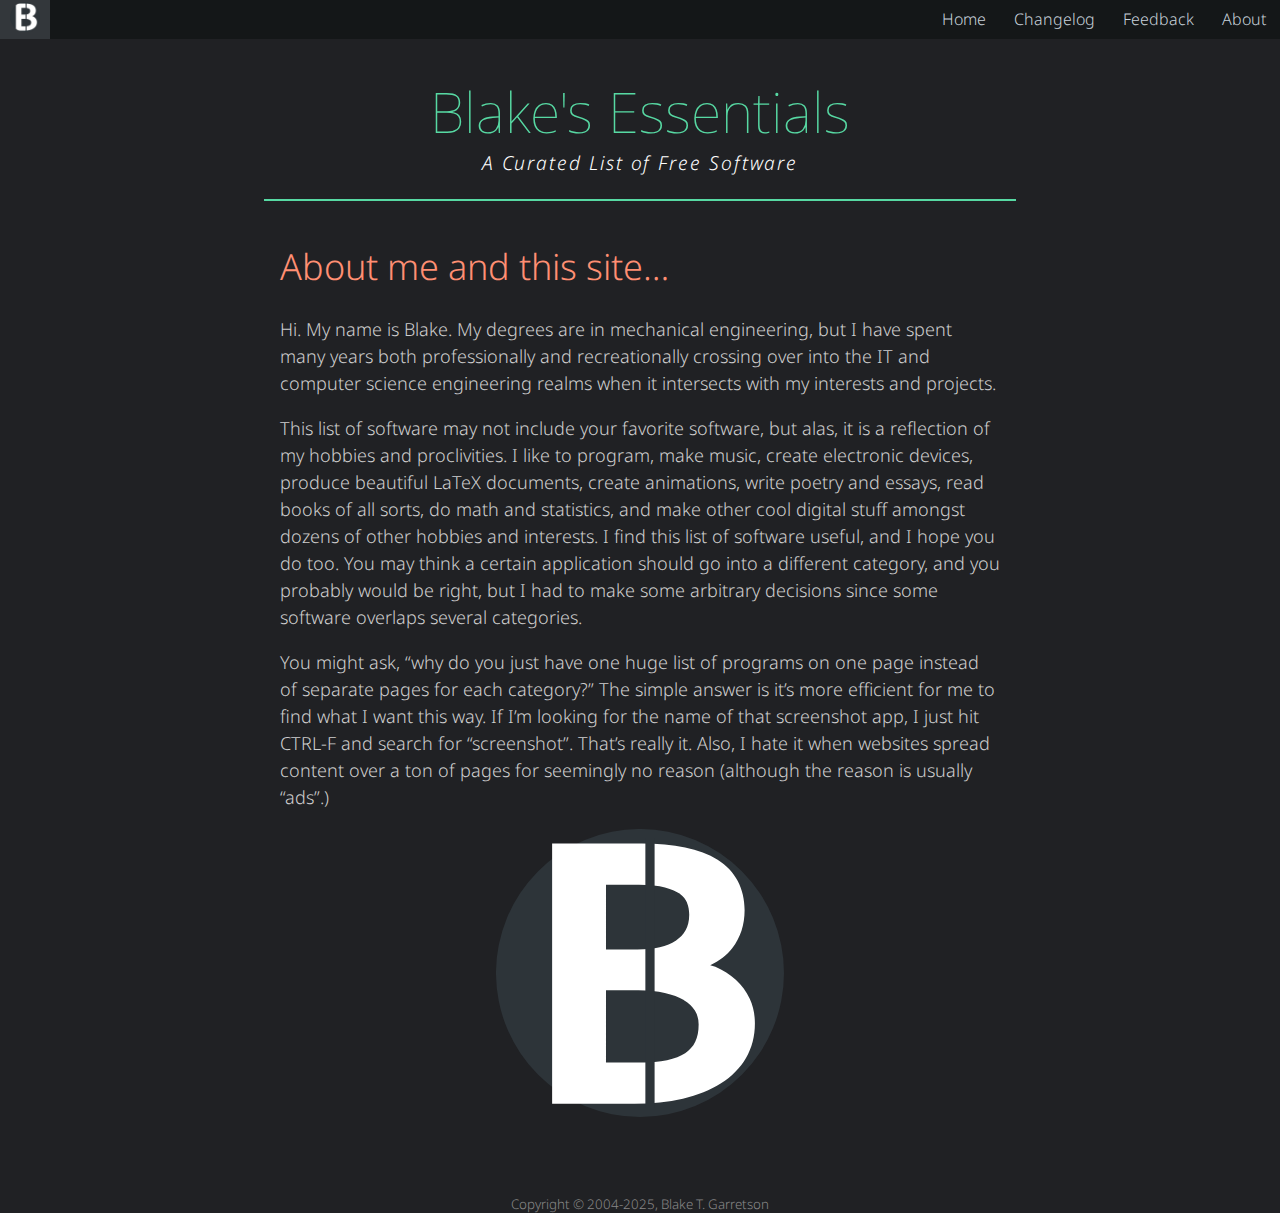
<file: about.html>
<!DOCTYPE html PUBLIC "-//W3C//DTD XHTML 1.1//EN" "http://www.w3.org/TR/xhtml11/DTD/xhtml11.dtd">
<html xmlns="http://www.w3.org/1999/xhtml" xml:lang="en">

<head>
    <meta http-equiv="Content-Type" content="text/html; charset=UTF-8" />
    <meta name="viewport" content="width=device-width, initial-scale=1">
    <title>Blake's Essentials</title>
    <link rel="shortcut icon" type="image/png" href="favicon.png" />
    <link rel="stylesheet" href="./main.css" type="text/css" />
    <link rel="preconnect" href="https://fonts.googleapis.com">
    <link rel="preconnect" href="https://fonts.gstatic.com" crossorigin>
    <link href="https://fonts.googleapis.com/css2?family=Noto+Sans+Mono:wght@100..900&family=Noto+Sans:ital,wght@0,100..900;1,100..900&display=swap" rel="stylesheet">
</head>
</head>

<body>

  <div class="navbar">
    <div class="navbar-left">
      <a href="index.html"><img src="favicon.png" height="30" width="30"/></a>
    </div>
    <div class="navbar-right">
      <a href="about.html">About</a>
      <a href="https://forms.gle/swSCivmLBwTxRwY27">Feedback</a>
      <a href="changelog.html">Changelog</a>
      <a href="index.html">Home</a>
    </div>
  </div>

  <div id="banner">
    <div id="banner-title">Blake's Essentials</div>
    <div id="banner-description">A Curated List of Free Software</div>
  </div>

  <div class="content">

    
        
        <h1 id="about-me-and-this-site">About me and this site…</h1>
        <p>Hi. My name is Blake. My degrees are in mechanical
        engineering, but I have spent many years both professionally and
        recreationally crossing over into the IT and computer science
        engineering realms when it intersects with my interests and
        projects.</p>
        <p>This list of software may not include your favorite software,
        but alas, it is a reflection of my hobbies and proclivities. I
        like to program, make music, create electronic devices, produce
        beautiful LaTeX documents, create animations, write poetry and
        essays, read books of all sorts, do math and statistics, and
        make other cool digital stuff amongst dozens of other hobbies
        and interests. I find this list of software useful, and I hope
        you do too. You may think a certain application should go into a
        different category, and you probably would be right, but I had
        to make some arbitrary decisions since some software overlaps
        several categories.</p>
        <p>You might ask, “why do you just have one huge list of
        programs on one page instead of separate pages for each
        category?” The simple answer is it’s more efficient for me to
        find what I want this way. If I’m looking for the name of that
        screenshot app, I just hit CTRL-F and search for “screenshot”.
        That’s really it. Also, I hate it when websites spread content
        over a ton of pages for seemingly no reason (although the reason
        is usually “ads”.)</p>
        <p><img src="belogoopt.svg" /></p>
        <!-- <script>
            window.onscroll = function () { myFunction() };

            var header = document.getElementById("mynavbar");
            var sticky = header.offsetTop;

            function myFunction() {
                if (window.pageYOffset > sticky) {
                    header.classList.add("sticky");
                } else {
                    header.classList.remove("sticky");
                }
            }
        </script> -->
      </div>
<br>
<br>
<div id="copyright">Copyright &copy; 2004-2025, Blake T. Garretson</div>
</body>
</html>
</file>
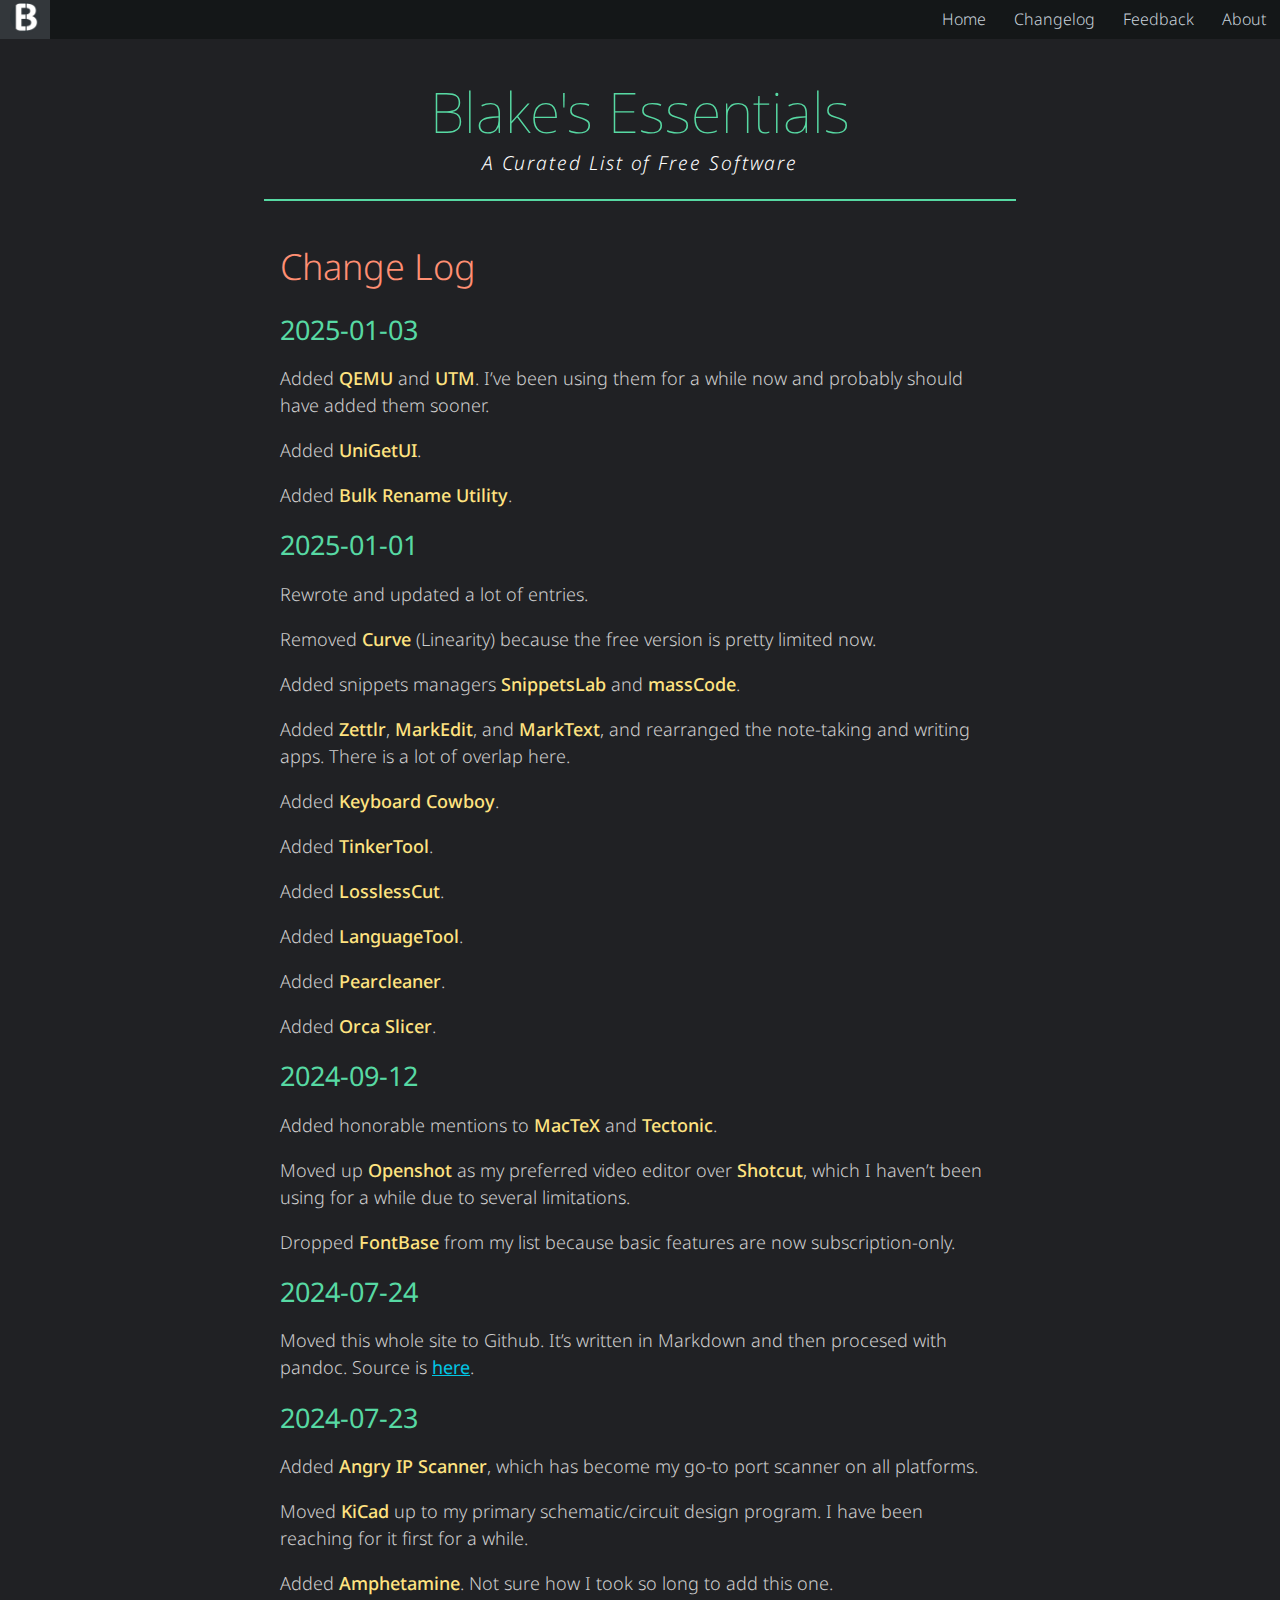
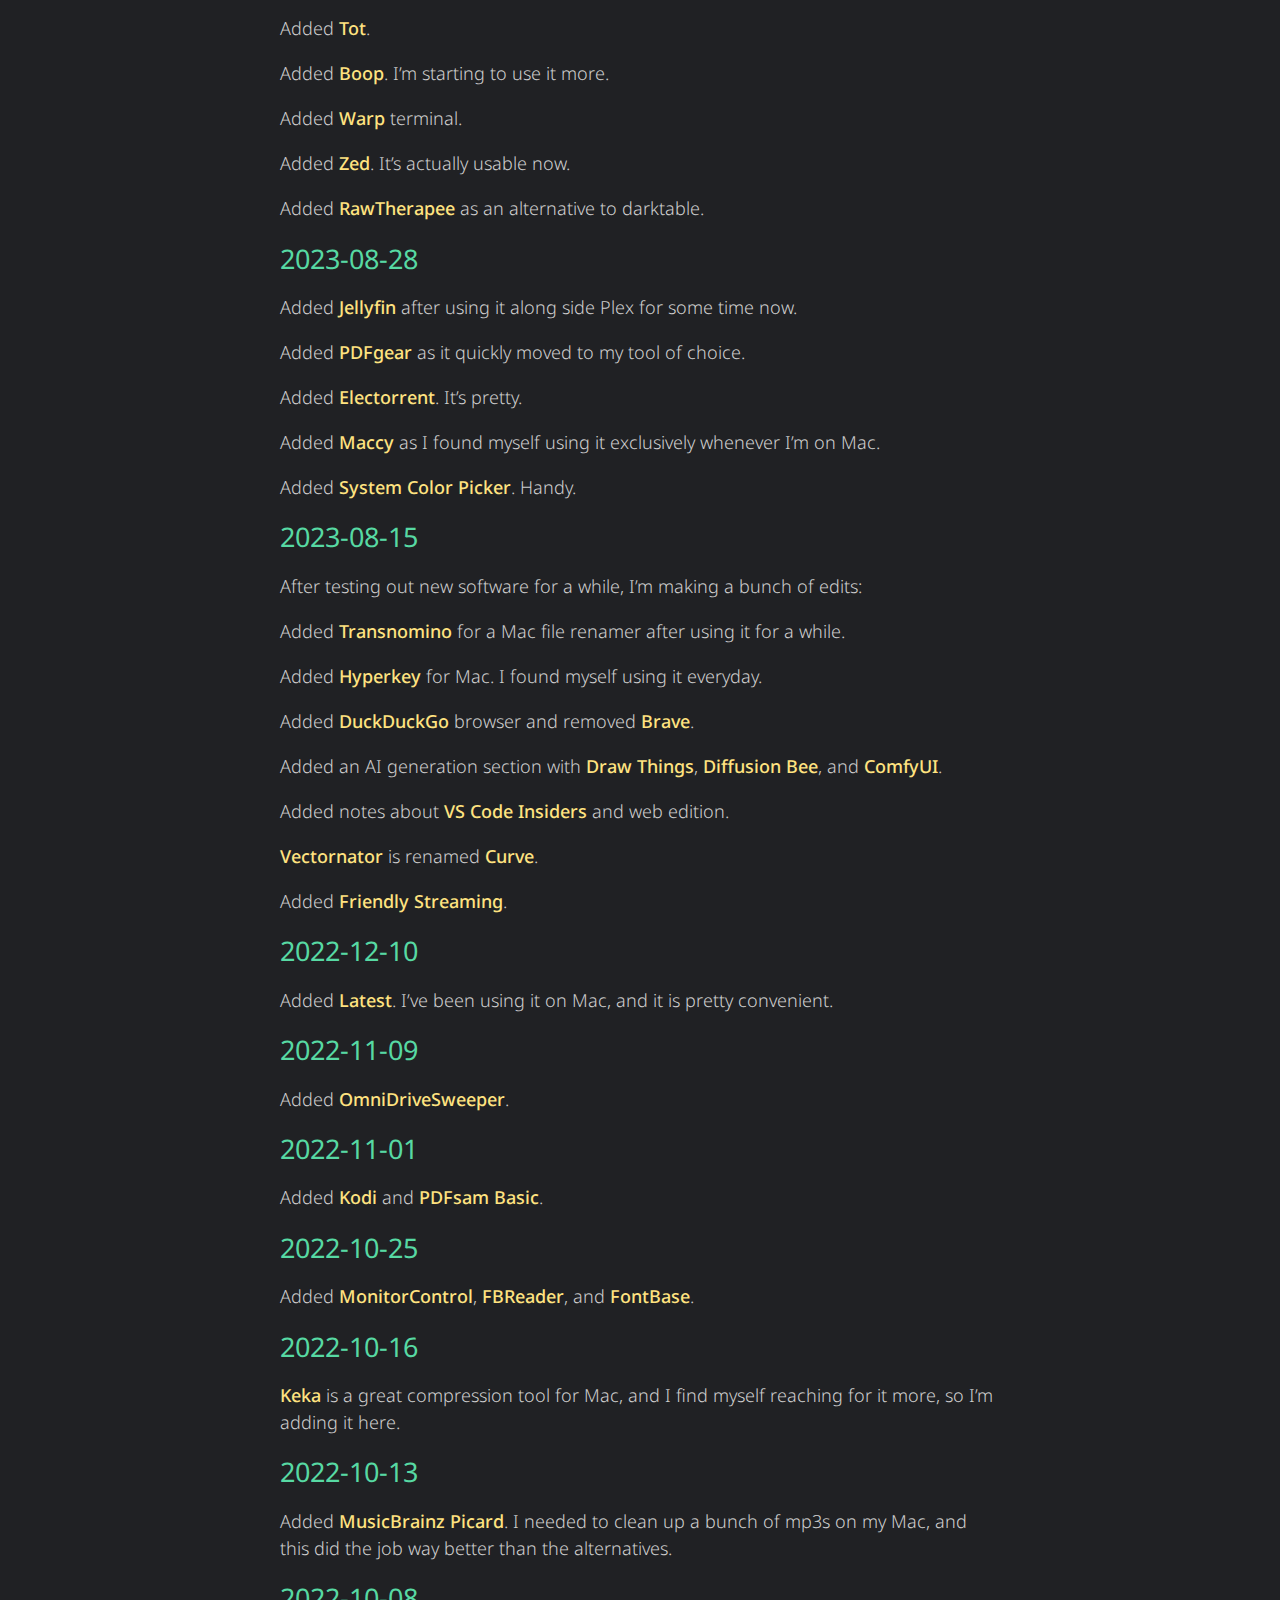
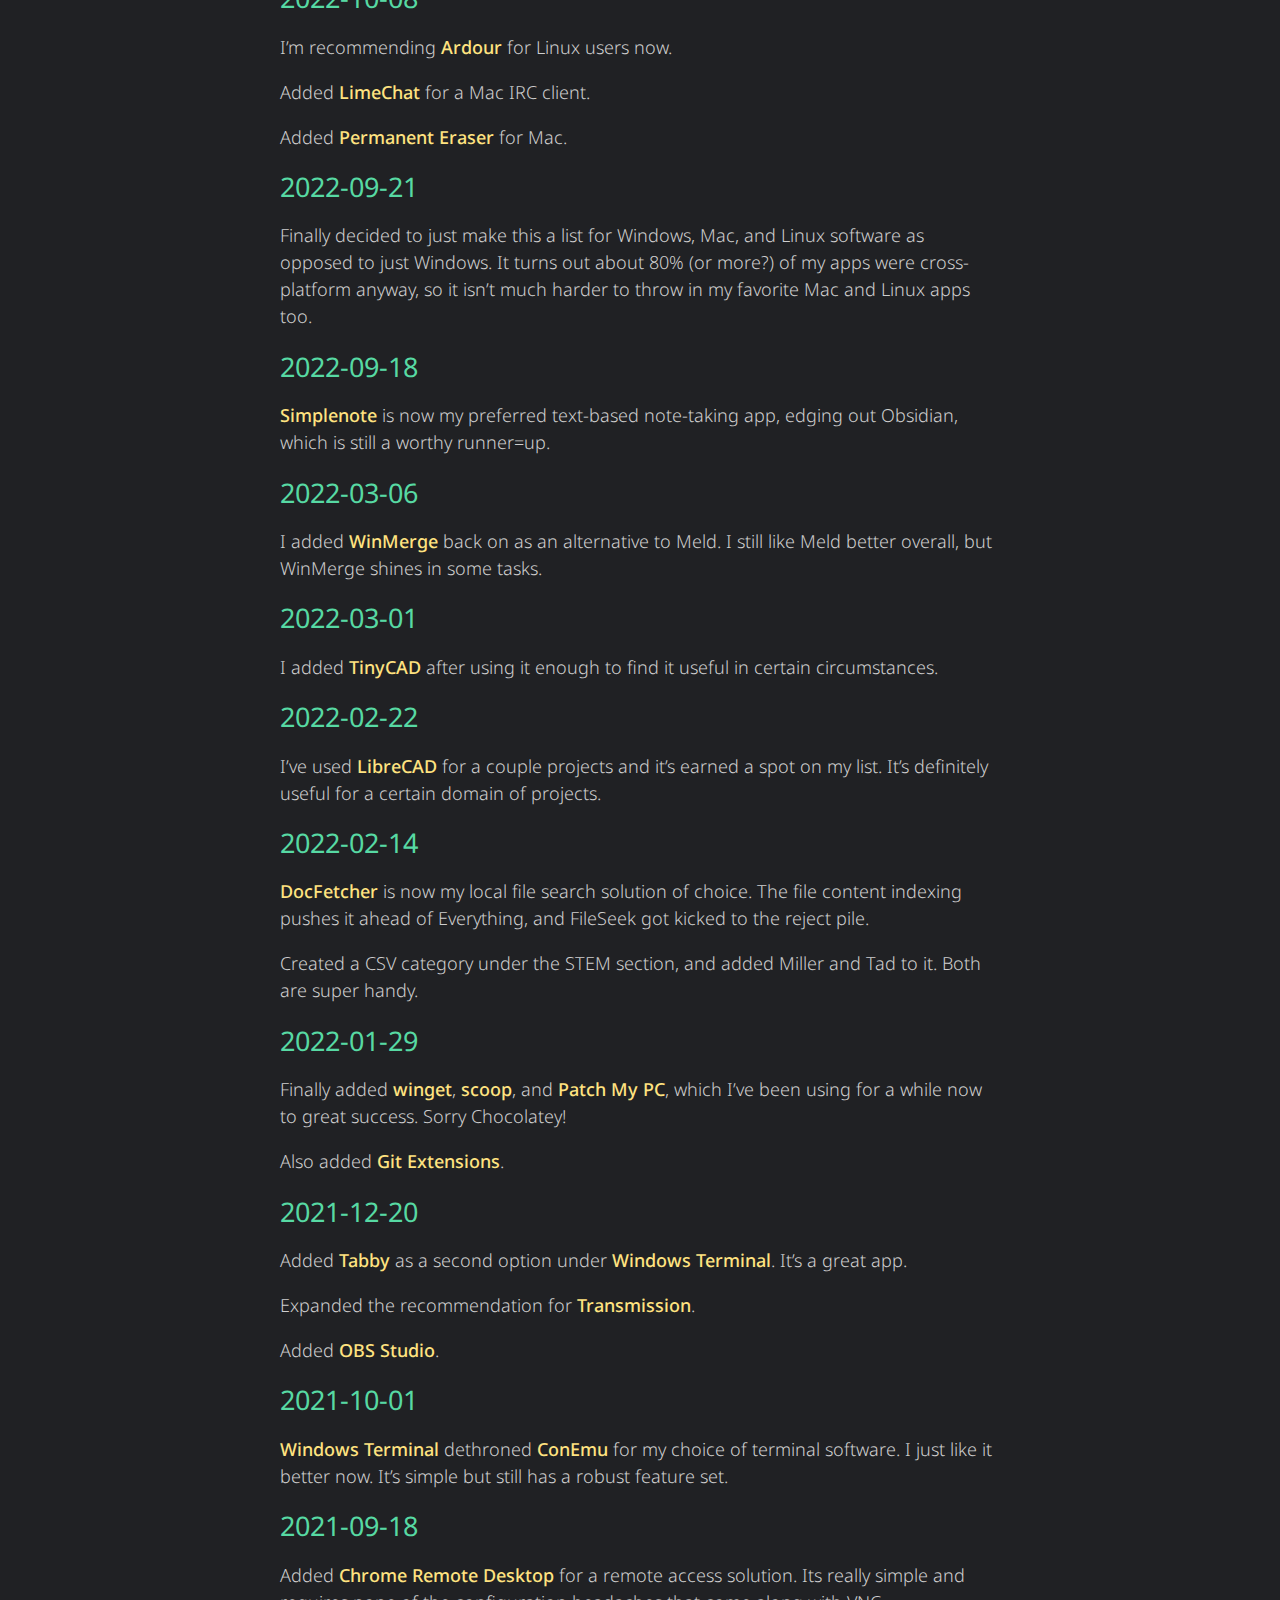
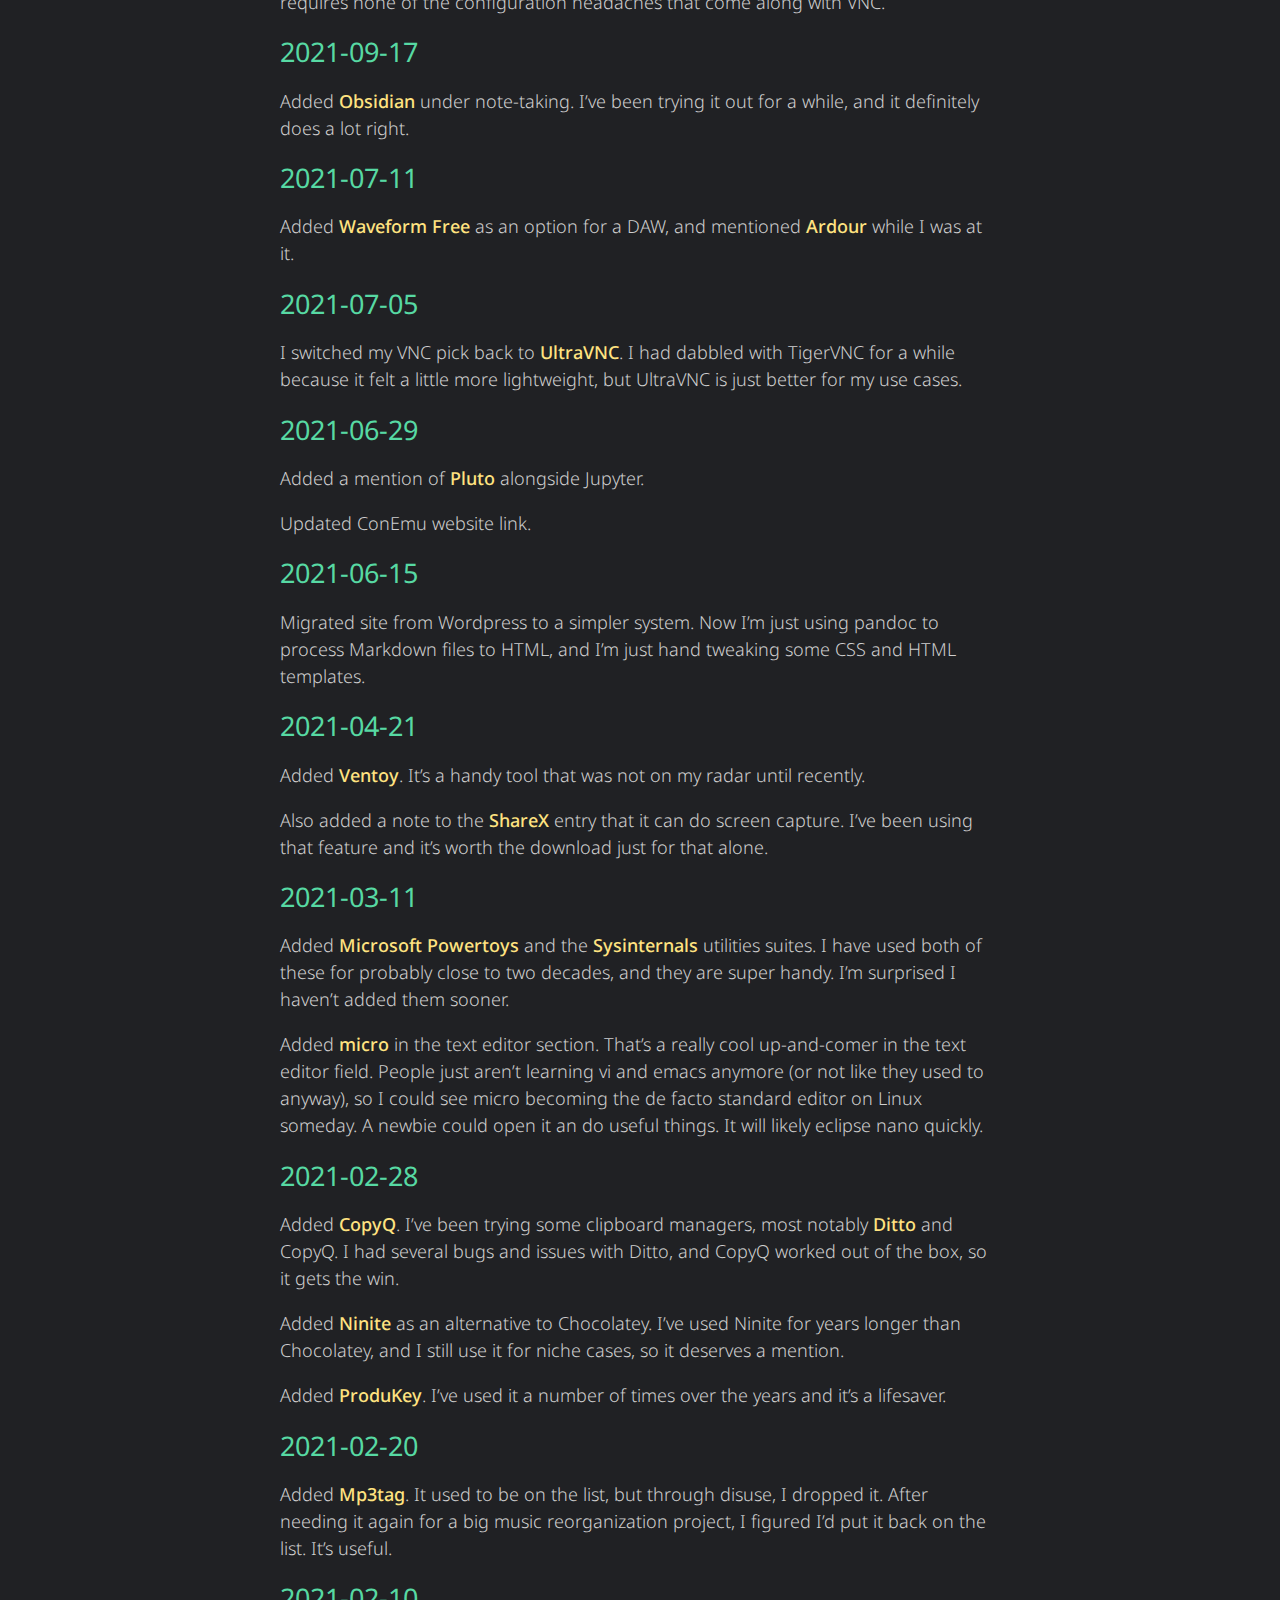
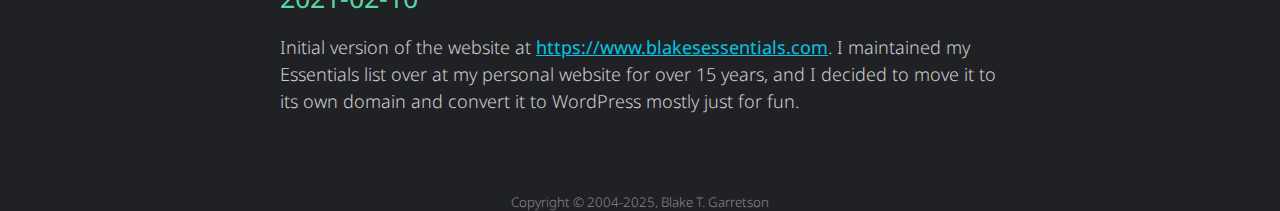
<file: changelog.html>
<!DOCTYPE html PUBLIC "-//W3C//DTD XHTML 1.1//EN" "http://www.w3.org/TR/xhtml11/DTD/xhtml11.dtd">
<html xmlns="http://www.w3.org/1999/xhtml" xml:lang="en">

<head>
    <meta http-equiv="Content-Type" content="text/html; charset=UTF-8" />
    <meta name="viewport" content="width=device-width, initial-scale=1">
    <title>Blake's Essentials</title>
    <link rel="shortcut icon" type="image/png" href="favicon.png" />
    <link rel="stylesheet" href="./main.css" type="text/css" />
    <link rel="preconnect" href="https://fonts.googleapis.com">
    <link rel="preconnect" href="https://fonts.gstatic.com" crossorigin>
    <link href="https://fonts.googleapis.com/css2?family=Noto+Sans+Mono:wght@100..900&family=Noto+Sans:ital,wght@0,100..900;1,100..900&display=swap" rel="stylesheet">
</head>
</head>

<body>

  <div class="navbar">
    <div class="navbar-left">
      <a href="index.html"><img src="favicon.png" height="30" width="30"/></a>
    </div>
    <div class="navbar-right">
      <a href="about.html">About</a>
      <a href="https://forms.gle/swSCivmLBwTxRwY27">Feedback</a>
      <a href="changelog.html">Changelog</a>
      <a href="index.html">Home</a>
    </div>
  </div>

  <div id="banner">
    <div id="banner-title">Blake's Essentials</div>
    <div id="banner-description">A Curated List of Free Software</div>
  </div>

  <div class="content">

    
        
        <h1 id="change-log">Change Log</h1>
        <h2 id="section">2025-01-03</h2>
        <p>Added <strong>QEMU</strong> and <strong>UTM</strong>. I’ve
        been using them for a while now and probably should have added
        them sooner.</p>
        <p>Added <strong>UniGetUI</strong>.</p>
        <p>Added <strong>Bulk Rename Utility</strong>.</p>
        <h2 id="section-1">2025-01-01</h2>
        <p>Rewrote and updated a lot of entries.</p>
        <p>Removed <strong>Curve</strong> (Linearity) because the free
        version is pretty limited now.</p>
        <p>Added snippets managers <strong>SnippetsLab</strong> and
        <strong>massCode</strong>.</p>
        <p>Added <strong>Zettlr</strong>, <strong>MarkEdit</strong>, and
        <strong>MarkText</strong>, and rearranged the note-taking and
        writing apps. There is a lot of overlap here.</p>
        <p>Added <strong>Keyboard Cowboy</strong>.</p>
        <p>Added <strong>TinkerTool</strong>.</p>
        <p>Added <strong>LosslessCut</strong>.</p>
        <p>Added <strong>LanguageTool</strong>.</p>
        <p>Added <strong>Pearcleaner</strong>.</p>
        <p>Added <strong>Orca Slicer</strong>.</p>
        <h2 id="section-2">2024-09-12</h2>
        <p>Added honorable mentions to <strong>MacTeX</strong> and
        <strong>Tectonic</strong>.</p>
        <p>Moved up <strong>Openshot</strong> as my preferred video
        editor over <strong>Shotcut</strong>, which I haven’t been using
        for a while due to several limitations.</p>
        <p>Dropped <strong>FontBase</strong> from my list because basic
        features are now subscription-only.</p>
        <h2 id="section-3">2024-07-24</h2>
        <p>Moved this whole site to Github. It’s written in Markdown and
        then procesed with pandoc. Source is <a
        href="http://github.com/blakegarretson/essentials">here</a>.</p>
        <h2 id="section-4">2024-07-23</h2>
        <p>Added <strong>Angry IP Scanner</strong>, which has become my
        go-to port scanner on all platforms.</p>
        <p>Moved <strong>KiCad</strong> up to my primary
        schematic/circuit design program. I have been reaching for it
        first for a while.</p>
        <p>Added <strong>Amphetamine</strong>. Not sure how I took so
        long to add this one.</p>
        <p>Added <strong>Tot</strong>.</p>
        <p>Added <strong>Boop</strong>. I’m starting to use it more.</p>
        <p>Added <strong>Warp</strong> terminal.</p>
        <p>Added <strong>Zed</strong>. It’s actually usable now.</p>
        <p>Added <strong>RawTherapee</strong> as an alternative to
        darktable.</p>
        <h2 id="section-5">2023-08-28</h2>
        <p>Added <strong>Jellyfin</strong> after using it along side
        Plex for some time now.</p>
        <p>Added <strong>PDFgear</strong> as it quickly moved to my tool
        of choice.</p>
        <p>Added <strong>Electorrent</strong>. It’s pretty.</p>
        <p>Added <strong>Maccy</strong> as I found myself using it
        exclusively whenever I’m on Mac.</p>
        <p>Added <strong>System Color Picker</strong>. Handy.</p>
        <h2 id="section-6">2023-08-15</h2>
        <p>After testing out new software for a while, I’m making a
        bunch of edits:</p>
        <p>Added <strong>Transnomino</strong> for a Mac file renamer
        after using it for a while.</p>
        <p>Added <strong>Hyperkey</strong> for Mac. I found myself using
        it everyday.</p>
        <p>Added <strong>DuckDuckGo</strong> browser and removed
        <strong>Brave</strong>.</p>
        <p>Added an AI generation section with <strong>Draw
        Things</strong>, <strong>Diffusion Bee</strong>, and
        <strong>ComfyUI</strong>.</p>
        <p>Added notes about <strong>VS Code Insiders</strong> and web
        edition.</p>
        <p><strong>Vectornator</strong> is renamed
        <strong>Curve</strong>.</p>
        <p>Added <strong>Friendly Streaming</strong>.</p>
        <h2 id="section-7">2022-12-10</h2>
        <p>Added <strong>Latest</strong>. I’ve been using it on Mac, and
        it is pretty convenient.</p>
        <h2 id="section-8">2022-11-09</h2>
        <p>Added <strong>OmniDriveSweeper</strong>.</p>
        <h2 id="section-9">2022-11-01</h2>
        <p>Added <strong>Kodi</strong> and <strong>PDFsam
        Basic</strong>.</p>
        <h2 id="section-10">2022-10-25</h2>
        <p>Added <strong>MonitorControl</strong>,
        <strong>FBReader</strong>, and <strong>FontBase</strong>.</p>
        <h2 id="section-11">2022-10-16</h2>
        <p><strong>Keka</strong> is a great compression tool for Mac,
        and I find myself reaching for it more, so I’m adding it
        here.</p>
        <h2 id="section-12">2022-10-13</h2>
        <p>Added <strong>MusicBrainz Picard</strong>. I needed to clean
        up a bunch of mp3s on my Mac, and this did the job way better
        than the alternatives.</p>
        <h2 id="section-13">2022-10-08</h2>
        <p>I’m recommending <strong>Ardour</strong> for Linux users
        now.</p>
        <p>Added <strong>LimeChat</strong> for a Mac IRC client.</p>
        <p>Added <strong>Permanent Eraser</strong> for Mac.</p>
        <h2 id="section-14">2022-09-21</h2>
        <p>Finally decided to just make this a list for Windows, Mac,
        and Linux software as opposed to just Windows. It turns out
        about 80% (or more?) of my apps were cross-platform anyway, so
        it isn’t much harder to throw in my favorite Mac and Linux apps
        too.</p>
        <h2 id="section-15">2022-09-18</h2>
        <p><strong>Simplenote</strong> is now my preferred text-based
        note-taking app, edging out Obsidian, which is still a worthy
        runner=up.</p>
        <h2 id="section-16">2022-03-06</h2>
        <p>I added <strong>WinMerge</strong> back on as an alternative
        to Meld. I still like Meld better overall, but WinMerge shines
        in some tasks.</p>
        <h2 id="section-17">2022-03-01</h2>
        <p>I added <strong>TinyCAD</strong> after using it enough to
        find it useful in certain circumstances.</p>
        <h2 id="section-18">2022-02-22</h2>
        <p>I’ve used <strong>LibreCAD</strong> for a couple projects and
        it’s earned a spot on my list. It’s definitely useful for a
        certain domain of projects.</p>
        <h2 id="section-19">2022-02-14</h2>
        <p><strong>DocFetcher</strong> is now my local file search
        solution of choice. The file content indexing pushes it ahead of
        Everything, and FileSeek got kicked to the reject pile.</p>
        <p>Created a CSV category under the STEM section, and added
        Miller and Tad to it. Both are super handy.</p>
        <h2 id="section-20">2022-01-29</h2>
        <p>Finally added <strong>winget</strong>,
        <strong>scoop</strong>, and <strong>Patch My PC</strong>, which
        I’ve been using for a while now to great success. Sorry
        Chocolatey!</p>
        <p>Also added <strong>Git Extensions</strong>.</p>
        <h2 id="section-21">2021-12-20</h2>
        <p>Added <strong>Tabby</strong> as a second option under
        <strong>Windows Terminal</strong>. It’s a great app.</p>
        <p>Expanded the recommendation for
        <strong>Transmission</strong>.</p>
        <p>Added <strong>OBS Studio</strong>.</p>
        <h2 id="section-22">2021-10-01</h2>
        <p><strong>Windows Terminal</strong> dethroned
        <strong>ConEmu</strong> for my choice of terminal software. I
        just like it better now. It’s simple but still has a robust
        feature set.</p>
        <h2 id="section-23">2021-09-18</h2>
        <p>Added <strong>Chrome Remote Desktop</strong> for a remote
        access solution. Its really simple and requires none of the
        configuration headaches that come along with VNC.</p>
        <h2 id="section-24">2021-09-17</h2>
        <p>Added <strong>Obsidian</strong> under note-taking. I’ve been
        trying it out for a while, and it definitely does a lot
        right.</p>
        <h2 id="section-25">2021-07-11</h2>
        <p>Added <strong>Waveform Free</strong> as an option for a DAW,
        and mentioned <strong>Ardour</strong> while I was at it.</p>
        <h2 id="section-26">2021-07-05</h2>
        <p>I switched my VNC pick back to <strong>UltraVNC</strong>. I
        had dabbled with TigerVNC for a while because it felt a little
        more lightweight, but UltraVNC is just better for my use
        cases.</p>
        <h2 id="section-27">2021-06-29</h2>
        <p>Added a mention of <strong>Pluto</strong> alongside
        Jupyter.</p>
        <p>Updated ConEmu website link.</p>
        <h2 id="section-28">2021-06-15</h2>
        <p>Migrated site from Wordpress to a simpler system. Now I’m
        just using pandoc to process Markdown files to HTML, and I’m
        just hand tweaking some CSS and HTML templates.</p>
        <h2 id="section-29">2021-04-21</h2>
        <p>Added <strong>Ventoy</strong>. It’s a handy tool that was not
        on my radar until recently.</p>
        <p>Also added a note to the <strong>ShareX</strong> entry that
        it can do screen capture. I’ve been using that feature and it’s
        worth the download just for that alone.</p>
        <h2 id="section-30">2021-03-11</h2>
        <p>Added <strong>Microsoft Powertoys</strong> and the
        <strong>Sysinternals</strong> utilities suites. I have used both
        of these for probably close to two decades, and they are super
        handy. I’m surprised I haven’t added them sooner.</p>
        <p>Added <strong>micro</strong> in the text editor section.
        That’s a really cool up-and-comer in the text editor field.
        People just aren’t learning vi and emacs anymore (or not like
        they used to anyway), so I could see micro becoming the de facto
        standard editor on Linux someday. A newbie could open it an do
        useful things. It will likely eclipse nano quickly.</p>
        <h2 id="section-31">2021-02-28</h2>
        <p>Added <strong>CopyQ</strong>. I’ve been trying some clipboard
        managers, most notably <strong>Ditto</strong> and CopyQ. I had
        several bugs and issues with Ditto, and CopyQ worked out of the
        box, so it gets the win.</p>
        <p>Added <strong>Ninite</strong> as an alternative to
        Chocolatey. I’ve used Ninite for years longer than Chocolatey,
        and I still use it for niche cases, so it deserves a
        mention.</p>
        <p>Added <strong>ProduKey</strong>. I’ve used it a number of
        times over the years and it’s a lifesaver.  </p>
        <h2 id="section-32">2021-02-20</h2>
        <p>Added <strong>Mp3tag</strong>. It used to be on the list, but
        through disuse, I dropped it. After needing it again for a big
        music reorganization project, I figured I’d put it back on the
        list. It’s useful.</p>
        <h2 id="section-33">2021-02-10</h2>
        <p>Initial version of the website at <a
        href="https://www.blakesessentials.com"
        class="uri">https://www.blakesessentials.com</a>. I maintained
        my Essentials list over at my personal website for over 15
        years, and I decided to move it to its own domain and convert it
        to WordPress mostly just for fun.</p>
        <!-- <script>
            window.onscroll = function () { myFunction() };

            var header = document.getElementById("mynavbar");
            var sticky = header.offsetTop;

            function myFunction() {
                if (window.pageYOffset > sticky) {
                    header.classList.add("sticky");
                } else {
                    header.classList.remove("sticky");
                }
            }
        </script> -->
      </div>
<br>
<br>
<div id="copyright">Copyright &copy; 2004-2025, Blake T. Garretson</div>
</body>
</html>
</file>
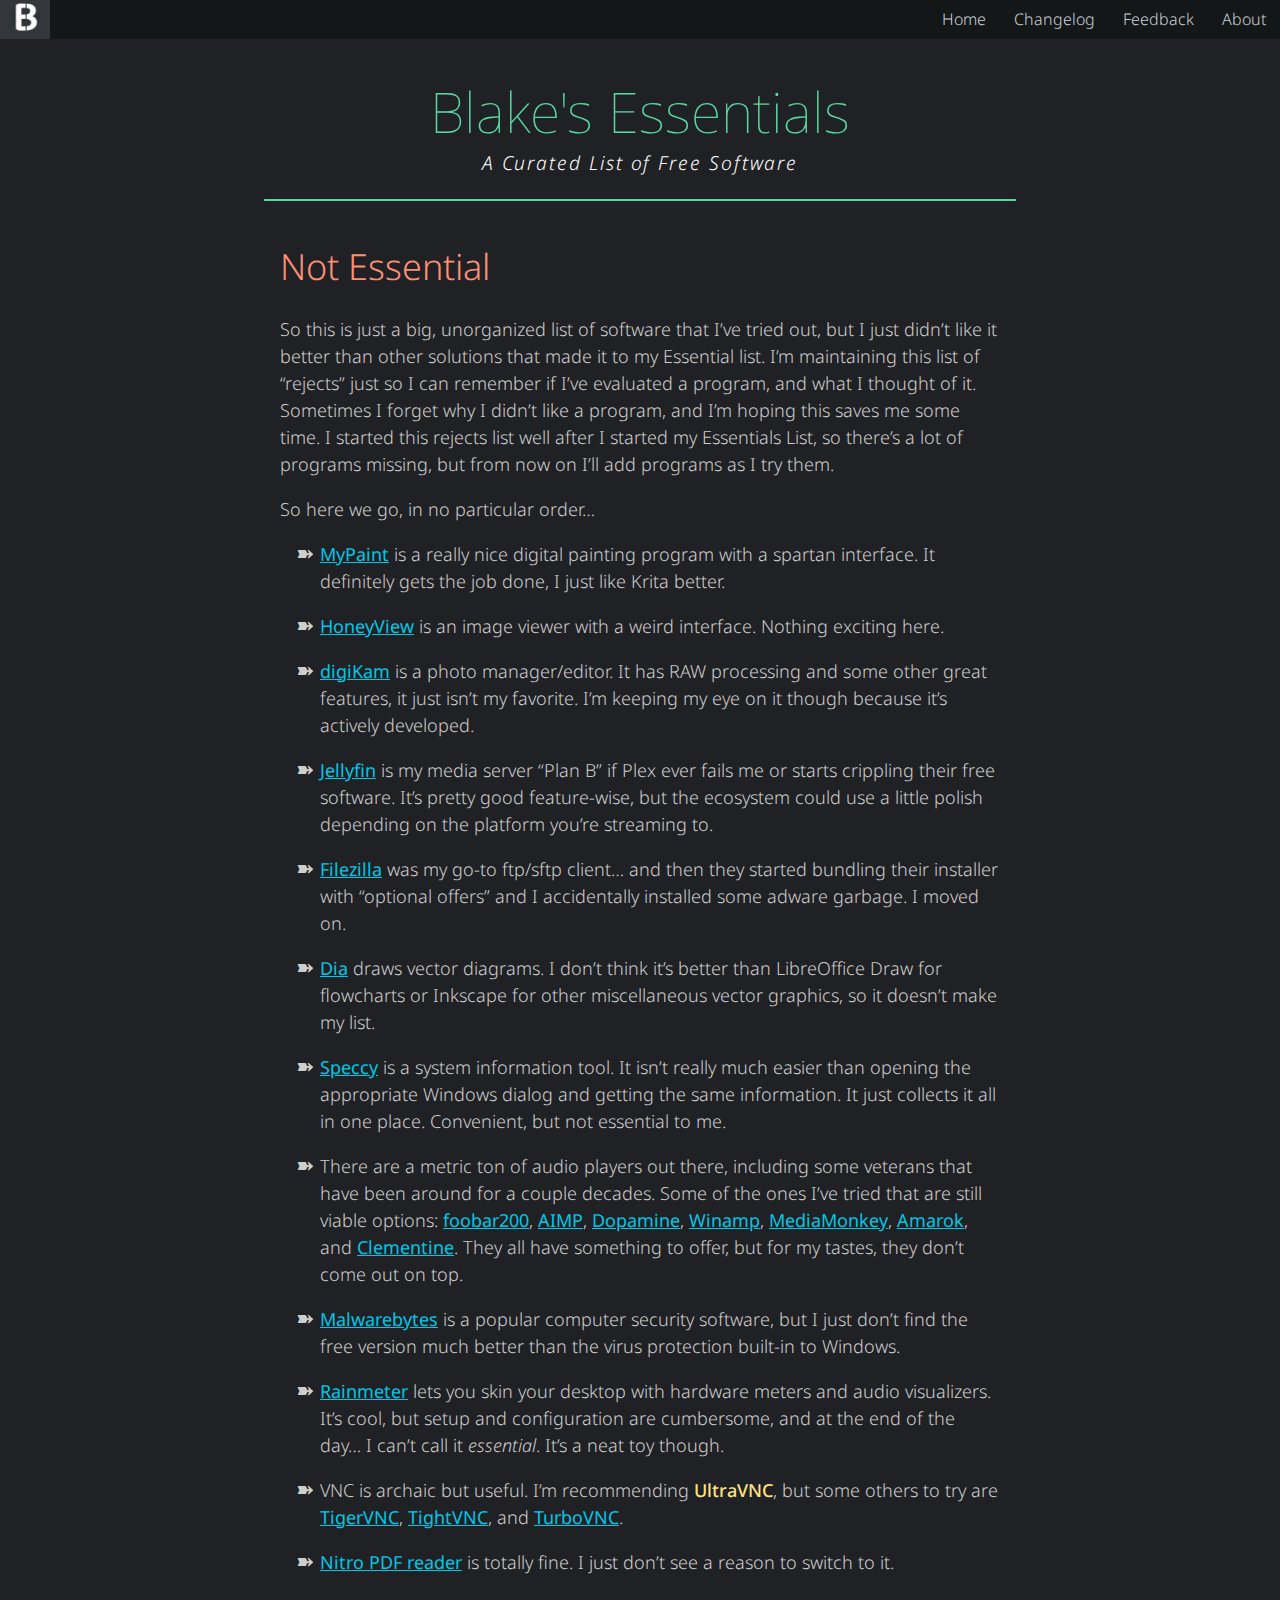
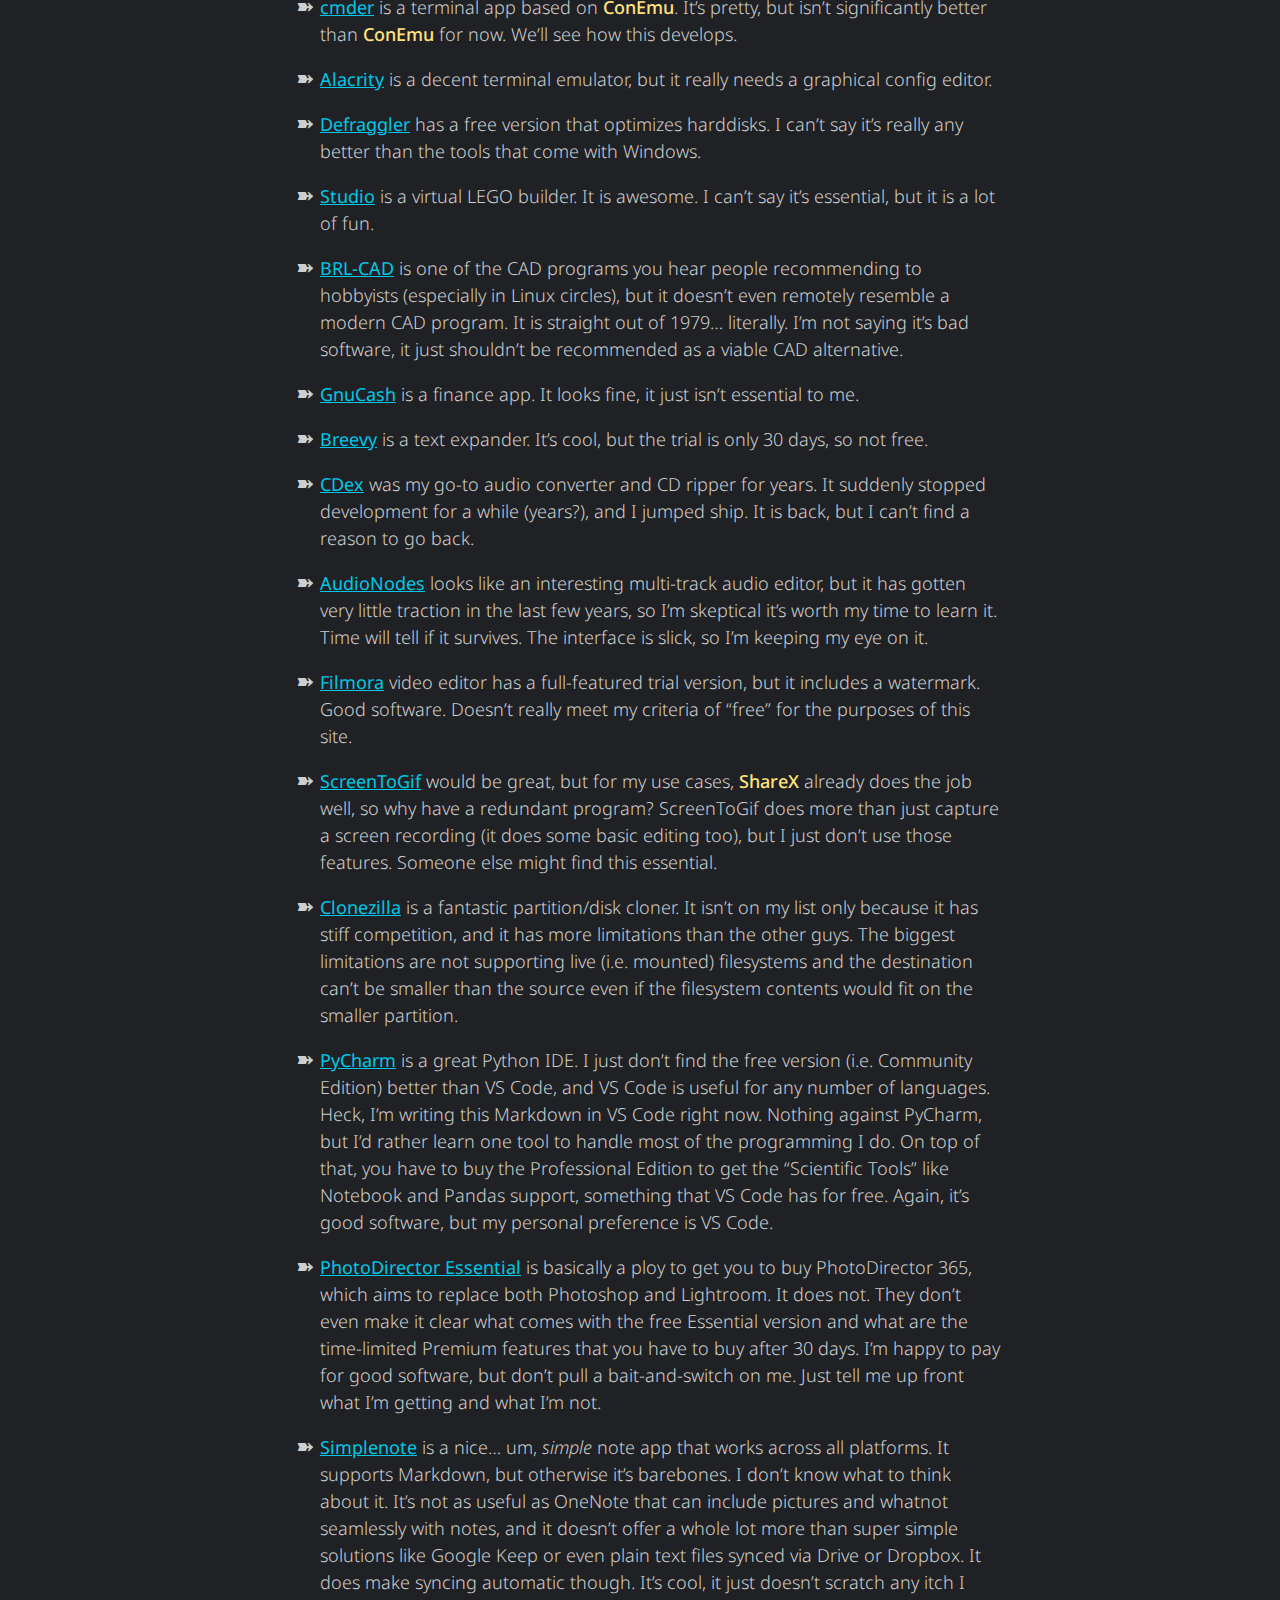
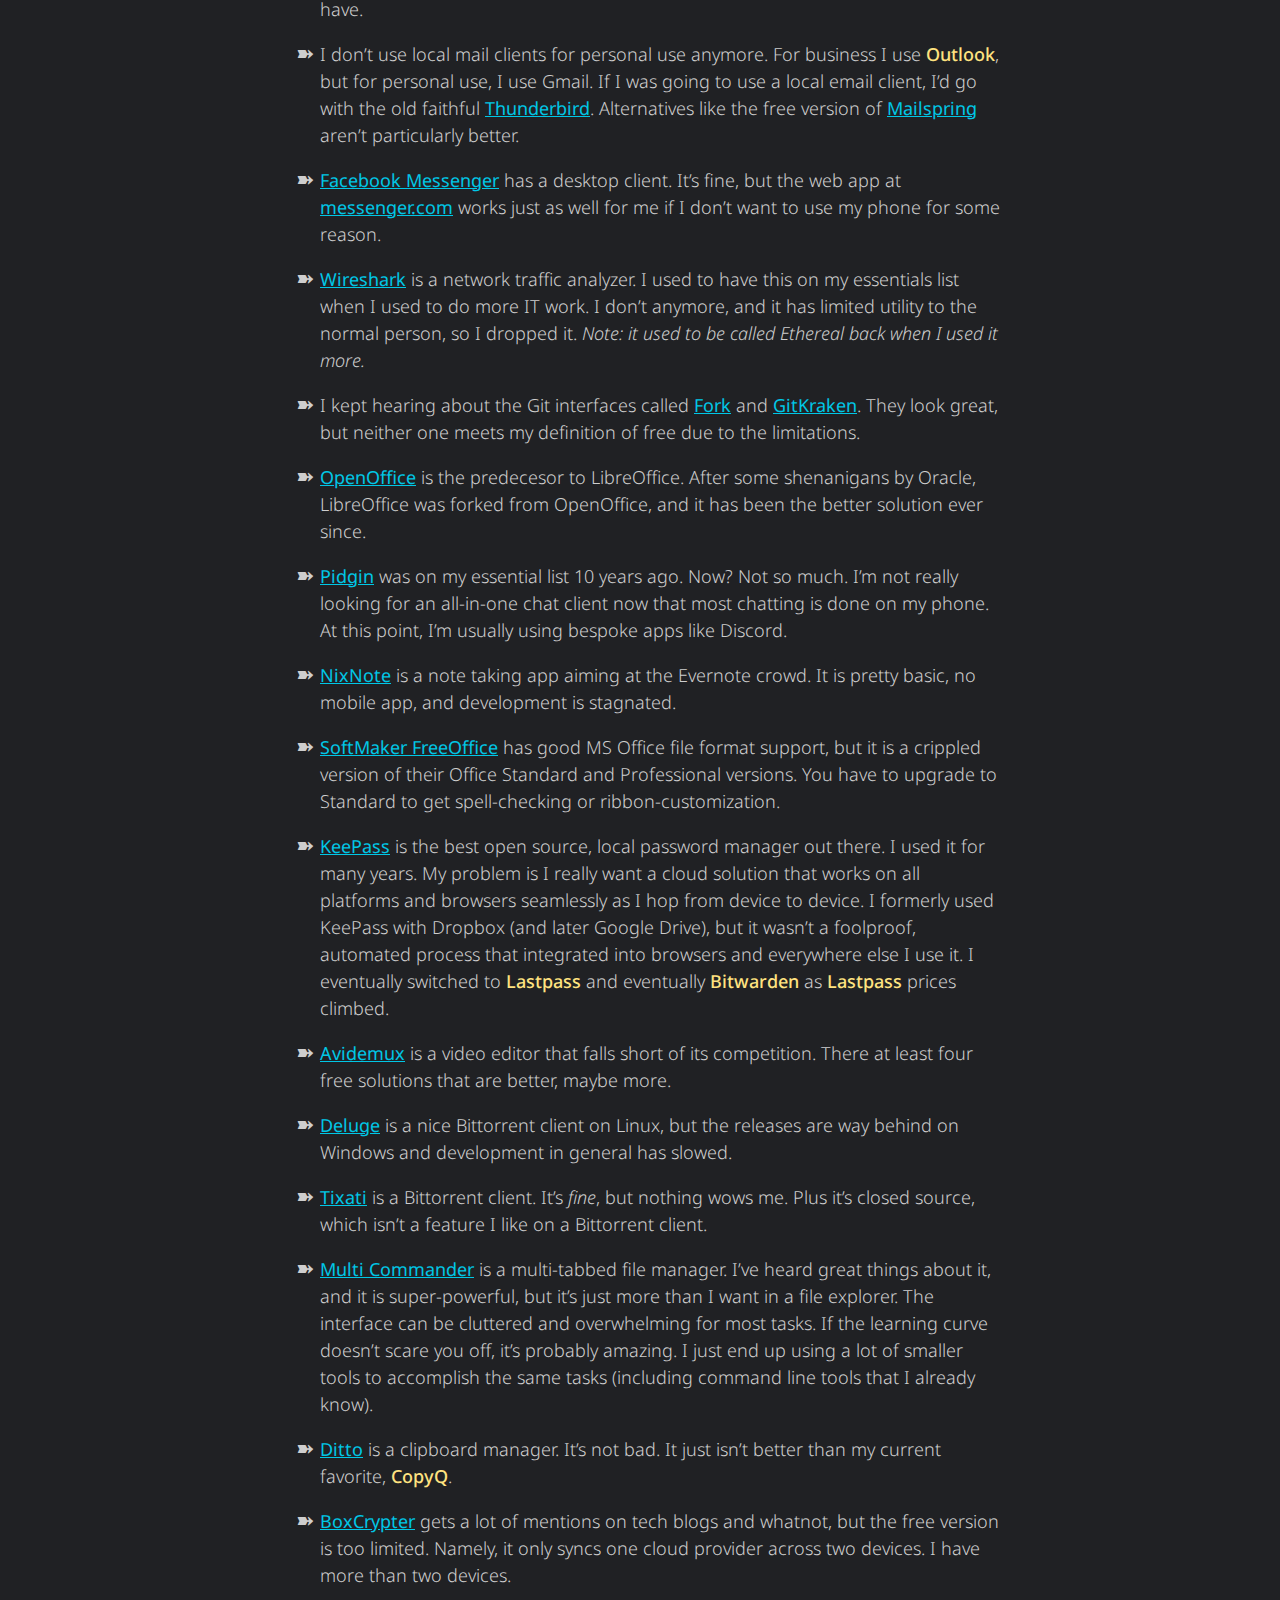
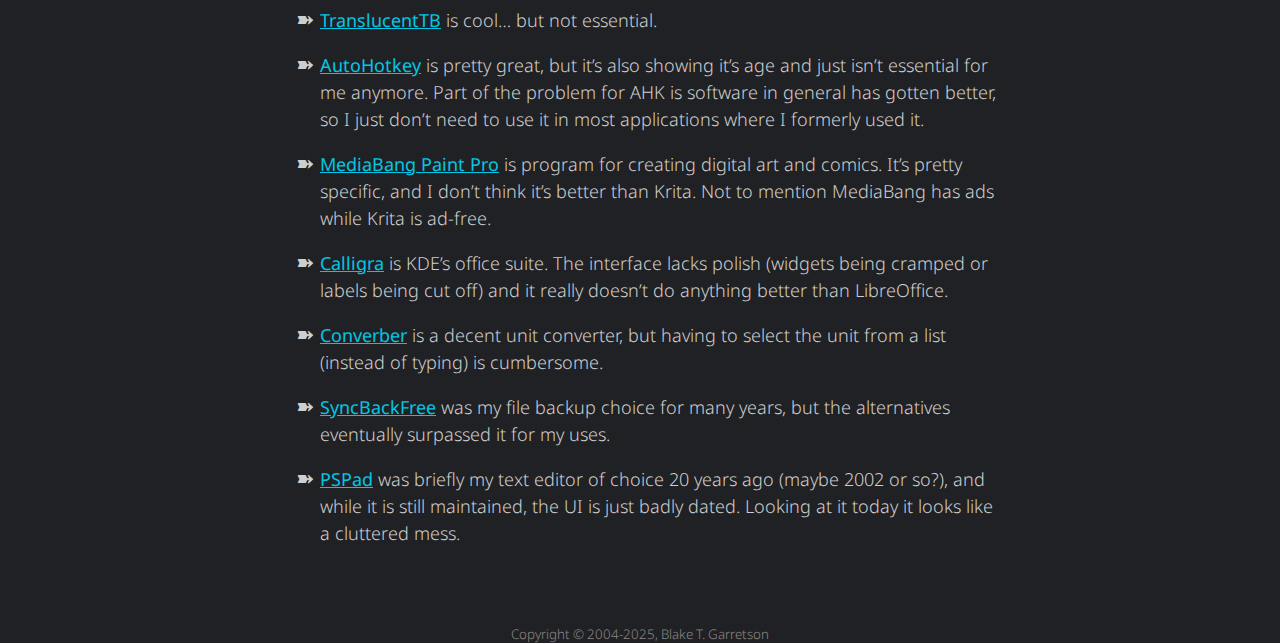
<file: rejects.html>
<!DOCTYPE html PUBLIC "-//W3C//DTD XHTML 1.1//EN" "http://www.w3.org/TR/xhtml11/DTD/xhtml11.dtd">
<html xmlns="http://www.w3.org/1999/xhtml" xml:lang="en">

<head>
    <meta http-equiv="Content-Type" content="text/html; charset=UTF-8" />
    <meta name="viewport" content="width=device-width, initial-scale=1">
    <title>Blake's Essentials</title>
    <link rel="shortcut icon" type="image/png" href="favicon.png" />
    <link rel="stylesheet" href="./main.css" type="text/css" />
    <link rel="preconnect" href="https://fonts.googleapis.com">
    <link rel="preconnect" href="https://fonts.gstatic.com" crossorigin>
    <link href="https://fonts.googleapis.com/css2?family=Noto+Sans+Mono:wght@100..900&family=Noto+Sans:ital,wght@0,100..900;1,100..900&display=swap" rel="stylesheet">
</head>
</head>

<body>

  <div class="navbar">
    <div class="navbar-left">
      <a href="index.html"><img src="favicon.png" height="30" width="30"/></a>
    </div>
    <div class="navbar-right">
      <a href="about.html">About</a>
      <a href="https://forms.gle/swSCivmLBwTxRwY27">Feedback</a>
      <a href="changelog.html">Changelog</a>
      <a href="index.html">Home</a>
    </div>
  </div>

  <div id="banner">
    <div id="banner-title">Blake's Essentials</div>
    <div id="banner-description">A Curated List of Free Software</div>
  </div>

  <div class="content">

    
        
        <h1 id="not-essential">Not Essential</h1>
        <p>So this is just a big, unorganized list of software that I’ve
        tried out, but I just didn’t like it better than other solutions
        that made it to my Essential list. I’m maintaining this list of
        “rejects” just so I can remember if I’ve evaluated a program,
        and what I thought of it. Sometimes I forget why I didn’t like a
        program, and I’m hoping this saves me some time. I started this
        rejects list well after I started my Essentials List, so there’s
        a lot of programs missing, but from now on I’ll add programs as
        I try them.</p>
        <p>So here we go, in no particular order…</p>
        <ul>
        <li><p><a href="http://mypaint.org/">MyPaint</a> is a really
        nice digital painting program with a spartan interface. It
        definitely gets the job done, I just like Krita better.</p></li>
        <li><p><a
        href="http://www.bandisoft.com/honeyview/">HoneyView</a> is an
        image viewer with a weird interface. Nothing exciting
        here.</p></li>
        <li><p><a href="https://www.digikam.org/">digiKam</a> is a photo
        manager/editor. It has RAW processing and some other great
        features, it just isn’t my favorite. I’m keeping my eye on it
        though because it’s actively developed.</p></li>
        <li><p><a href="https://jellyfin.org/">Jellyfin</a> is my media
        server “Plan B” if Plex ever fails me or starts crippling their
        free software. It’s pretty good feature-wise, but the ecosystem
        could use a little polish depending on the platform you’re
        streaming to.</p></li>
        <li><p><a href="https://filezilla-project.org/">Filezilla</a>
        was my go-to ftp/sftp client… and then they started bundling
        their installer with “optional offers” and I accidentally
        installed some adware garbage. I moved on.</p></li>
        <li><p><a href="http://dia-installer.de/index.html.en">Dia</a>
        draws vector diagrams. I don’t think it’s better than
        LibreOffice Draw for flowcharts or Inkscape for other
        miscellaneous vector graphics, so it doesn’t make my
        list.</p></li>
        <li><p><a href="https://www.ccleaner.com/speccy">Speccy</a> is a
        system information tool. It isn’t really much easier than
        opening the appropriate Windows dialog and getting the same
        information. It just collects it all in one place. Convenient,
        but not essential to me.</p></li>
        <li><p>There are a metric ton of audio players out there,
        including some veterans that have been around for a couple
        decades. Some of the ones I’ve tried that are still viable
        options: <a href="https://www.foobar2000.org/">foobar200</a>, <a
        href="http://www.aimp.ru/">AIMP</a>, <a
        href="http://www.digimezzo.com/software/dopamine/">Dopamine</a>,
        <a href="https://winamp.com/">Winamp</a>, <a
        href="https://www.mediamonkey.com/">MediaMonkey</a>, <a
        href="https://amarok.kde.org/">Amarok</a>, and <a
        href="https://www.clementine-player.org/">Clementine</a>. They
        all have something to offer, but for my tastes, they don’t come
        out on top.</p></li>
        <li><p><a href="https://www.malwarebytes.com/">Malwarebytes</a>
        is a popular computer security software, but I just don’t find
        the free version much better than the virus protection built-in
        to Windows.</p></li>
        <li><p><a href="https://www.rainmeter.net/">Rainmeter</a> lets
        you skin your desktop with hardware meters and audio
        visualizers. It’s cool, but setup and configuration are
        cumbersome, and at the end of the day… I can’t call it
        <em>essential</em>. It’s a neat toy though.</p></li>
        <li><p>VNC is archaic but useful. I’m recommending
        <strong>UltraVNC</strong>, but some others to try are <a
        href="http://tigervnc.org/">TigerVNC</a>, <a
        href="https://www.tightvnc.com/">TightVNC</a>, and <a
        href="https://turbovnc.org/">TurboVNC</a>.</p></li>
        <li><p><a href="https://www.gonitro.com/pdf-reader">Nitro PDF
        reader</a> is totally fine. I just don’t see a reason to switch
        to it.</p></li>
        <li><p><a href="https://cmder.net/">cmder</a> is a terminal app
        based on <strong>ConEmu</strong>. It’s pretty, but isn’t
        significantly better than <strong>ConEmu</strong> for now. We’ll
        see how this develops.</p></li>
        <li><p><a
        href="https://github.com/alacritty/alacritty">Alacrity</a> is a
        decent terminal emulator, but it really needs a graphical config
        editor.</p></li>
        <li><p><a
        href="https://www.ccleaner.com/defraggler">Defraggler</a> has a
        free version that optimizes harddisks. I can’t say it’s really
        any better than the tools that come with Windows.</p></li>
        <li><p><a
        href="https://www.bricklink.com/v3/studio/download.page">Studio</a>
        is a virtual LEGO builder. It is awesome. I can’t say it’s
        essential, but it is a lot of fun.</p></li>
        <li><p><a href="https://brlcad.org/">BRL-CAD</a> is one of the
        CAD programs you hear people recommending to hobbyists
        (especially in Linux circles), but it doesn’t even remotely
        resemble a modern CAD program. It is straight out of 1979…
        literally. I’m not saying it’s bad software, it just shouldn’t
        be recommended as a viable CAD alternative.</p></li>
        <li><p><a href="https://gnucash.org/">GnuCash</a> is a finance
        app. It looks fine, it just isn’t essential to me.</p></li>
        <li><p><a href="http://www.16software.com/breevy/">Breevy</a> is
        a text expander. It’s cool, but the trial is only 30 days, so
        not free.</p></li>
        <li><p><a href="https://cdex.mu/">CDex</a> was my go-to audio
        converter and CD ripper for years. It suddenly stopped
        development for a while (years?), and I jumped ship. It is back,
        but I can’t find a reason to go back.</p></li>
        <li><p><a href="https://www.audionodes.com/">AudioNodes</a>
        looks like an interesting multi-track audio editor, but it has
        gotten very little traction in the last few years, so I’m
        skeptical it’s worth my time to learn it. Time will tell if it
        survives. The interface is slick, so I’m keeping my eye on
        it.</p></li>
        <li><p><a href="https://filmora.wondershare.com/">Filmora</a>
        video editor has a full-featured trial version, but it includes
        a watermark. Good software. Doesn’t really meet my criteria of
        “free” for the purposes of this site.</p></li>
        <li><p><a href="https://www.screentogif.com/">ScreenToGif</a>
        would be great, but for my use cases, <strong>ShareX</strong>
        already does the job well, so why have a redundant program?
        ScreenToGif does more than just capture a screen recording (it
        does some basic editing too), but I just don’t use those
        features. Someone else might find this essential.</p></li>
        <li><p><a href="https://clonezilla.org/">Clonezilla</a> is a
        fantastic partition/disk cloner. It isn’t on my list only
        because it has stiff competition, and it has more limitations
        than the other guys. The biggest limitations are not supporting
        live (i.e. mounted) filesystems and the destination can’t be
        smaller than the source even if the filesystem contents would
        fit on the smaller partition.</p></li>
        <li><p><a href="https://www.jetbrains.com/pycharm/">PyCharm</a>
        is a great Python IDE. I just don’t find the free version
        (i.e. Community Edition) better than VS Code, and VS Code is
        useful for any number of languages. Heck, I’m writing this
        Markdown in VS Code right now. Nothing against PyCharm, but I’d
        rather learn one tool to handle most of the programming I do. On
        top of that, you have to buy the Professional Edition to get the
        “Scientific Tools” like Notebook and Pandas support, something
        that VS Code has for free. Again, it’s good software, but my
        personal preference is VS Code.</p></li>
        <li><p><a
        href="https://www.cyberlink.com/downloads/trials/photodirector-photo-editing-software/download_en_US.html?r=1">PhotoDirector
        Essential</a> is basically a ploy to get you to buy
        PhotoDirector 365, which aims to replace both Photoshop and
        Lightroom. It does not. They don’t even make it clear what comes
        with the free Essential version and what are the time-limited
        Premium features that you have to buy after 30 days. I’m happy
        to pay for good software, but don’t pull a bait-and-switch on
        me. Just tell me up front what I’m getting and what I’m
        not.</p></li>
        <li><p><a href="https://simplenote.com/">Simplenote</a> is a
        nice… um, <em>simple</em> note app that works across all
        platforms. It supports Markdown, but otherwise it’s barebones. I
        don’t know what to think about it. It’s not as useful as OneNote
        that can include pictures and whatnot seamlessly with notes, and
        it doesn’t offer a whole lot more than super simple solutions
        like Google Keep or even plain text files synced via Drive or
        Dropbox. It does make syncing automatic though. It’s cool, it
        just doesn’t scratch any itch I have.</p></li>
        <li><p>I don’t use local mail clients for personal use anymore.
        For business I use <strong>Outlook</strong>, but for personal
        use, I use Gmail. If I was going to use a local email client,
        I’d go with the old faithful <a
        href="https://www.thunderbird.net/">Thunderbird</a>.
        Alternatives like the free version of <a
        href="https://getmailspring.com/">Mailspring</a> aren’t
        particularly better.</p></li>
        <li><p><a href="https://www.messenger.com/desktop">Facebook
        Messenger</a> has a desktop client. It’s fine, but the web app
        at <a href="https://www.messenger.com/">messenger.com</a> works
        just as well for me if I don’t want to use my phone for some
        reason.</p></li>
        <li><p><a href="https://www.wireshark.org/">Wireshark</a> is a
        network traffic analyzer. I used to have this on my essentials
        list when I used to do more IT work. I don’t anymore, and it has
        limited utility to the normal person, so I dropped it. <em>Note:
        it used to be called Ethereal back when I used it
        more.</em></p></li>
        <li><p>I kept hearing about the Git interfaces called <a
        href="https://git-fork.com/">Fork</a> and <a
        href="https://www.gitkraken.com/">GitKraken</a>. They look
        great, but neither one meets my definition of free due to the
        limitations.</p></li>
        <li><p><a href="https://www.openoffice.org/">OpenOffice</a> is
        the predecesor to LibreOffice. After some shenanigans by Oracle,
        LibreOffice was forked from OpenOffice, and it has been the
        better solution ever since.</p></li>
        <li><p><a href="https://pidgin.im/">Pidgin</a> was on my
        essential list 10 years ago. Now? Not so much. I’m not really
        looking for an all-in-one chat client now that most chatting is
        done on my phone. At this point, I’m usually using bespoke apps
        like Discord.</p></li>
        <li><p><a href="http://nixnote.org/NixNote-Home/">NixNote</a> is
        a note taking app aiming at the Evernote crowd. It is pretty
        basic, no mobile app, and development is stagnated.</p></li>
        <li><p><a href="https://www.freeoffice.com/">SoftMaker
        FreeOffice</a> has good MS Office file format support, but it is
        a crippled version of their Office Standard and Professional
        versions. You have to upgrade to Standard to get spell-checking
        or ribbon-customization.</p></li>
        <li><p><a href="https://keepass.info/">KeePass</a> is the best
        open source, local password manager out there. I used it for
        many years. My problem is I really want a cloud solution that
        works on all platforms and browsers seamlessly as I hop from
        device to device. I formerly used KeePass with Dropbox (and
        later Google Drive), but it wasn’t a foolproof, automated
        process that integrated into browsers and everywhere else I use
        it. I eventually switched to <strong>Lastpass</strong> and
        eventually <strong>Bitwarden</strong> as
        <strong>Lastpass</strong> prices climbed.</p></li>
        <li><p><a href="http://avidemux.sourceforge.net/">Avidemux</a>
        is a video editor that falls short of its competition. There at
        least four free solutions that are better, maybe more.</p></li>
        <li><p><a href="https://deluge-torrent.org/">Deluge</a> is a
        nice Bittorrent client on Linux, but the releases are way behind
        on Windows and development in general has slowed.</p></li>
        <li><p><a href="https://www.tixati.com/">Tixati</a> is a
        Bittorrent client. It’s <em>fine</em>, but nothing wows me. Plus
        it’s closed source, which isn’t a feature I like on a Bittorrent
        client.</p></li>
        <li><p><a href="http://multicommander.com/">Multi Commander</a>
        is a multi-tabbed file manager. I’ve heard great things about
        it, and it is super-powerful, but it’s just more than I want in
        a file explorer. The interface can be cluttered and overwhelming
        for most tasks. If the learning curve doesn’t scare you off,
        it’s probably amazing. I just end up using a lot of smaller
        tools to accomplish the same tasks (including command line tools
        that I already know).</p></li>
        <li><p><a href="https://ditto-cp.sourceforge.io/">Ditto</a> is a
        clipboard manager. It’s not bad. It just isn’t better than my
        current favorite, <strong>CopyQ</strong>.</p></li>
        <li><p><a href="https://www.boxcryptor.com/">BoxCrypter</a> gets
        a lot of mentions on tech blogs and whatnot, but the free
        version is too limited. Namely, it only syncs one cloud provider
        across two devices. I have more than two devices.</p></li>
        <li><p><a
        href="https://www.microsoft.com/en-us/p/translucenttb/9pf4kz2vn4w9?activetab=pivot%3Aoverviewtab">TranslucentTB</a>
        is cool… but not essential.</p></li>
        <li><p><a href="https://www.autohotkey.com/">AutoHotkey</a> is
        pretty great, but it’s also showing it’s age and just isn’t
        essential for me anymore. Part of the problem for AHK is
        software in general has gotten better, so I just don’t need to
        use it in most applications where I formerly used it.</p></li>
        <li><p><a href="https://medibangpaint.com/en/pc/">MediaBang
        Paint Pro</a> is program for creating digital art and comics.
        It’s pretty specific, and I don’t think it’s better than Krita.
        Not to mention MediaBang has ads while Krita is
        ad-free.</p></li>
        <li><p><a href="https://calligra.org/">Calligra</a> is KDE’s
        office suite. The interface lacks polish (widgets being cramped
        or labels being cut off) and it really doesn’t do anything
        better than LibreOffice.</p></li>
        <li><p><a
        href="http://www.xyntec.com/unit-converter-download.htm">Converber</a>
        is a decent unit converter, but having to select the unit from a
        list (instead of typing) is cumbersome.</p></li>
        <li><p><a
        href="https://www.2brightsparks.com/freeware/freeware-hub.html">SyncBackFree</a>
        was my file backup choice for many years, but the alternatives
        eventually surpassed it for my uses.</p></li>
        <li><p><a href="http://www.pspad.com/en/">PSPad</a> was briefly
        my text editor of choice 20 years ago (maybe 2002 or so?), and
        while it is still maintained, the UI is just badly dated.
        Looking at it today it looks like a cluttered mess.</p></li>
        </ul>
        <!-- <script>
            window.onscroll = function () { myFunction() };

            var header = document.getElementById("mynavbar");
            var sticky = header.offsetTop;

            function myFunction() {
                if (window.pageYOffset > sticky) {
                    header.classList.add("sticky");
                } else {
                    header.classList.remove("sticky");
                }
            }
        </script> -->
      </div>
<br>
<br>
<div id="copyright">Copyright &copy; 2004-2025, Blake T. Garretson</div>
</body>
</html>
</file>
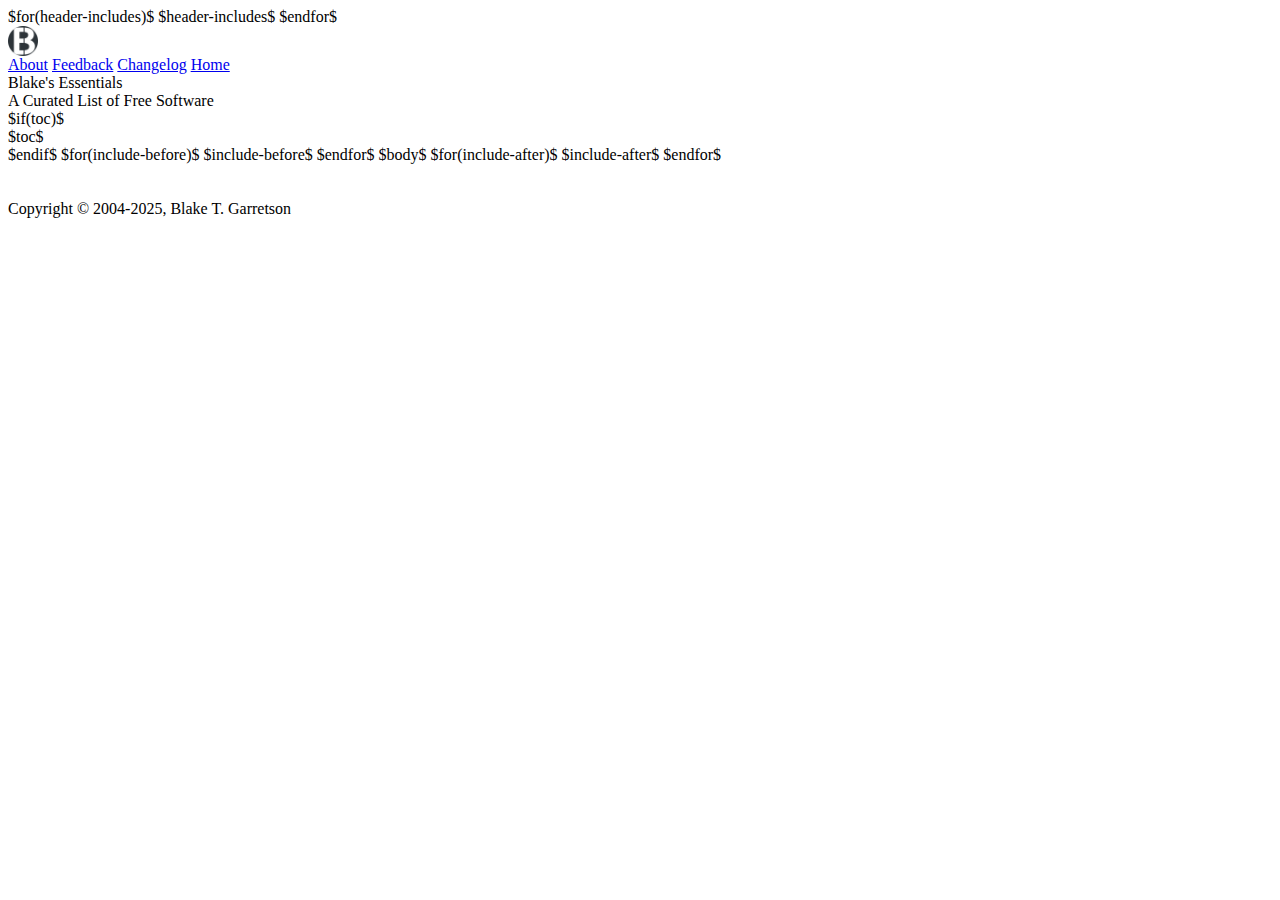
<file: template.html>
$for(header-includes)$
$header-includes$
$endfor$
</head>

<body>

  <div class="navbar">
    <div class="navbar-left">
      <a href="index.html"><img src="favicon.png" height="30" width="30"/></a>
    </div>
    <div class="navbar-right">
      <a href="about.html">About</a>
      <a href="https://forms.gle/swSCivmLBwTxRwY27">Feedback</a>
      <a href="changelog.html">Changelog</a>
      <a href="index.html">Home</a>
    </div>
  </div>

  <div id="banner">
    <div id="banner-title">Blake's Essentials</div>
    <div id="banner-description">A Curated List of Free Software</div>
  </div>

  <div class="content">

    $if(toc)$
    <div class="categories">
      $toc$
    </div>
    $endif$

    $for(include-before)$
    $include-before$
    $endfor$
    $body$
    $for(include-after)$
    $include-after$
    $endfor$
  </div>
<br>
<br>
<div id="copyright">Copyright &copy; 2004-2025, Blake T. Garretson</div>
</body>
</html>
</file>
<file: main.css>
:root {
  --colh1: #ff8f73;
  --colh2: #57d9a3;
  --colh3: #ffe380;
  --collink: #00c7e6;
  --colcode: #d6a9d5;
  --coltext: #cecece;
  --colbg: #202124;
  --colnavhov: #33373b;
  --colnavtext: #c7d1da;
  --colnavbar: #141718;
}

html {
  scroll-behavior: smooth;
}

:target:before {
  content: "";
  display: block;
  height: 100px;
  margin: -100px 0 0;
}

body {
  font-family: "Noto Sans", sans-serif;
  color: #cecece;
  margin: 0;
  background-color: var(--colbg);
  font-weight: 300;
}

.content img {
  width: 40%;
  margin: auto;
  display: block;
}

.content {
  margin: auto;
  margin-top: 10px;
  width: 90%;
  padding: 16px;
  max-width: 40em;
  color: var(--coltext);
  font-size: large;
  line-height: 1.5em;
  border-top: 2px solid var(--colh2);
}

.content a,
a:visited {
  color: var(--collink);
  font-weight: normal;
  text-decoration: underline;
}

.content a:hover {
  font-weight: bolder;
  text-decoration: none;
}

.content h1 {
  margin-top: 1em;
  margin-bottom: 1em;
  color: var(--colh1);
  font-weight: 300;
}

.content h2 {
  color: var(--colh2);
  font-weight: 400;
}

.content li {
  list-style-type: "➽ ";
  margin-top: 0.8em;
}

.content ul li::marker {
  font-size: 1.2em;
  line-height: 1;
}

.content ul li ul li {
  list-style-type: "‣ ";
  margin-top: 0.8em;
  /* list-style-type: "ⓘ "; */
  /* list-style-type: "⌘ "; */
  /*padding-left: 0.5em; */
}

.content ul li ul li ul li {
  list-style-type: "- ";
  margin-top: 0.8em;
  /* list-style-type: "ⓘ "; */
  /* list-style-type: "⌘ "; */
  /*padding-left: 0.5em; */
}

.content ul li ul li ul li ul li {
  list-style-type: "⌘ ";
  margin-top: 0.8em;
  /* list-style-type: "ⓘ "; */
  /* list-style-type: "⌘ "; */
  /*padding-left: 0.5em; */
}

.content ul li ul li::marker {
  font-weight: 700;
}

.content h3 {
  color: var(--colh3);
  font-weight: bold;
  margin-left: 2em;
}

.content strong {
  color: var(--colh3);
  font-weight: 500;
}

.content h3 + ul {
  margin-left: 3em;
  background-color: #2c2d2e;
  padding: 0.2em 1.2em 0.2em 1.8em;
}

.content code {
  font-family: "Noto Sans Mono", monospace;
  font-size: medium;
  font-weight: 600;
  color: var(--colcode);
}

.content pre {
  background-color: #09121b;
  padding: 0.2em;
  margin-left: 4em;
}

.content h3 + ul li {
  list-style-type: "➥";
  padding-inline-start: 1ch;
  margin-top: 0.8em;
}

.navbar {
  overflow: hidden;
  background-color: var(--colnavbar);
  position: fixed;
  top: 0;
  width: 100%;
  vertical-align: middle;
  padding: 0;
}

.navbar a {
  color: var(--colnavtext);
  text-align: center;
  text-decoration: none;
}
.navbar-right a {
  float: right;
  display: block;
  color: var(--colnavtext);
  padding: 8px 14px;
  font-size: 1em;
}

.navbar-left a {
  float: left;
  padding: 2px 10px;
}

.navbar a:hover {
  background-color: var(--colnavhov);
}

#banner {
  color: white;
  font-weight: 100;
  text-align: center;
  padding: 0.8em 20px;
  margin-top: 60px;
}

#banner-title {
  font-size: 3.5em;
  margin: 0;
  font-weight: 100;
  color: var(--colh2);
}

#banner-description {
  font-size: 1.2em;
  font-style: italic;
  letter-spacing: 0.1em;
  font-weight: 300;
}

/* .categories {
  padding: 1em;
} */

.categories ul {
  columns: 2;
}

.categories li {
  list-style-type: "➽ ";
  margin-top: 0em;
}

#copyright {
  color: #888888;
  text-align: center;
  font-size: smaller;
}
</file>
